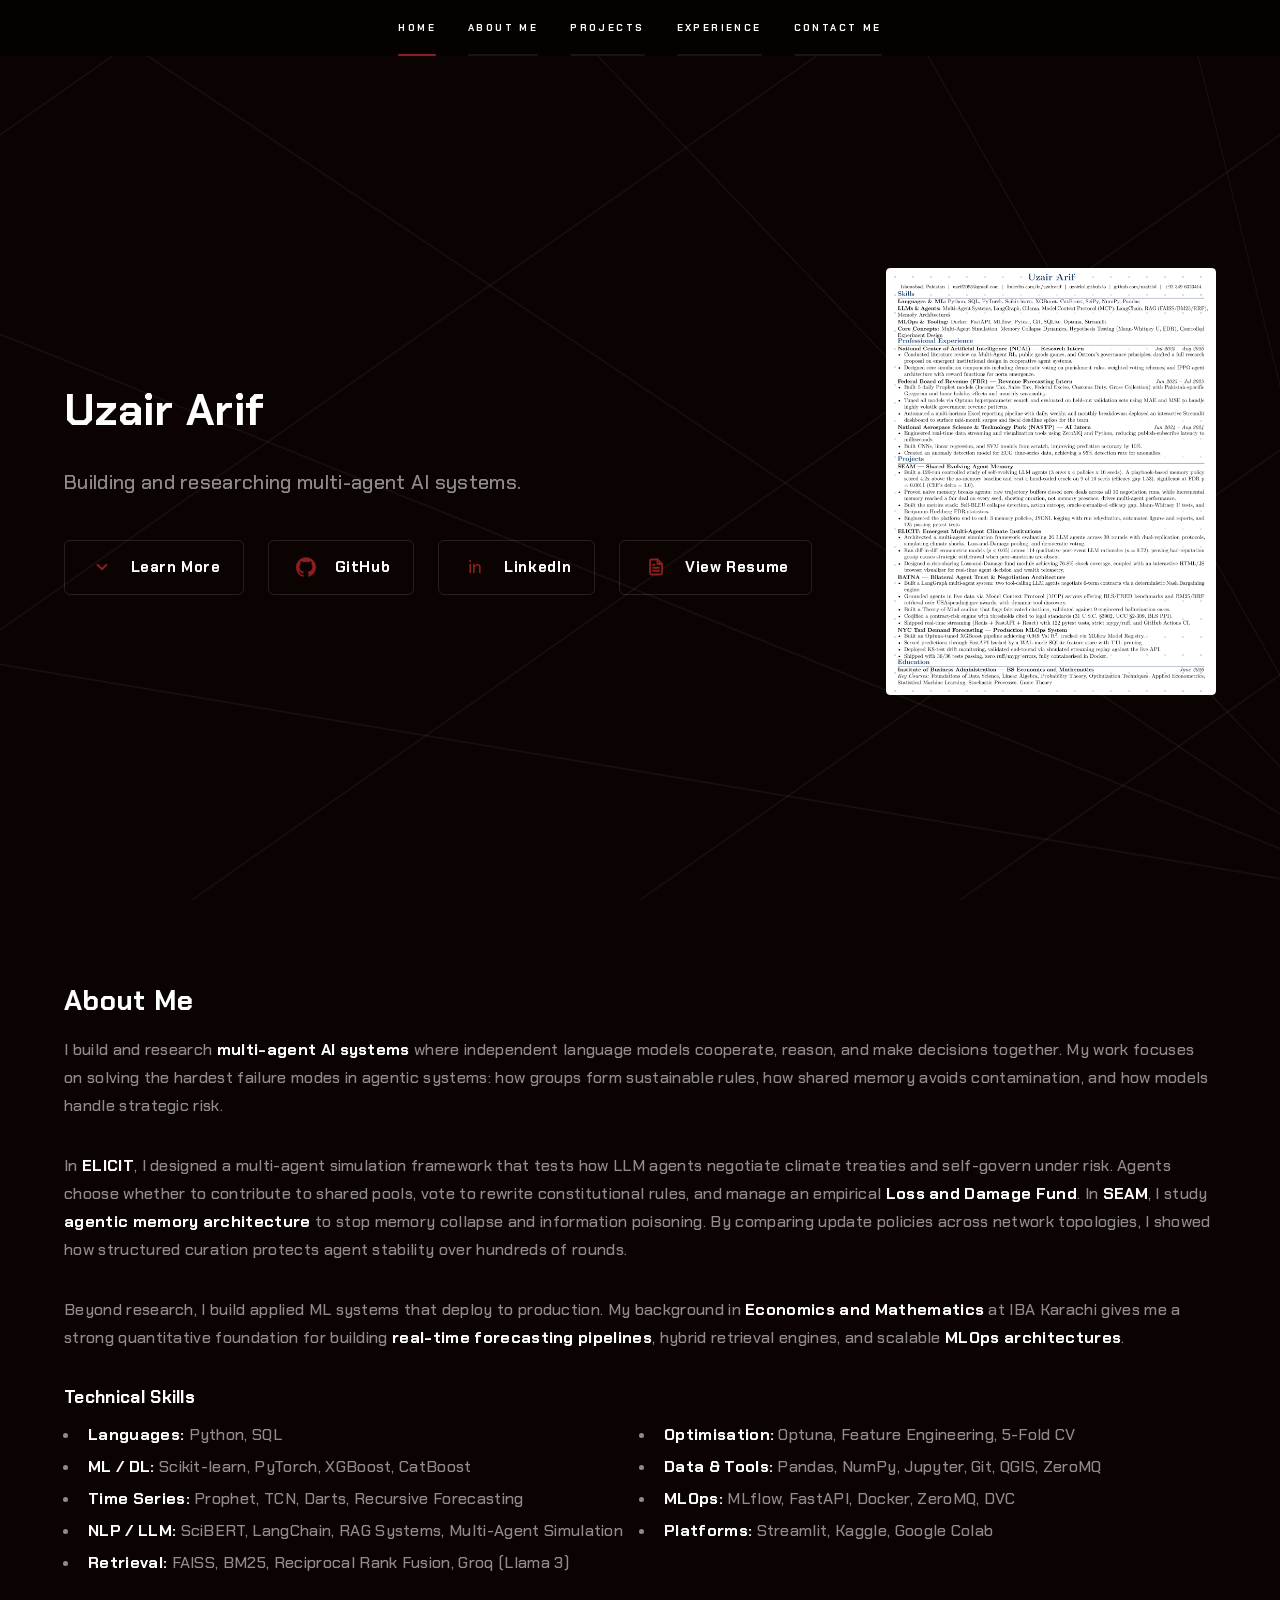
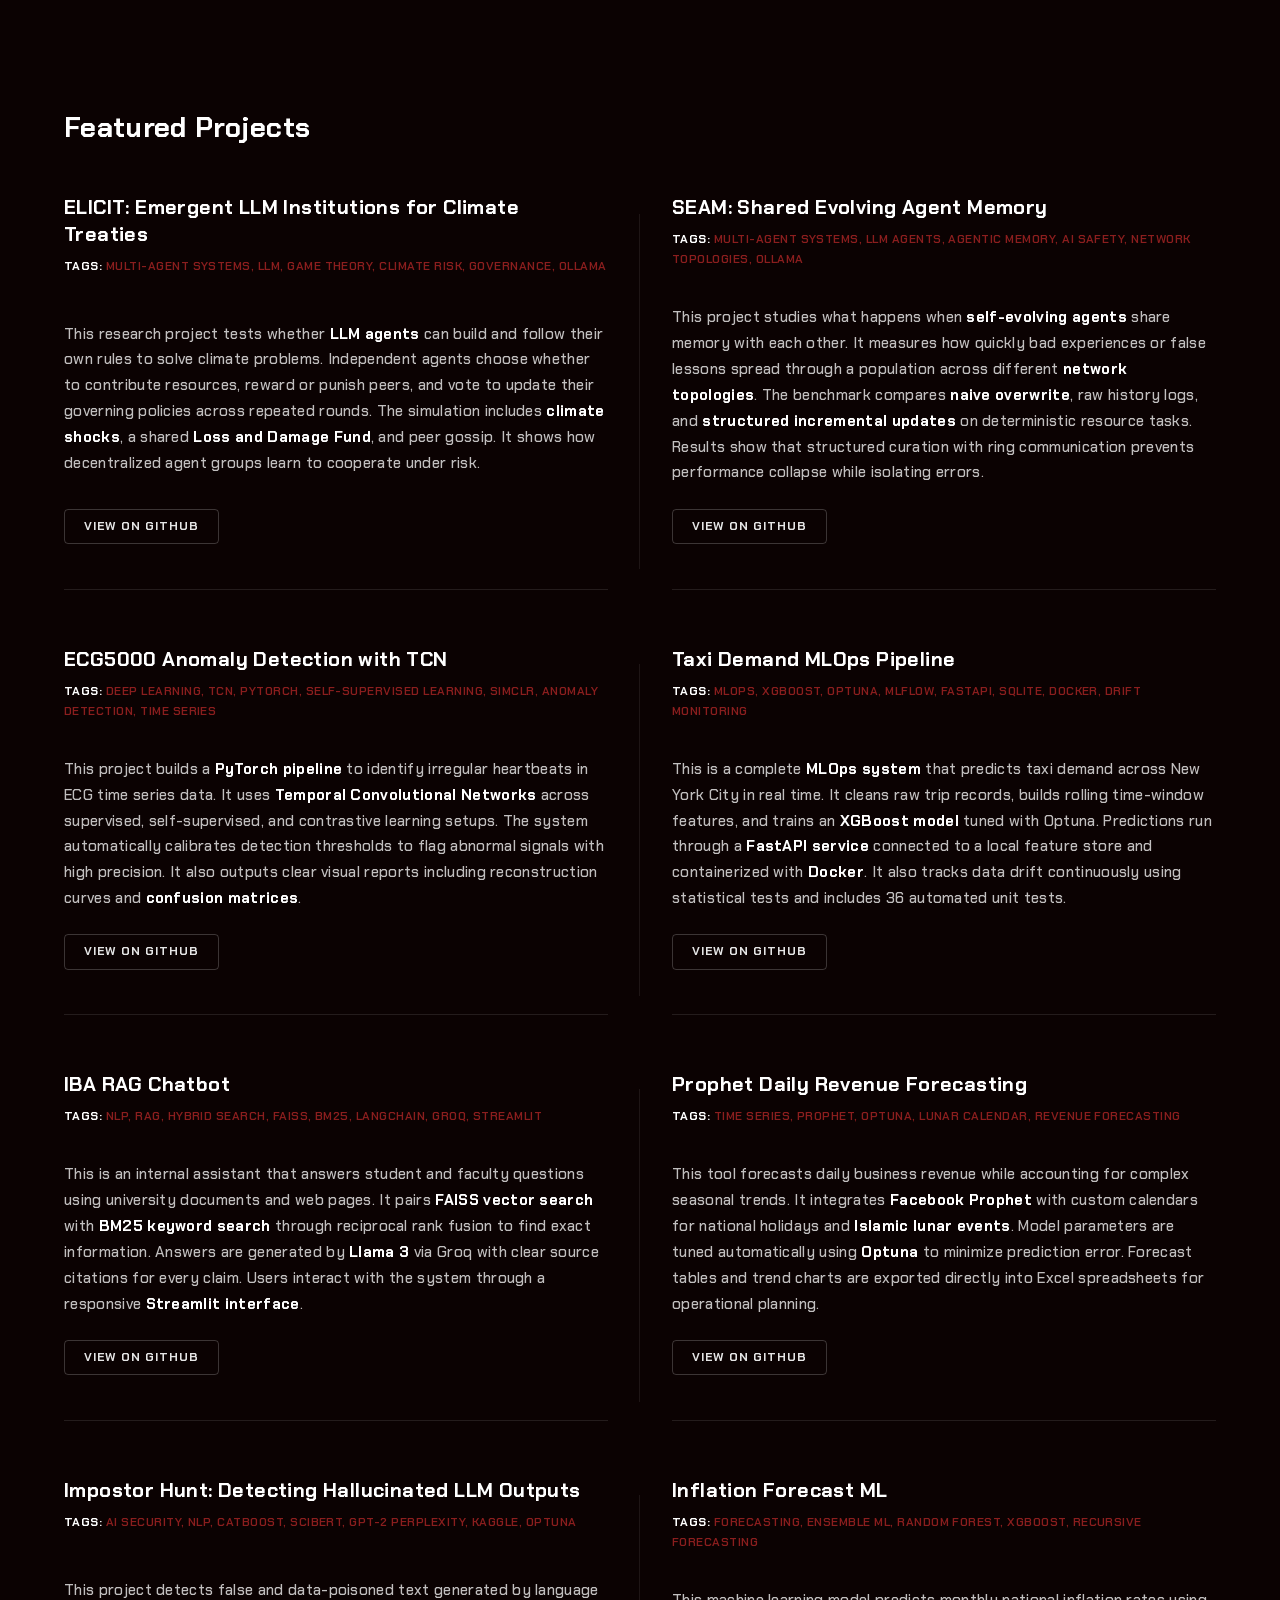
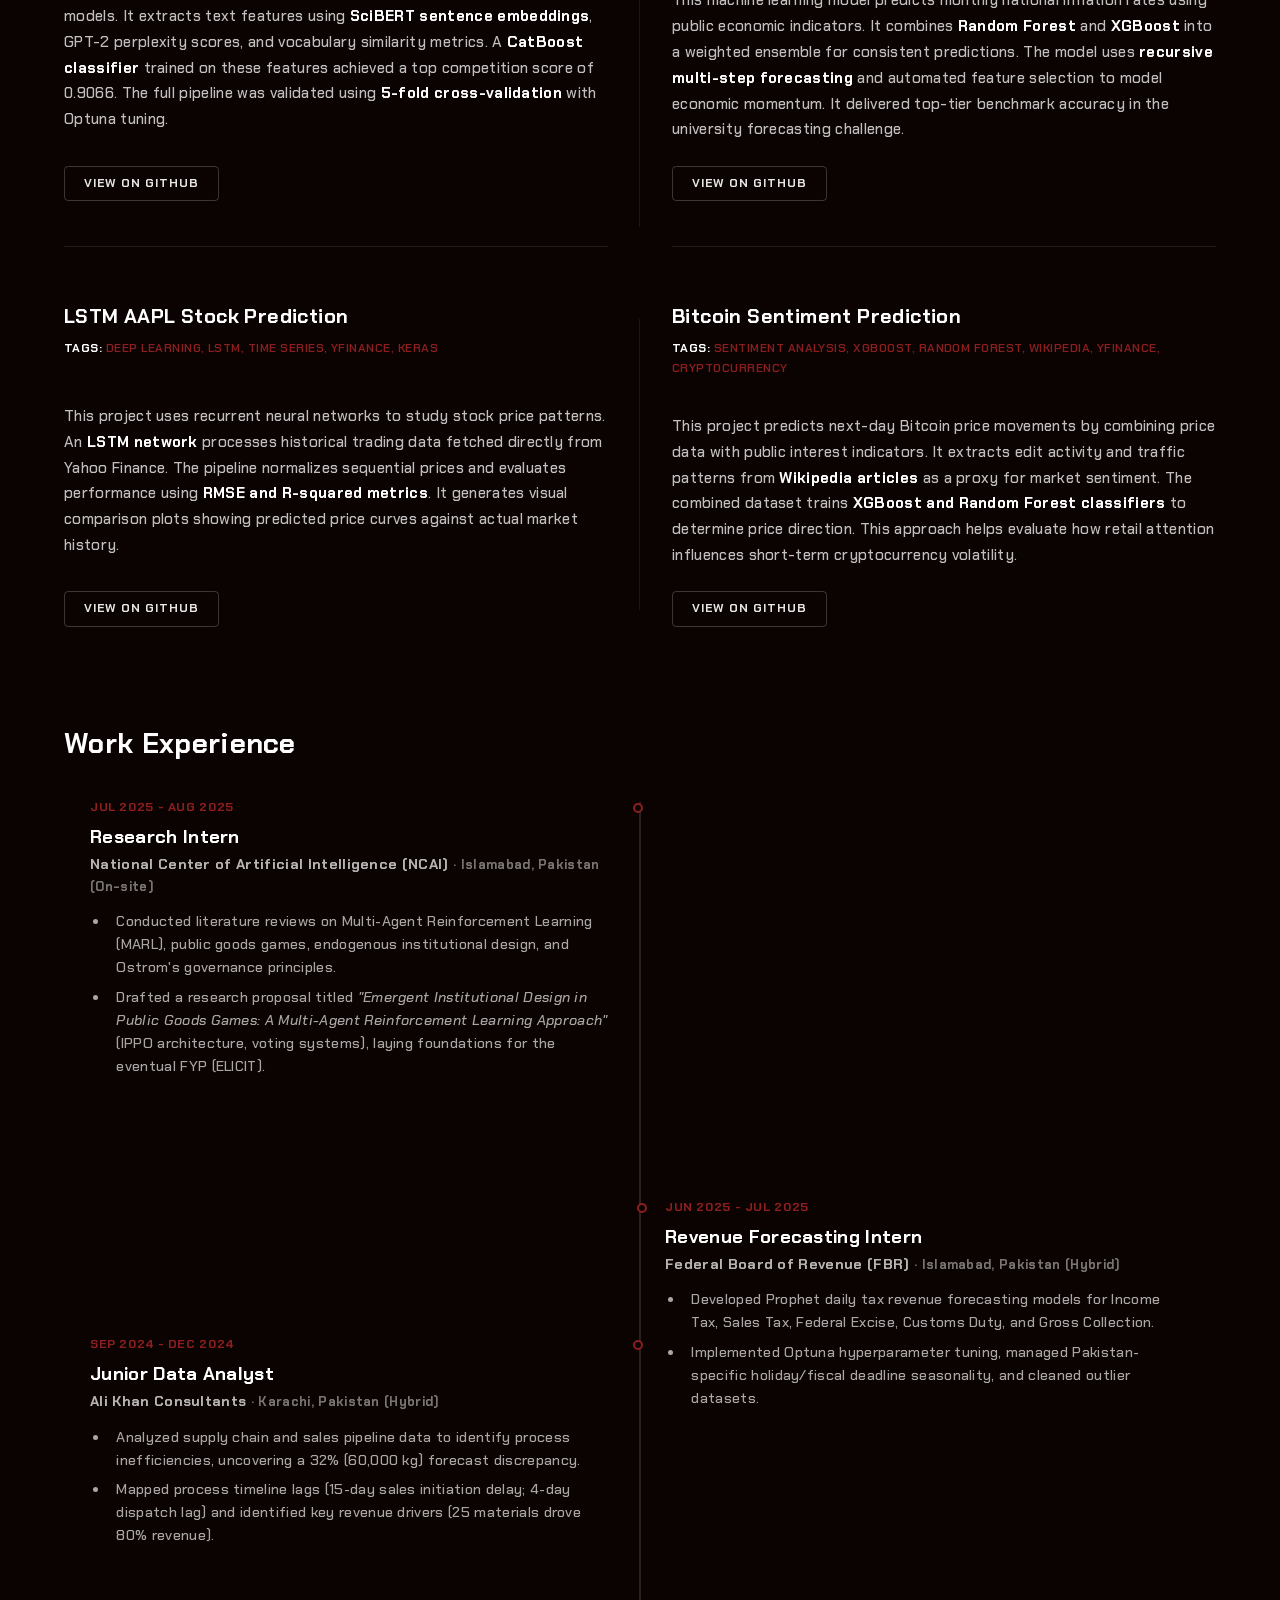
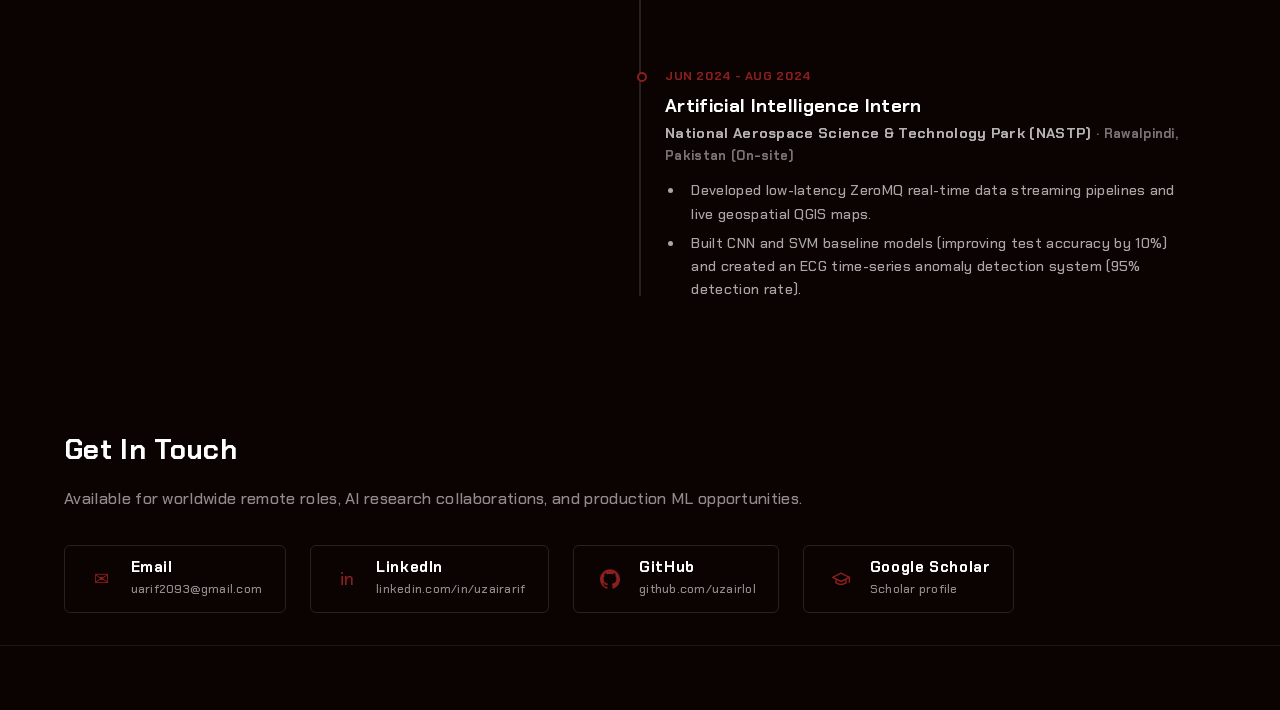
<file: index.html>
<!DOCTYPE HTML>
<html lang="en">

<head>
	<title>Uzair Arif | AI Researcher &amp; ML Engineer</title>
	<meta charset="utf-8" />
	<meta name="viewport" content="width=device-width, initial-scale=1" />

	<!-- Primary SEO Metadata -->
	<meta http-equiv="content-language" content="en" />
	<meta name="title" content="Uzair Arif | AI Researcher &amp; ML Engineer" />
	<meta name="description"
		content="AI researcher and ML engineer building multi-agent AI systems, agentic memory architectures, real-time forecasting pipelines, and scalable production MLOps." />
	<meta name="keywords"
		content="Uzair Arif, Remote AI Engineer, Remote ML Researcher, Multi-Agent Systems, LLM Agents, Agentic Memory, ELICIT, SEAM, Artificial Intelligence, Machine Learning Engineer, MLOps, AI Researcher, Islamabad Pakistan, Worldwide Remote, Time Series Forecasting, Deep Learning, PyTorch, LangChain, Groq" />
	<meta name="author" content="Uzair Arif" />
	<meta name="robots" content="index, follow, max-image-preview:large, max-snippet:-1, max-video-preview:-1" />
	<link rel="canonical" href="https://uzairlol.github.io/" />

	<!-- GEO Metadata (Local & Geographic Anchor - Islamabad, Pakistan) -->
	<meta name="geo.region" content="PK-IS" />
	<meta name="geo.placename" content="Islamabad, Islamabad Capital Territory, Pakistan" />
	<meta name="geo.position" content="33.6844;73.0479" />
	<meta name="ICBM" content="33.6844, 73.0479" />

	<!-- Open Graph / Facebook / LinkedIn -->
	<meta property="og:site_name" content="Uzair Arif Portfolio" />
	<meta property="og:type" content="profile" />
	<meta property="og:url" content="https://uzairlol.github.io/" />
	<meta property="og:title" content="Uzair Arif | AI Researcher &amp; ML Engineer" />
	<meta property="og:description"
		content="AI researcher and ML engineer building multi-agent AI systems, agentic memory architectures, real-time forecasting pipelines, and scalable production MLOps." />
	<meta property="og:image" content="https://uzairlol.github.io/images/social-card-v2.png" />
	<meta property="og:image:url" content="https://uzairlol.github.io/images/social-card-v2.png" />
	<meta property="og:image:secure_url" content="https://uzairlol.github.io/images/social-card-v2.png" />
	<meta property="og:image:width" content="1200" />
	<meta property="og:image:height" content="630" />
	<meta property="og:image:type" content="image/png" />
	<meta property="og:image:alt" content="Uzair Arif, AI researcher and machine learning engineer" />
	<meta property="profile:first_name" content="Uzair" />
	<meta property="profile:last_name" content="Arif" />

	<!-- Twitter Card Metadata -->
	<meta name="twitter:card" content="summary_large_image" />
	<meta name="twitter:url" content="https://uzairlol.github.io/" />
	<meta name="twitter:title" content="Uzair Arif | AI Researcher &amp; ML Engineer" />
	<meta name="twitter:description"
		content="AI researcher and ML engineer building multi-agent AI systems, agentic memory architectures, real-time forecasting pipelines, and scalable production MLOps." />
	<meta name="twitter:image" content="https://uzairlol.github.io/images/social-card-v2.png" />
	<meta name="twitter:image:alt" content="Uzair Arif, AI researcher and machine learning engineer" />

	<!-- AEO & AI Overview: Schema.org Structured Data (JSON-LD) -->
	<script type="application/ld+json">
	{
		"@context": "https://schema.org",
		"@graph": [
			{
				"@type": "Person",
				"@id": "https://uzairlol.github.io/#person",
				"name": "Uzair Arif",
				"alternateName": "uzairlol",
				"url": "https://uzairlol.github.io/",
				"image": "https://uzairlol.github.io/images/logo.png",
				"email": "mailto:uarif2093@gmail.com",
				"jobTitle": "Machine Learning Engineer & AI Researcher",
				"description": "AI Researcher and Machine Learning Engineer based in Islamabad, Pakistan and open to remote roles globally. Specializing in multi-agent LLM systems, emergent governance, agentic memory architectures (ELICIT, SEAM), and production MLOps.",
				"alumniOf": {
					"@id": "https://uzairlol.github.io/#iba-karachi"
				},
				"nationality": "Pakistani",
				"homeLocation": {
					"@type": "Place",
					"name": "Islamabad, Pakistan"
				},
				"address": {
					"@type": "PostalAddress",
					"addressLocality": "Islamabad",
					"addressRegion": "Islamabad Capital Territory",
					"addressCountry": "Pakistan"
				},
				"workLocation": {
					"@type": "Place",
					"name": "Remote (Worldwide)"
				},
				"sameAs": [
					"https://github.com/uzairlol",
					"https://www.linkedin.com/in/uzairarif/",
					"https://scholar.google.com/citations?user=sshNYq4AAAAJ&hl=en",
					"mailto:uarif2093@gmail.com"
				],
				"mainEntityOfPage": {
					"@id": "https://uzairlol.github.io/#profile"
				},
				"subjectOf": [
					{
						"@type": "WebPage",
						"url": "https://www.reddit.com/r/aiagents/comments/1vpb5kw/i_ran_a_26agent_llm_simulation_on_climate/",
						"name": "26-agent LLM simulation on climate cooperation",
						"author": { "@id": "https://uzairlol.github.io/#person" },
						"publishingPrinciples": "https://uzairlol.github.io/ai.txt"
					},
					{
						"@type": "WebPage",
						"url": "https://www.linkedin.com/posts/uzairarif_currently-working-on-a-research-project-about-activity-7501581126151569409-7-uC",
						"name": "Research project progress update",
						"author": { "@id": "https://uzairlol.github.io/#person" },
						"publishingPrinciples": "https://uzairlol.github.io/ai.txt"
					},
					{
						"@type": "WebPage",
						"url": "https://www.linkedin.com/posts/uzairarif_multiagentsystems-llm-computationaleconomics-activity-7477594273048342528-dIgZ",
						"name": "Multi-agent systems and computational economics update",
						"author": { "@id": "https://uzairlol.github.io/#person" },
						"publishingPrinciples": "https://uzairlol.github.io/ai.txt"
					},
					{
						"@type": "WebPage",
						"url": "https://www.linkedin.com/posts/uzairarif_posters-activity-7458442507434119169-egln",
						"name": "Research poster presentation update",
						"author": { "@id": "https://uzairlol.github.io/#person" },
						"publishingPrinciples": "https://uzairlol.github.io/ai.txt"
					},
					{
						"@type": "WebPage",
						"url": "https://www.linkedin.com/posts/uzairarif_working-on-our-final-year-project-on-the-activity-7456276678323920896-RK7c",
						"name": "Final-year project update",
						"author": { "@id": "https://uzairlol.github.io/#person" },
						"publishingPrinciples": "https://uzairlol.github.io/ai.txt"
					},
					{
						"@type": "WebPage",
						"url": "https://www.linkedin.com/posts/uzairarif_built-a-rag-chatbot-designed-to-centralize-activity-7419017492427325441-mq58",
						"name": "RAG chatbot project update",
						"author": { "@id": "https://uzairlol.github.io/#person" },
						"publishingPrinciples": "https://uzairlol.github.io/ai.txt"
					}
				],
				"contactPoint": [
					{
						"@type": "ContactPoint",
						"contactType": "Professional Inquiries & Remote Opportunities",
						"email": "uarif2093@gmail.com",
						"url": "https://www.linkedin.com/in/uzairarif/",
						"availableLanguage": ["English", "Urdu"]
					}
				],
				"knowsAbout": [
					"Multi-Agent Systems",
					"Large Language Models",
					"Agentic Memory Systems",
					"Game Theory & Mechanism Design",
					"Deep Learning",
					"PyTorch",
					"MLOps",
					"Time Series Forecasting",
					"Natural Language Processing",
					"FastAPI",
					"Docker",
					"Vector Retrieval (FAISS, BM25)",
					"Reinforcement Learning"
				],
				"hasOccupation": {
					"@type": "Occupation",
					"name": "Machine Learning Engineer & AI Researcher",
					"skills": "Multi-Agent Simulation, LLM Agent Alignment, Deep Learning, MLOps, Time Series Analysis",
					"occupationalCategory": "15-1252.00",
					"qualifications": "Open to Remote Roles Worldwide, Contract, and Full-time Opportunities"
				}
			},
			{
				"@type": "WebSite",
				"@id": "https://uzairlol.github.io/#website",
				"url": "https://uzairlol.github.io/",
				"name": "Uzair Arif Portfolio",
				"description": "Portfolio of Uzair Arif - AI Researcher & Machine Learning Engineer in Islamabad, Pakistan (Open to Worldwide Remote Roles)",
				"publisher": {
					"@id": "https://uzairlol.github.io/#person"
				}
			},
			{
				"@type": "ProfilePage",
				"@id": "https://uzairlol.github.io/#profile",
				"url": "https://uzairlol.github.io/",
				"name": "Uzair Arif | Digital Identity and AI Research Portfolio",
				"description": "Professional profile of Uzair Arif, an AI researcher and machine learning engineer specializing in multi-agent systems, agentic memory, forecasting, and MLOps.",
				"isPartOf": {
					"@id": "https://uzairlol.github.io/#website"
				},
				"about": {
					"@id": "https://uzairlol.github.io/#person"
				},
				"mainEntity": {
					"@id": "https://uzairlol.github.io/#person"
				},
				"publishingPrinciples": "https://uzairlol.github.io/ai.txt"
			},
			{
				"@type": "CollegeOrUniversity",
				"@id": "https://uzairlol.github.io/#iba-karachi",
				"name": "Institute of Business Administration (IBA) Karachi",
				"url": "https://www.iba.edu.pk/"
			},
			{
				"@type": "SoftwareSourceCode",
				"@id": "https://github.com/uzairlol/ELICIT-fyp",
				"name": "ELICIT: Emergent LLM Institutions for Climate Treaties",
				"description": "A multi-agent simulation framework studying how language-model agents cooperate, govern shared resources, and respond to climate risk.",
				"codeRepository": "https://github.com/uzairlol/ELICIT-fyp",
				"creator": { "@id": "https://uzairlol.github.io/#person" },
				"isPartOf": { "@id": "https://uzairlol.github.io/#profile" }
			},
			{
				"@type": "SoftwareSourceCode",
				"@id": "https://github.com/uzairlol/seam",
				"name": "SEAM: Shared Evolving Agent Memory",
				"description": "A benchmark studying shared memory, information poisoning, and structured memory curation across populations of self-evolving agents.",
				"codeRepository": "https://github.com/uzairlol/seam",
				"creator": { "@id": "https://uzairlol.github.io/#person" },
				"isPartOf": { "@id": "https://uzairlol.github.io/#profile" }
			},
			{
				"@type": "SoftwareSourceCode",
				"@id": "https://github.com/uzairlol/ECG5000-TCN-Classification",
				"name": "ECG5000 Anomaly Detection with TCN",
				"description": "A PyTorch time-series pipeline using temporal convolutional networks for ECG anomaly detection across supervised and self-supervised learning setups.",
				"codeRepository": "https://github.com/uzairlol/ECG5000-TCN-Classification",
				"creator": { "@id": "https://uzairlol.github.io/#person" },
				"isPartOf": { "@id": "https://uzairlol.github.io/#profile" }
			},
			{
				"@type": "SoftwareSourceCode",
				"@id": "https://github.com/uzairlol/taxi-mlops",
				"name": "Taxi Demand MLOps Pipeline",
				"description": "A production-oriented New York City taxi-demand forecasting system using XGBoost, Optuna, FastAPI, Docker, feature storage, and drift monitoring.",
				"codeRepository": "https://github.com/uzairlol/taxi-mlops",
				"creator": { "@id": "https://uzairlol.github.io/#person" },
				"isPartOf": { "@id": "https://uzairlol.github.io/#profile" }
			},
			{
				"@type": "SoftwareSourceCode",
				"@id": "https://github.com/uzairlol/IBA-RAG-chatbot",
				"name": "IBA RAG Chatbot",
				"description": "A retrieval-augmented assistant combining FAISS, BM25, reciprocal rank fusion, LangChain, Groq, and Streamlit.",
				"codeRepository": "https://github.com/uzairlol/IBA-RAG-chatbot",
				"creator": { "@id": "https://uzairlol.github.io/#person" },
				"isPartOf": { "@id": "https://uzairlol.github.io/#profile" }
			},
			{
				"@type": "SoftwareSourceCode",
				"@id": "https://github.com/uzairlol/Prophet-Daily-Revenue-Forecasting",
				"name": "Prophet Daily Revenue Forecasting",
				"description": "A daily revenue forecasting tool using Prophet, custom holiday and lunar calendars, and Optuna parameter tuning.",
				"codeRepository": "https://github.com/uzairlol/Prophet-Daily-Revenue-Forecasting",
				"creator": { "@id": "https://uzairlol.github.io/#person" },
				"isPartOf": { "@id": "https://uzairlol.github.io/#profile" }
			},
			{
				"@type": "SoftwareSourceCode",
				"@id": "https://github.com/uzairlol/Real-vs-Fake-Text",
				"name": "Impostor Hunt: Detecting Hallucinated LLM Outputs",
				"description": "A text-classification pipeline using SciBERT embeddings, GPT-2 perplexity, CatBoost, and cross-validation to detect unreliable generated text.",
				"codeRepository": "https://github.com/uzairlol/Real-vs-Fake-Text",
				"creator": { "@id": "https://uzairlol.github.io/#person" },
				"isPartOf": { "@id": "https://uzairlol.github.io/#profile" }
			},
			{
				"@type": "SoftwareSourceCode",
				"@id": "https://github.com/uzairlol/InflationForecastML",
				"name": "Inflation Forecast ML",
				"description": "A machine-learning model for monthly inflation forecasting using public economic indicators, Random Forest, XGBoost, and recursive forecasting.",
				"codeRepository": "https://github.com/uzairlol/InflationForecastML",
				"creator": { "@id": "https://uzairlol.github.io/#person" },
				"isPartOf": { "@id": "https://uzairlol.github.io/#profile" }
			},
			{
				"@type": "SoftwareSourceCode",
				"@id": "https://github.com/uzairlol/LSTM_AAPL_Stock_Prediction",
				"name": "LSTM AAPL Stock Prediction",
				"description": "An LSTM time-series pipeline that studies historical Apple stock-price patterns and compares predicted and observed values.",
				"codeRepository": "https://github.com/uzairlol/LSTM_AAPL_Stock_Prediction",
				"creator": { "@id": "https://uzairlol.github.io/#person" },
				"isPartOf": { "@id": "https://uzairlol.github.io/#profile" }
			},
			{
				"@type": "SoftwareSourceCode",
				"@id": "https://github.com/uzairlol/Bitcoin-Sentiment-Prediction",
				"name": "Bitcoin Sentiment Prediction",
				"description": "A market-direction prediction project combining Bitcoin data with Wikipedia attention signals and ensemble classifiers.",
				"codeRepository": "https://github.com/uzairlol/Bitcoin-Sentiment-Prediction",
				"creator": { "@id": "https://uzairlol.github.io/#person" },
				"isPartOf": { "@id": "https://uzairlol.github.io/#profile" }
			},
			{
				"@type": "ItemList",
				"@id": "https://uzairlol.github.io/#projects",
				"name": "Featured machine learning and AI projects",
				"itemListElement": [
					{
						"@type": "ListItem",
						"position": 1,
						"name": "ELICIT: Emergent LLM Institutions for Climate Treaties",
						"item": { "@id": "https://github.com/uzairlol/ELICIT-fyp", "url": "https://github.com/uzairlol/ELICIT-fyp" }
					},
					{
						"@type": "ListItem",
						"position": 2,
						"name": "SEAM: Shared Evolving Agent Memory",
						"item": { "@id": "https://github.com/uzairlol/seam", "url": "https://github.com/uzairlol/seam" }
					},
					{
						"@type": "ListItem",
						"position": 3,
						"name": "Taxi Demand MLOps Pipeline",
						"item": { "@id": "https://github.com/uzairlol/taxi-mlops", "url": "https://github.com/uzairlol/taxi-mlops" }
					},
					{
						"@type": "ListItem",
						"position": 4,
						"name": "ECG5000 Anomaly Detection with TCN",
						"item": { "@id": "https://github.com/uzairlol/ECG5000-TCN-Classification", "url": "https://github.com/uzairlol/ECG5000-TCN-Classification" }
					},
					{
						"@type": "ListItem",
						"position": 5,
						"name": "IBA RAG Chatbot",
						"item": { "@id": "https://github.com/uzairlol/IBA-RAG-chatbot", "url": "https://github.com/uzairlol/IBA-RAG-chatbot" }
					},
					{
						"@type": "ListItem",
						"position": 6,
						"name": "Prophet Daily Revenue Forecasting",
						"item": { "@id": "https://github.com/uzairlol/Prophet-Daily-Revenue-Forecasting", "url": "https://github.com/uzairlol/Prophet-Daily-Revenue-Forecasting" }
					},
					{
						"@type": "ListItem",
						"position": 7,
						"name": "Impostor Hunt: Detecting Hallucinated LLM Outputs",
						"item": { "@id": "https://github.com/uzairlol/Real-vs-Fake-Text", "url": "https://github.com/uzairlol/Real-vs-Fake-Text" }
					},
					{
						"@type": "ListItem",
						"position": 8,
						"name": "Inflation Forecast ML",
						"item": { "@id": "https://github.com/uzairlol/InflationForecastML", "url": "https://github.com/uzairlol/InflationForecastML" }
					},
					{
						"@type": "ListItem",
						"position": 9,
						"name": "LSTM AAPL Stock Prediction",
						"item": { "@id": "https://github.com/uzairlol/LSTM_AAPL_Stock_Prediction", "url": "https://github.com/uzairlol/LSTM_AAPL_Stock_Prediction" }
					},
					{
						"@type": "ListItem",
						"position": 10,
						"name": "Bitcoin Sentiment Prediction",
						"item": { "@id": "https://github.com/uzairlol/Bitcoin-Sentiment-Prediction", "url": "https://github.com/uzairlol/Bitcoin-Sentiment-Prediction" }
					}
				]
			}
		]
	}
	</script>

	<!-- Favicons & Icons -->
	<link rel="icon" type="image/svg+xml" href="images/logo.svg" />
	<link rel="alternate icon" type="image/png" href="images/favicon.png" />
	<link rel="apple-touch-icon" href="images/logo.png" />
	<link rel="preconnect" href="https://fonts.googleapis.com" />
	<link rel="preconnect" href="https://fonts.gstatic.com" crossorigin />
	<link rel="stylesheet"
		href="https://fonts.googleapis.com/css2?family=Chakra+Petch:ital,wght@0,400;0,500;0,600;0,700;1,400;1,600&family=Rajdhani:wght@500;600;700&display=swap" />

	<!-- Stylesheets -->
	<link rel="stylesheet" href="assets/css/main.min.css" />
	<link rel="stylesheet" href="assets/css/custom.min.css?v=19" />
	<noscript>
		<link rel="stylesheet" href="assets/css/noscript.css" />
	</noscript>
</head>

<body class="is-preload">

	<!-- Sidebar -->
	<section id="sidebar">
		<div class="inner">
			<nav>
				<ul>
					<li><a href="#intro">Home</a></li>
					<li><a href="#about">About Me</a></li>
					<li><a href="#projects">Projects</a></li>
					<li><a href="#experience">Experience</a></li>
					<li><a href="#contact">Contact Me</a></li>
				</ul>
			</nav>
		</div>
	</section>

	<!-- Wrapper -->
	<main id="wrapper">

		<!-- Intro -->
		<section id="intro" class="wrapper style1 fullscreen fade-up">
			<div class="inner intro-split">
				<!-- Left: Text content -->
				<div class="intro-left">
					<h1>Uzair Arif</h1>
					<p>Building and researching multi-agent AI systems.</p>
					<div class="intro-social-btns">
						<a href="#about-content" class="contact-btn scrolly" id="intro-btn-learn">
							<span class="contact-btn-icon">
								<svg xmlns="http://www.w3.org/2000/svg" width="18" height="18" viewBox="0 0 24 24"
									fill="none" stroke="currentColor" stroke-width="2.5" stroke-linecap="round"
									stroke-linejoin="round" aria-hidden="true" style="display:block;">
									<polyline points="6 9 12 15 18 9" />
								</svg>
							</span>
							<span class="contact-btn-content">
								<span class="contact-btn-label">Learn More</span>
							</span>
						</a>
						<a href="https://github.com/uzairlol" target="_blank" rel="noopener noreferrer"
							class="contact-btn" id="intro-btn-github" title="Uzair Arif GitHub Profile">
							<span class="contact-btn-icon">
								<svg viewBox="0 0 24 24" width="20" height="20" fill="currentColor"
									xmlns="http://www.w3.org/2000/svg" aria-hidden="true" style="display:block;">
									<path
										d="M12 .297c-6.63 0-12 5.373-12 12 0 5.303 3.438 9.8 8.205 11.385.6.113.82-.258.82-.577 0-.285-.01-1.04-.015-2.04-3.338.724-4.042-1.61-4.042-1.61C4.422 18.07 3.633 17.7 3.633 17.7c-1.087-.744.084-.729.084-.729 1.205.084 1.838 1.236 1.838 1.236 1.07 1.835 2.809 1.305 3.495.998.108-.776.417-1.305.76-1.605-2.665-.3-5.466-1.332-5.466-5.93 0-1.31.465-2.38 1.235-3.22-.135-.303-.54-1.523.105-3.176 0 0 1.005-.322 3.3 1.23.96-.267 1.98-.399 3-.405 1.02.006 2.04.138 3 .405 2.28-1.552 3.285-1.23 3.285-1.23.645 1.653.24 2.873.12 3.176.765.84 1.23 1.91 1.23 3.22 0 4.61-2.805 5.625-5.475 5.92.42.36.81 1.096.81 2.22 0 1.606-.015 2.896-.015 3.286 0 .315.21.69.825.57C20.565 22.092 24 17.592 24 12.297c0-6.627-5.373-12-12-12" />
								</svg>
							</span>
							<span class="contact-btn-content">
								<span class="contact-btn-label">GitHub</span>
							</span>
						</a>
						<a href="https://www.linkedin.com/in/uzairarif/" target="_blank" rel="noopener noreferrer"
							class="contact-btn" id="intro-btn-linkedin" title="Uzair Arif LinkedIn Profile">
							<span class="contact-btn-icon">in</span>
							<span class="contact-btn-content">
								<span class="contact-btn-label">LinkedIn</span>
							</span>
						</a>
						<a href="https://uzairlol.github.io/assets/uzair_arif_resume.pdf" target="_blank"
							rel="noopener noreferrer" class="contact-btn" id="intro-btn-resume"
							title="View Uzair Arif Resume">
							<span class="contact-btn-icon">
								<svg xmlns="http://www.w3.org/2000/svg" width="18" height="18" viewBox="0 0 24 24"
									fill="none" stroke="currentColor" stroke-width="2.5" stroke-linecap="round"
									stroke-linejoin="round" aria-hidden="true" style="display:block;">
									<path d="M14 2H6a2 2 0 0 0-2 2v16a2 2 0 0 0 2 2h12a2 2 0 0 0 2-2V8z" />
									<polyline points="14 2 14 8 20 8" />
									<line x1="16" y1="13" x2="8" y2="13" />
									<line x1="16" y1="17" x2="8" y2="17" />
									<polyline points="10 9 9 9 8 9" />
								</svg>
							</span>
							<span class="contact-btn-content">
								<span class="contact-btn-label">View Resume</span>
							</span>
						</a>
					</div>
				</div>
				<!-- Right: Animated resume card -->
				<div class="intro-right">
					<div class="resume-float-wrap">
						<a class="resume-card" id="resume-card"
							href="https://uzairlol.github.io/assets/uzair_arif_resume.pdf" target="_blank"
							rel="noopener noreferrer" title="View Full Resume">
							<canvas id="resume-canvas"></canvas>
							<div class="resume-mesh-overlay"></div>
							<div class="resume-card-label">
								<span>View Resume</span>
								<svg xmlns="http://www.w3.org/2000/svg" width="13" height="13" viewBox="0 0 24 24"
									fill="none" stroke="currentColor" stroke-width="2.5" stroke-linecap="round"
									stroke-linejoin="round" aria-hidden="true">
									<path d="M7 17L17 7" />
									<path d="M7 7h10v10" />
								</svg>
							</div>
							<div class="resume-corner-tl"></div>
							<div class="resume-corner-tr"></div>
							<div class="resume-corner-bl"></div>
							<div class="resume-corner-br"></div>
						</a>
					</div>
				</div>
			</div>
		</section>

		<section id="about" class="wrapper style2 fade-up" itemscope itemtype="https://schema.org/Person">
			<div id="about-content" class="inner">
				<h2>About Me</h2>
				<p itemprop="description">
					I build and research <strong>multi-agent AI systems</strong> where independent language models
					cooperate, reason, and make decisions together. My work focuses on solving the hardest failure modes
					in agentic systems: how groups form sustainable rules, how shared memory avoids contamination, and
					how models handle strategic risk.
				</p>
				<p itemprop="description">
					In <strong>ELICIT</strong>, I designed a multi-agent simulation framework that tests how LLM agents
					negotiate climate treaties and self-govern under risk. Agents choose whether to contribute to shared
					pools, vote to rewrite constitutional rules, and manage an empirical <strong>Loss and Damage
						Fund</strong>. In <strong>SEAM</strong>, I study <strong>agentic memory architecture</strong> to
					stop memory collapse and information poisoning. By comparing update policies across network
					topologies, I showed how structured curation protects agent stability over hundreds of rounds.
				</p>
				<p itemprop="description">
					Beyond research, I build applied ML systems that deploy to production. My background in
					<strong>Economics and Mathematics</strong> at IBA Karachi gives me a strong quantitative foundation
					for building <strong>real-time forecasting pipelines</strong>, hybrid retrieval engines, and
					scalable <strong>MLOps architectures</strong>.
				</p>
				<h3>Technical Skills</h3>
				<ul style="columns: 2; line-height: 2;">
					<li><strong>Languages:</strong> Python, SQL</li>
					<li><strong>ML / DL:</strong> Scikit-learn, PyTorch, XGBoost, CatBoost</li>
					<li><strong>Time Series:</strong> Prophet, TCN, Darts, Recursive Forecasting</li>
					<li><strong>NLP / LLM:</strong> SciBERT, LangChain, RAG Systems, Multi-Agent Simulation</li>
					<li><strong>Retrieval:</strong> FAISS, BM25, Reciprocal Rank Fusion, Groq (Llama 3)</li>
					<li><strong>Optimisation:</strong> Optuna, Feature Engineering, 5-Fold CV</li>
					<li><strong>Data &amp; Tools:</strong> Pandas, NumPy, Jupyter, Git, QGIS, ZeroMQ</li>
					<li><strong>MLOps:</strong> MLflow, FastAPI, Docker, ZeroMQ, DVC</li>
					<li><strong>Platforms:</strong> Streamlit, Kaggle, Google Colab</li>
				</ul>
			</div>
		</section>

		<!-- Projects -->
		<section id="projects" class="wrapper style3 fade-up">
			<div class="inner">
				<h2>Featured Projects</h2>
				<div class="features" itemscope itemtype="https://schema.org/ItemList">
					<section itemprop="itemListElement" itemscope itemtype="https://schema.org/CreativeWork">
						<h3 itemprop="name">ELICIT: Emergent LLM Institutions for Climate Treaties</h3>
						<p><small><strong>Tags:</strong> Multi-Agent Systems, LLM, Game Theory, Climate Risk,
								Governance, Ollama</small></p>
						<p itemprop="description">This research project tests whether <strong>LLM agents</strong> can
							build and follow their own rules to solve climate problems. Independent agents choose
							whether to contribute resources, reward or punish peers, and vote to update their governing
							policies across repeated rounds. The simulation includes <strong>climate shocks</strong>, a
							shared <strong>Loss and Damage Fund</strong>, and peer gossip. It shows how decentralized
							agent groups learn to cooperate under risk.</p>
						<ul class="actions">
							<li><a href="https://github.com/uzairlol/ELICIT-fyp" class="button">View on GitHub</a></li>
						</ul>
					</section>
					<section itemprop="itemListElement" itemscope itemtype="https://schema.org/CreativeWork">
						<h3 itemprop="name">SEAM: Shared Evolving Agent Memory</h3>
						<p><small><strong>Tags:</strong> Multi-Agent Systems, LLM Agents, Agentic Memory, AI Safety,
								Network Topologies, Ollama</small></p>
						<p itemprop="description">This project studies what happens when <strong>self-evolving
								agents</strong> share memory with each other. It measures how quickly bad experiences or
							false lessons spread through a population across different <strong>network
								topologies</strong>. The benchmark compares <strong>naive overwrite</strong>, raw
							history logs, and <strong>structured incremental updates</strong> on deterministic resource
							tasks. Results show that structured curation with ring communication prevents performance
							collapse while isolating errors.</p>
						<ul class="actions">
							<li><a href="https://github.com/uzairlol/seam" class="button">View on GitHub</a></li>
						</ul>
					</section>
					<section itemprop="itemListElement" itemscope itemtype="https://schema.org/CreativeWork">
						<h3 itemprop="name">ECG5000 Anomaly Detection with TCN</h3>
						<p><small><strong>Tags:</strong> Deep Learning, TCN, PyTorch, Self-Supervised Learning, SimCLR,
								Anomaly Detection, Time Series</small></p>
						<p itemprop="description">This project builds a <strong>PyTorch pipeline</strong> to identify
							irregular heartbeats in ECG time series data. It uses <strong>Temporal Convolutional
								Networks</strong> across supervised, self-supervised, and contrastive learning setups.
							The system automatically calibrates detection thresholds to flag abnormal signals with high
							precision. It also outputs clear visual reports including reconstruction curves and
							<strong>confusion matrices</strong>.</p>
						<ul class="actions">
							<li><a href="https://github.com/uzairlol/ECG5000-TCN-Classification" class="button">View on
									GitHub</a></li>
						</ul>
					</section>
					<section itemprop="itemListElement" itemscope itemtype="https://schema.org/CreativeWork">
						<h3 itemprop="name">Taxi Demand MLOps Pipeline</h3>
						<p><small><strong>Tags:</strong> MLOps, XGBoost, Optuna, MLflow, FastAPI, SQLite, Docker, Drift
								Monitoring</small></p>
						<p itemprop="description">This is a complete <strong>MLOps system</strong> that predicts taxi
							demand across New York City in real time. It cleans raw trip records, builds rolling
							time-window features, and trains an <strong>XGBoost model</strong> tuned with Optuna.
							Predictions run through a <strong>FastAPI service</strong> connected to a local feature
							store and containerized with <strong>Docker</strong>. It also tracks data drift continuously
							using statistical tests and includes 36 automated unit tests.</p>
						<ul class="actions">
							<li><a href="https://github.com/uzairlol/taxi-mlops" class="button">View on GitHub</a></li>
						</ul>
					</section>
					<section itemprop="itemListElement" itemscope itemtype="https://schema.org/CreativeWork">
						<h3 itemprop="name">IBA RAG Chatbot</h3>
						<p><small><strong>Tags:</strong> NLP, RAG, Hybrid Search, FAISS, BM25, LangChain, Groq,
								Streamlit</small></p>
						<p itemprop="description">This is an internal assistant that answers student and faculty
							questions using university documents and web pages. It pairs <strong>FAISS vector
								search</strong> with <strong>BM25 keyword search</strong> through reciprocal rank fusion
							to find exact information. Answers are generated by <strong>Llama 3</strong> via Groq with
							clear source citations for every claim. Users interact with the system through a responsive
							<strong>Streamlit interface</strong>.</p>
						<ul class="actions">
							<li><a href="https://github.com/uzairlol/IBA-RAG-chatbot" class="button">View on GitHub</a>
							</li>
						</ul>
					</section>
					<section itemprop="itemListElement" itemscope itemtype="https://schema.org/CreativeWork">
						<h3 itemprop="name">Prophet Daily Revenue Forecasting</h3>
						<p><small><strong>Tags:</strong> Time Series, Prophet, Optuna, Lunar Calendar, Revenue
								Forecasting</small></p>
						<p itemprop="description">This tool forecasts daily business revenue while accounting for
							complex seasonal trends. It integrates <strong>Facebook Prophet</strong> with custom
							calendars for national holidays and <strong>Islamic lunar events</strong>. Model parameters
							are tuned automatically using <strong>Optuna</strong> to minimize prediction error. Forecast
							tables and trend charts are exported directly into Excel spreadsheets for operational
							planning.</p>
						<ul class="actions">
							<li><a href="https://github.com/uzairlol/Prophet-Daily-Revenue-Forecasting"
									class="button">View on GitHub</a></li>
						</ul>
					</section>
					<section itemprop="itemListElement" itemscope itemtype="https://schema.org/CreativeWork">
						<h3 itemprop="name">Impostor Hunt: Detecting Hallucinated LLM Outputs</h3>
						<p><small><strong>Tags:</strong> AI Security, NLP, CatBoost, SciBERT, GPT-2 Perplexity, Kaggle,
								Optuna</small></p>
						<p itemprop="description">This project detects false and data-poisoned text generated by
							language models. It extracts text features using <strong>SciBERT sentence
								embeddings</strong>, GPT-2 perplexity scores, and vocabulary similarity metrics. A
							<strong>CatBoost classifier</strong> trained on these features achieved a top competition
							score of 0.9066. The full pipeline was validated using <strong>5-fold
								cross-validation</strong> with Optuna tuning.</p>
						<ul class="actions">
							<li><a href="https://github.com/uzairlol/Real-vs-Fake-Text" class="button">View on
									GitHub</a></li>
						</ul>
					</section>
					<section itemprop="itemListElement" itemscope itemtype="https://schema.org/CreativeWork">
						<h3 itemprop="name">Inflation Forecast ML</h3>
						<p><small><strong>Tags:</strong> Forecasting, Ensemble ML, Random Forest, XGBoost, Recursive
								Forecasting</small></p>
						<p itemprop="description">This machine learning model predicts monthly national inflation rates
							using public economic indicators. It combines <strong>Random Forest</strong> and
							<strong>XGBoost</strong> into a weighted ensemble for consistent predictions. The model uses
							<strong>recursive multi-step forecasting</strong> and automated feature selection to model
							economic momentum. It delivered top-tier benchmark accuracy in the university forecasting
							challenge.</p>
						<ul class="actions">
							<li><a href="https://github.com/uzairlol/InflationForecastML" class="button">View on
									GitHub</a></li>
						</ul>
					</section>
					<section itemprop="itemListElement" itemscope itemtype="https://schema.org/CreativeWork">
						<h3 itemprop="name">LSTM AAPL Stock Prediction</h3>
						<p><small><strong>Tags:</strong> Deep Learning, LSTM, Time Series, yfinance, Keras</small></p>
						<p itemprop="description">This project uses recurrent neural networks to study stock price
							patterns. An <strong>LSTM network</strong> processes historical trading data fetched
							directly from Yahoo Finance. The pipeline normalizes sequential prices and evaluates
							performance using <strong>RMSE and R-squared metrics</strong>. It generates visual
							comparison plots showing predicted price curves against actual market history.</p>
						<ul class="actions">
							<li><a href="https://github.com/uzairlol/LSTM_AAPL_Stock_Prediction" class="button">View on
									GitHub</a></li>
						</ul>
					</section>
					<section itemprop="itemListElement" itemscope itemtype="https://schema.org/CreativeWork">
						<h3 itemprop="name">Bitcoin Sentiment Prediction</h3>
						<p><small><strong>Tags:</strong> Sentiment Analysis, XGBoost, Random Forest, Wikipedia,
								yfinance, Cryptocurrency</small></p>
						<p itemprop="description">This project predicts next-day Bitcoin price movements by combining
							price data with public interest indicators. It extracts edit activity and traffic patterns
							from <strong>Wikipedia articles</strong> as a proxy for market sentiment. The combined
							dataset trains <strong>XGBoost and Random Forest classifiers</strong> to determine price
							direction. This approach helps evaluate how retail attention influences short-term
							cryptocurrency volatility.</p>
						<ul class="actions">
							<li><a href="https://github.com/uzairlol/Bitcoin-Sentiment-Prediction" class="button">View
									on GitHub</a></li>
						</ul>
					</section>
				</div>
			</div>
		</section>

		<!-- Experience -->
		<section id="experience" class="wrapper style1-alt fade-up">
			<div class="inner">
				<h2>Work Experience</h2>
				<div class="timeline">
					<div class="timeline-column timeline-column-left">
						<div class="timeline-item">
							<div class="timeline-date">Jul 2025 - Aug 2025</div>
							<div class="timeline-content">
								<h3>Research Intern</h3>
								<h4>National Center of Artificial Intelligence (NCAI) <span class="loc">&middot;
										Islamabad,
										Pakistan (On-site)</span></h4>
								<ul>
									<li>Conducted literature reviews on Multi-Agent Reinforcement Learning (MARL),
										public
										goods games, endogenous institutional design, and Ostrom's governance
										principles.
									</li>
									<li>Drafted a research proposal titled <em>"Emergent Institutional Design in Public
											Goods Games: A Multi-Agent Reinforcement Learning Approach"</em> (IPPO
										architecture, voting systems), laying foundations for the eventual FYP (ELICIT).
									</li>
								</ul>
							</div>
						</div>

						<div class="timeline-item">
							<div class="timeline-date">Sep 2024 - Dec 2024</div>
							<div class="timeline-content">
								<h3>Junior Data Analyst</h3>
								<h4>Ali Khan Consultants <span class="loc">&middot; Karachi, Pakistan (Hybrid)</span>
								</h4>
								<ul>
									<li>Analyzed supply chain and sales pipeline data to identify process
										inefficiencies,
										uncovering a 32% (60,000 kg) forecast discrepancy.</li>
									<li>Mapped process timeline lags (15-day sales initiation delay; 4-day dispatch lag)
										and
										identified key revenue drivers (25 materials drove 80% revenue).</li>
								</ul>
							</div>
						</div>
					</div>

					<div class="timeline-column timeline-column-right">
						<div class="timeline-item">
							<div class="timeline-date">Jun 2025 - Jul 2025</div>
							<div class="timeline-content">
								<h3>Revenue Forecasting Intern</h3>
								<h4>Federal Board of Revenue (FBR) <span class="loc">&middot; Islamabad, Pakistan
										(Hybrid)</span></h4>
								<ul>
									<li>Developed Prophet daily tax revenue forecasting models for Income Tax, Sales
										Tax,
										Federal Excise, Customs Duty, and Gross Collection.</li>
									<li>Implemented Optuna hyperparameter tuning, managed Pakistan-specific
										holiday/fiscal
										deadline seasonality, and cleaned outlier datasets.</li>
								</ul>
							</div>
						</div>
						<div class="timeline-item">
							<div class="timeline-date">Jun 2024 - Aug 2024</div>
							<div class="timeline-content">
								<h3>Artificial Intelligence Intern</h3>
								<h4>National Aerospace Science &amp; Technology Park (NASTP) <span class="loc">&middot;
										Rawalpindi, Pakistan (On-site)</h4>
								<ul>
									<li>Developed low-latency ZeroMQ real-time data streaming pipelines and live
										geospatial
										QGIS maps.</li>
									<li>Built CNN and SVM baseline models (improving test accuracy by 10%) and created
										an
										ECG time-series anomaly detection system (95% detection rate).</li>
								</ul>
							</div>
						</div>
					</div>
				</div>
			</div>
		</section>

		<!-- Contact Me -->
		<section id="contact" class="wrapper style1 fade-up">
			<div class="inner">
				<h2>Get In Touch</h2>
				<p>Available for worldwide remote roles, AI research collaborations, and production ML opportunities.
				</p>
				<div class="contact-buttons">
					<a href="mailto:uarif2093@gmail.com" class="contact-btn" id="btn-email"
						title="Send email to uarif2093@gmail.com">
						<span class="contact-btn-icon">✉</span>
						<span class="contact-btn-content">
							<span class="contact-btn-label">Email</span>
							<span class="contact-btn-sub">uarif2093@gmail.com</span>
						</span>
					</a>
					<a href="https://www.linkedin.com/in/uzairarif/" target="_blank" rel="noopener noreferrer"
						class="contact-btn" id="btn-linkedin" title="Uzair Arif LinkedIn Profile">
						<span class="contact-btn-icon">in</span>
						<span class="contact-btn-content">
							<span class="contact-btn-label">LinkedIn</span>
							<span class="contact-btn-sub">linkedin.com/in/uzairarif</span>
						</span>
					</a>
					<a href="https://github.com/uzairlol" target="_blank" rel="noopener noreferrer" class="contact-btn"
						id="btn-github" title="Uzair Arif GitHub Profile">
						<span class="contact-btn-icon">
							<svg viewBox="0 0 24 24" width="20" height="20" fill="currentColor"
								xmlns="http://www.w3.org/2000/svg" aria-hidden="true" style="display:block;">
								<path
									d="M12 .297c-6.63 0-12 5.373-12 12 0 5.303 3.438 9.8 8.205 11.385.6.113.82-.258.82-.577 0-.285-.01-1.04-.015-2.04-3.338.724-4.042-1.61-4.042-1.61C4.422 18.07 3.633 17.7 3.633 17.7c-1.087-.744.084-.729.084-.729 1.205.084 1.838 1.236 1.838 1.236 1.07 1.835 2.809 1.305 3.495.998.108-.776.417-1.305.76-1.605-2.665-.3-5.466-1.332-5.466-5.93 0-1.31.465-2.38 1.235-3.22-.135-.303-.54-1.523.105-3.176 0 0 1.005-.322 3.3 1.23.96-.267 1.98-.399 3-.405 1.02.006 2.04.138 3 .405 2.28-1.552 3.285-1.23 3.285-1.23.645 1.653.24 2.873.12 3.176.765.84 1.23 1.91 1.23 3.22 0 4.61-2.805 5.625-5.475 5.92.42.36.81 1.096.81 2.22 0 1.606-.015 2.896-.015 3.286 0 .315.21.69.825.57C20.565 22.092 24 17.592 24 12.297c0-6.627-5.373-12-12-12" />
							</svg>
						</span>
						<span class="contact-btn-content">
							<span class="contact-btn-label">GitHub</span>
							<span class="contact-btn-sub">github.com/uzairlol</span>
						</span>
					</a>
					<a href="https://scholar.google.com/citations?user=sshNYq4AAAAJ&amp;hl=en" target="_blank"
						rel="noopener noreferrer" class="contact-btn" id="btn-scholar"
						title="Uzair Arif Google Scholar Profile">
						<span class="contact-btn-icon">
							<svg xmlns="http://www.w3.org/2000/svg" width="20" height="20" viewBox="0 0 24 24"
								fill="none" stroke="currentColor" stroke-width="1.8" stroke-linecap="round"
								stroke-linejoin="round" aria-hidden="true" style="display:block;">
								<path d="M2 10l10-5 10 5-10 5-10-5Z" />
								<path d="M6 12.5v4.2c3.8 2.3 8.2 2.3 12 0v-4.2" />
								<path d="M22 10v6" />
							</svg>
						</span>
						<span class="contact-btn-content">
							<span class="contact-btn-label">Google Scholar</span>
							<span class="contact-btn-sub">Scholar profile</span>
						</span>
					</a>
				</div>
			</div>
		</section>

		<!-- Footer -->
		<footer id="footer">
		</footer>

	</main>

	<!-- Scripts -->
	<script defer src="assets/js/jquery.min.js"></script>
	<script defer src="assets/js/jquery.scrollex.min.js"></script>
	<script defer src="assets/js/jquery.scrolly.min.js"></script>
	<script defer src="assets/js/browser.min.js"></script>
	<script defer src="assets/js/breakpoints.min.js"></script>
	<script defer src="assets/js/util.js"></script>
	<script defer src="assets/js/main.js"></script>

	<!-- Resume: render WebP image with mosaic effect on the hero card -->
	<script>
		(function () {
			'use strict';

			// ── Resume Image Rendering (Mosaic Effect) ───────────────────────────
			var RESUME_IMG_SRC = 'assets/uzair_arif_resume.webp';
			var resumeLoadStarted = false;

			function renderResumeImage() {
				var canvas = document.getElementById('resume-canvas');
				if (!canvas) return;

				var img = new Image();
				img.onload = function () {
					var card = document.getElementById('resume-card');
					var targetWidth = card ? card.offsetWidth || 330 : 330;
					var targetHeight = Math.round((img.naturalHeight / img.naturalWidth) * targetWidth);

					var dpr = window.devicePixelRatio || 1;
					canvas.width = Math.round(targetWidth * dpr);
					canvas.height = Math.round(targetHeight * dpr);
					canvas.style.width = targetWidth + 'px';
					canvas.style.height = targetHeight + 'px';

					var ctx = canvas.getContext('2d');
					ctx.scale(dpr, dpr);
					ctx.imageSmoothingEnabled = true;
					ctx.imageSmoothingQuality = 'high';
					ctx.drawImage(img, 0, 0, targetWidth, targetHeight);
				};
				img.onerror = function () {
					// Fallback placeholder
					var canvas = document.getElementById('resume-canvas');
					if (!canvas) return;
					canvas.width = 680;
					canvas.height = 960;
					canvas.style.width = '340px';
					canvas.style.height = '480px';
					var ctx = canvas.getContext('2d');
					ctx.fillStyle = '#130404';
					ctx.fillRect(0, 0, 680, 960);
					ctx.fillStyle = 'rgba(139,30,30,0.18)';
					for (var r = 20; r < 960; r += 20) {
						ctx.fillRect(20, r, 640, 1);
					}
					ctx.fillStyle = 'rgba(255,255,255,0.55)';
					ctx.font = 'bold 28px Chakra Petch, sans-serif';
					ctx.textAlign = 'center';
					ctx.fillText('Uzair Arif', 340, 400);
					ctx.font = '500 18px Chakra Petch, sans-serif';
					ctx.fillStyle = 'rgba(255,255,255,0.35)';
					ctx.fillText('Resume', 340, 440);
				};
				img.src = RESUME_IMG_SRC;
			}

			// ── 3-D Tilt on Mouse-Move ─────────────────────────────────────────
			function initTilt() {
				var card = document.getElementById('resume-card');
				if (!card) return;

				var MAX_TILT = 9; // degrees
				var raf;
				var targetRX = 0, targetRY = 0;
				var currentRX = 0, currentRY = 0;
				var isHovered = false;

				function lerp(a, b, t) { return a + (b - a) * t; }

				function animateTilt() {
					currentRX = lerp(currentRX, targetRX, 0.1);
					currentRY = lerp(currentRY, targetRY, 0.1);
					card.style.transform = 'perspective(900px) rotateX(' + currentRX.toFixed(3) + 'deg) rotateY(' + currentRY.toFixed(3) + 'deg) translateZ(6px)';
					if (isHovered || Math.abs(currentRX) > 0.05 || Math.abs(currentRY) > 0.05) {
						raf = requestAnimationFrame(animateTilt);
					} else {
						card.style.transform = '';
						cancelAnimationFrame(raf);
					}
				}

				card.addEventListener('mousemove', function (e) {
					var rect = card.getBoundingClientRect();
					var x = (e.clientX - rect.left) / rect.width - 0.5;
					var y = (e.clientY - rect.top) / rect.height - 0.5;
					targetRX = -y * MAX_TILT * 2;
					targetRY = x * MAX_TILT * 2;
				});

				card.addEventListener('mouseenter', function () {
					scheduleResumeRender();
					isHovered = true;
					cancelAnimationFrame(raf);
					raf = requestAnimationFrame(animateTilt);
				});

				card.addEventListener('mouseleave', function () {
					isHovered = false;
					targetRX = 0;
					targetRY = 0;
					raf = requestAnimationFrame(animateTilt);
				});

				card.addEventListener('focus', scheduleResumeRender);
			}

			function scheduleResumeRender() {
				if (resumeLoadStarted) return;
				resumeLoadStarted = true;
				if ('requestIdleCallback' in window) {
					window.requestIdleCallback(renderResumeImage, { timeout: 2000 });
				} else {
					window.setTimeout(renderResumeImage, 0);
				}
			}

			// ── Boot ──────────────────────────────────────────────────────────
			// Skip image rendering and tilt on mobile (≤600px) — a button is shown instead
			if (window.matchMedia && window.matchMedia('(max-width: 600px)').matches) return;

			window.addEventListener('load', function () {
				scheduleResumeRender();
				initTilt();
			});
		})();
	</script>

</body>

</html>
</file>
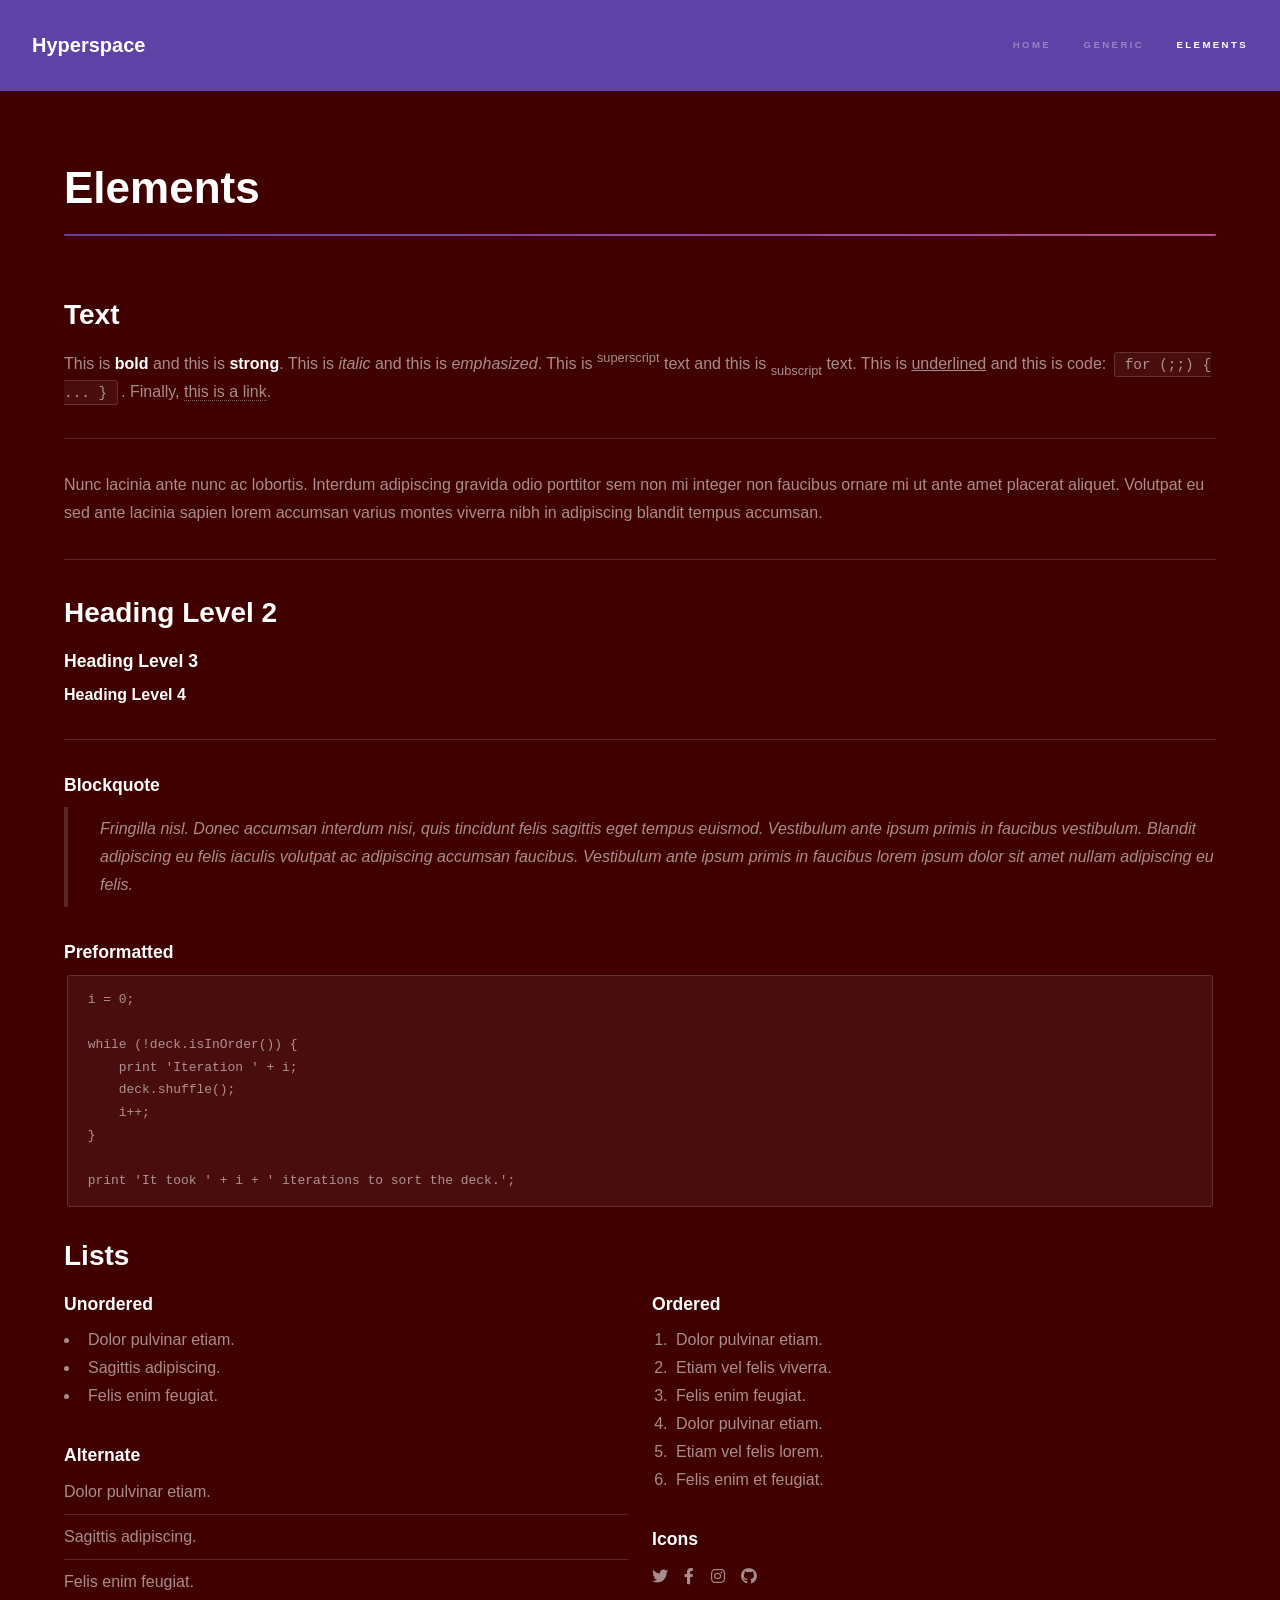
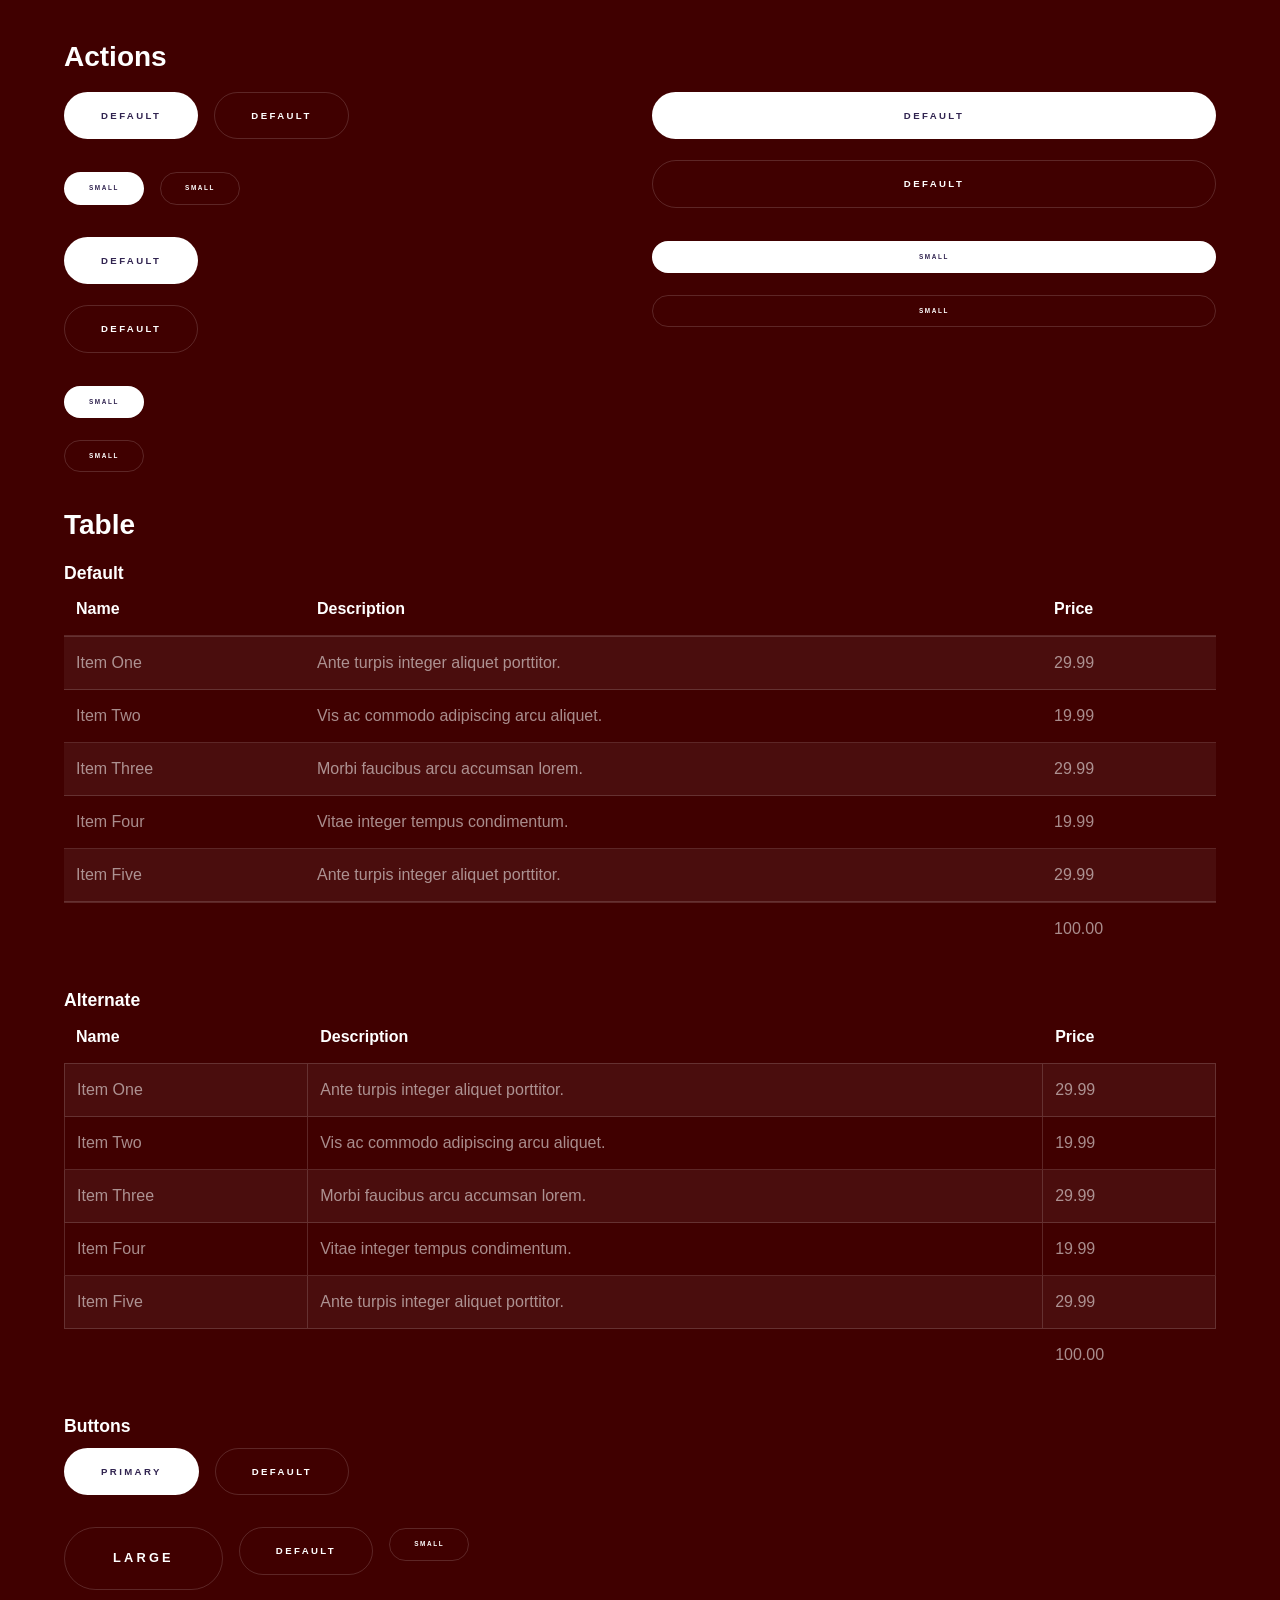
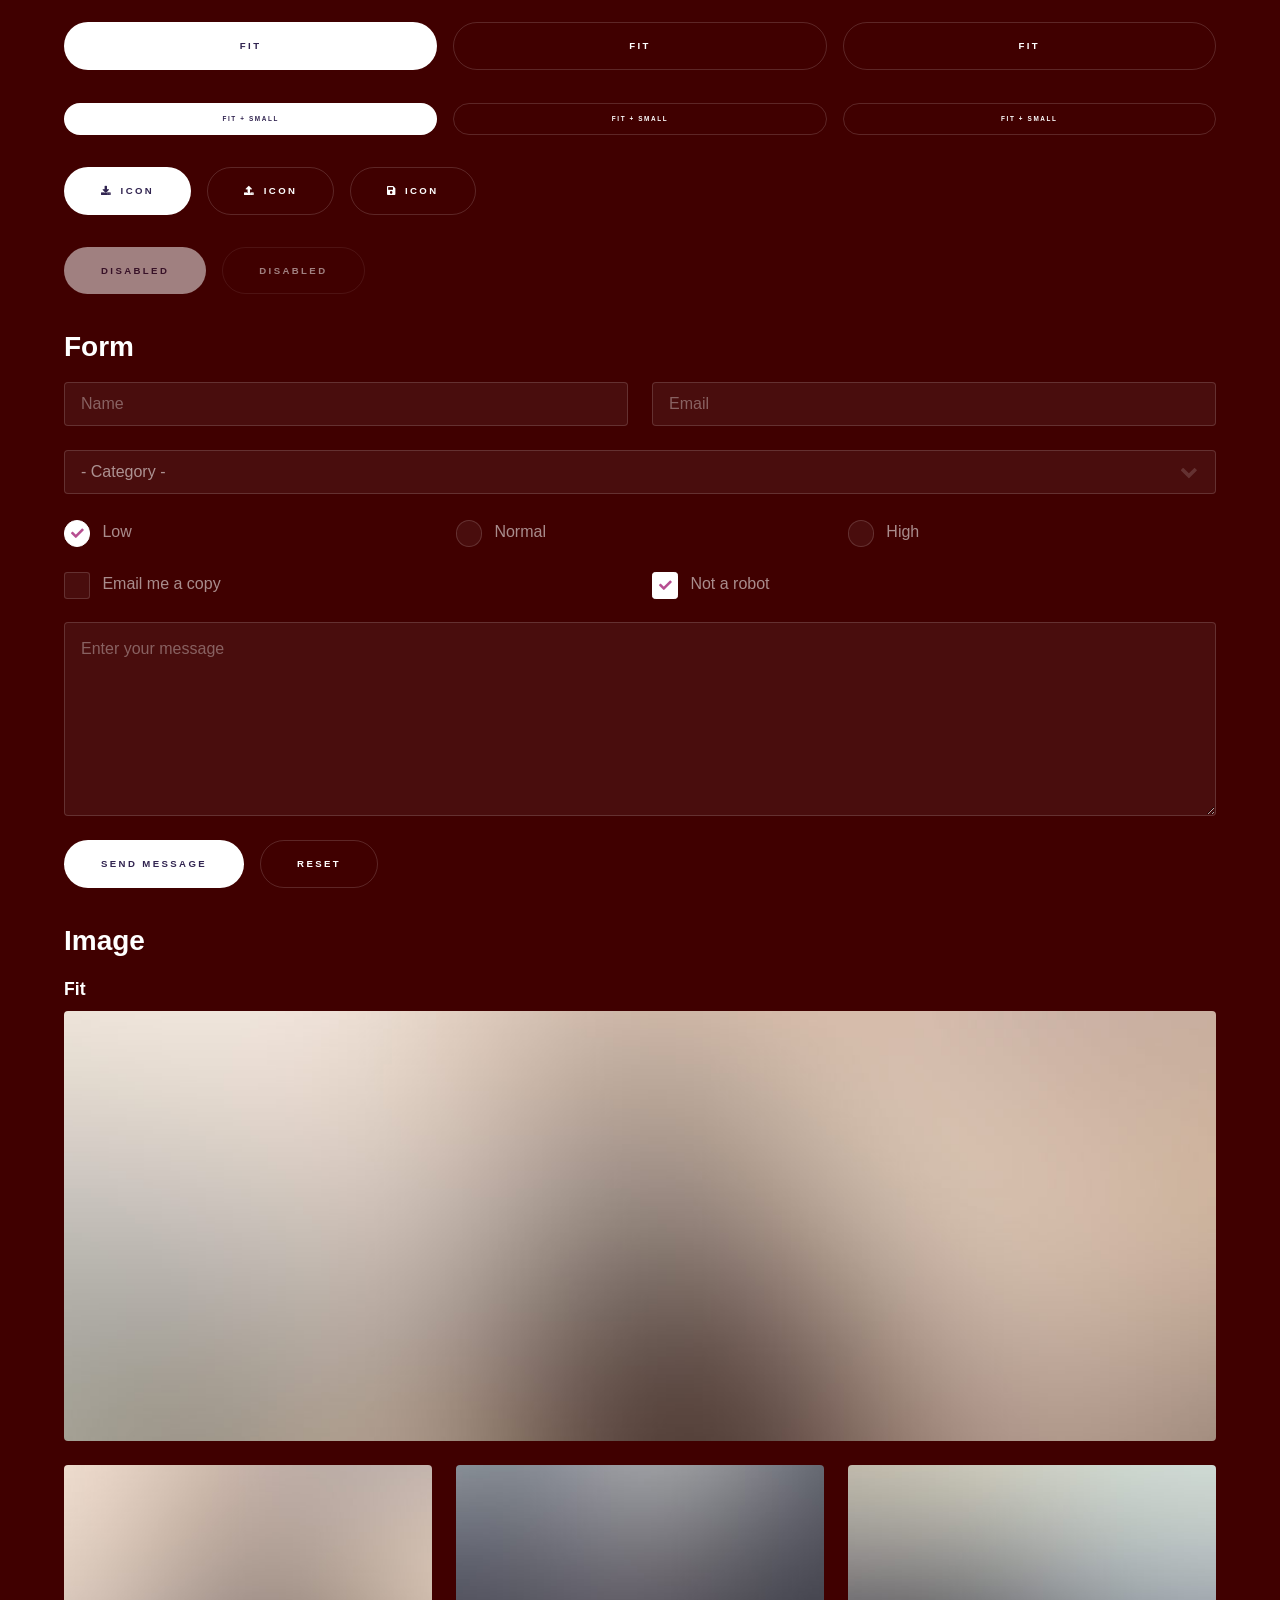
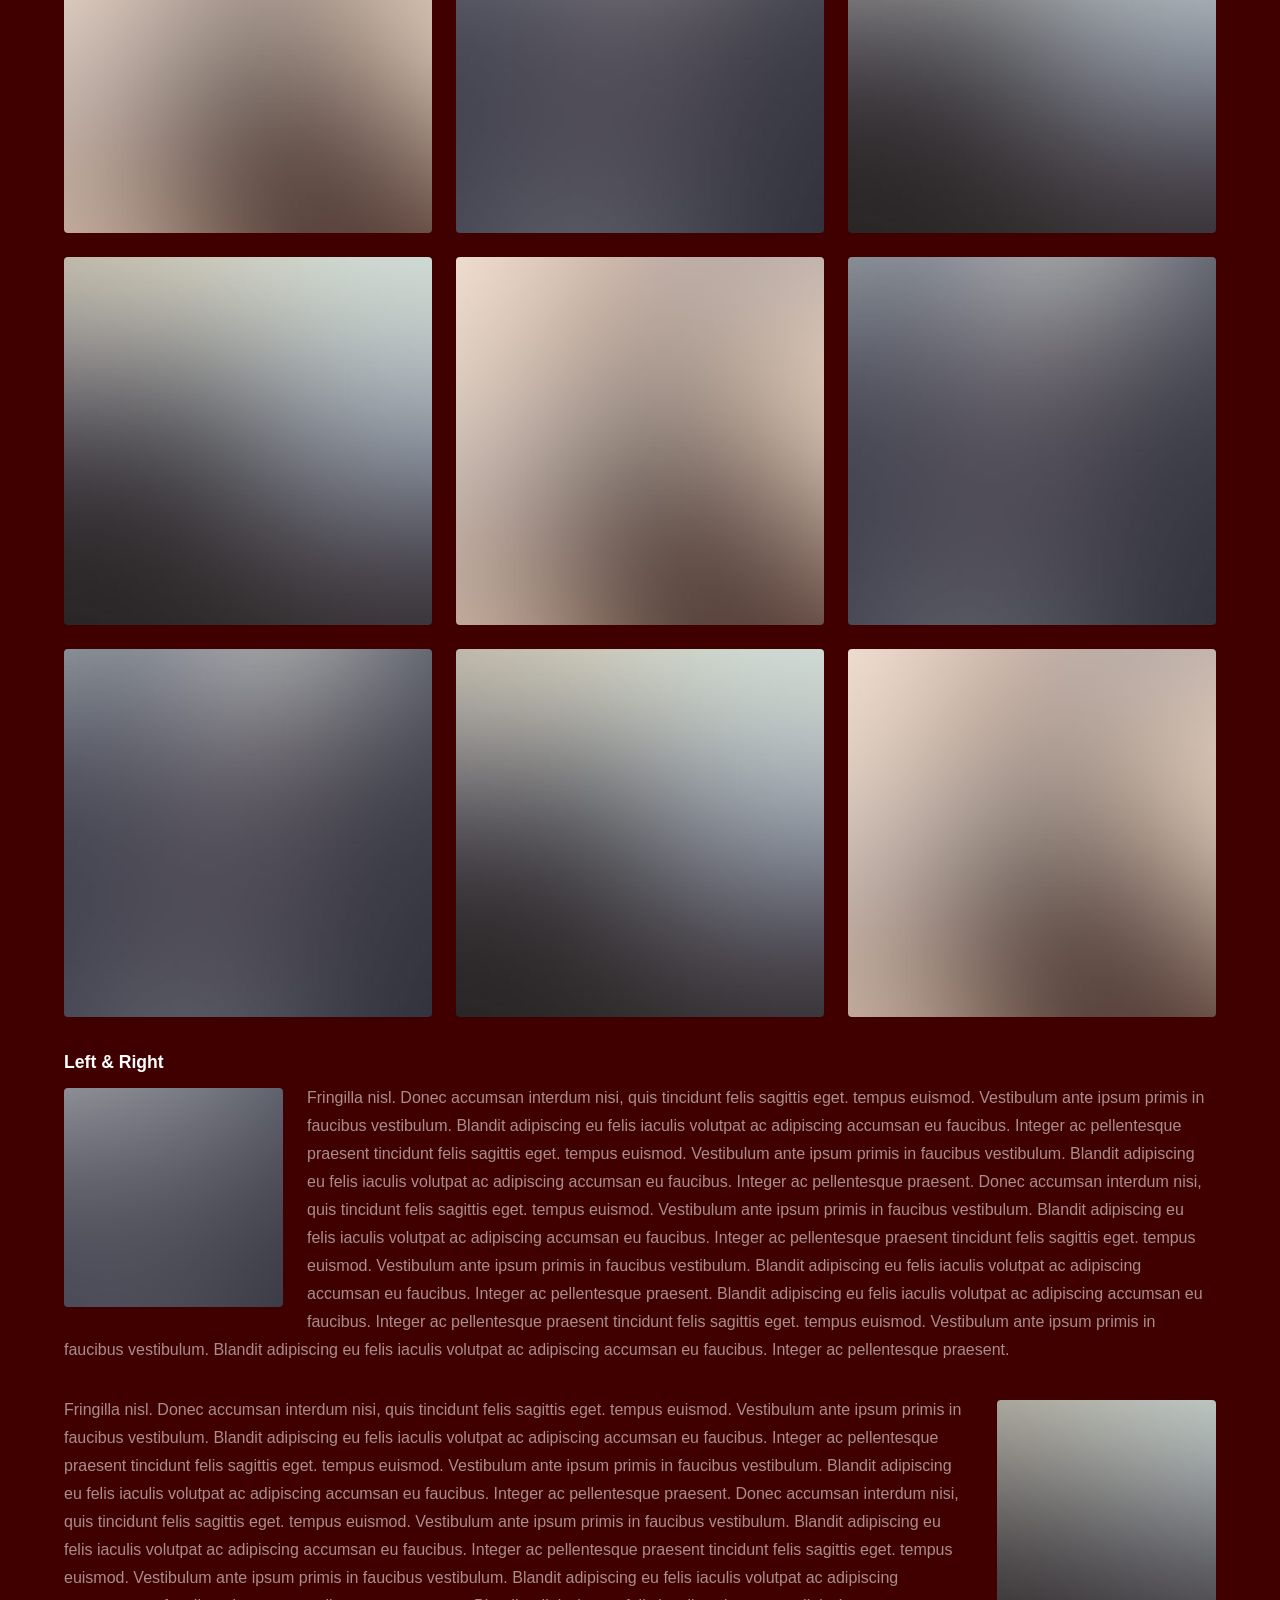
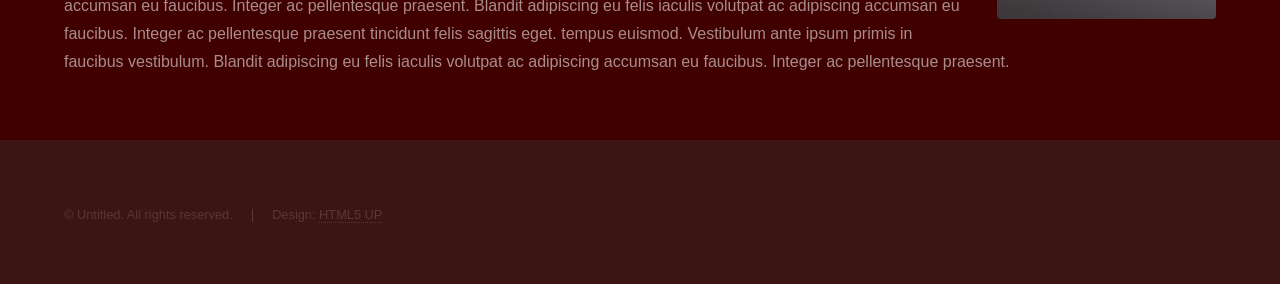
<file: elements.html>
<!DOCTYPE HTML>
<!--
	Hyperspace by HTML5 UP
	html5up.net | @ajlkn
	Free for personal and commercial use under the CCA 3.0 license (html5up.net/license)
-->
<html lang="en">
	<head>
		<title>Elements - Hyperspace by HTML5 UP</title>
		<meta charset="utf-8" />
		<meta name="viewport" content="width=device-width, initial-scale=1" />
		<meta http-equiv="content-language" content="en" />
		<meta name="description" content="Elements showcase page for Hyperspace by HTML5 UP." />
		<meta name="robots" content="noindex, follow" />
		<link rel="stylesheet" href="assets/css/fontawesome-all.min.css" />
		<link rel="stylesheet" href="assets/css/main.min.css" />
		<noscript><link rel="stylesheet" href="assets/css/noscript.css" /></noscript>
	</head>
	<body class="is-preload">

		<!-- Header -->
			<header id="header">
				<a href="index.html" class="title">Hyperspace</a>
				<nav>
					<ul>
						<li><a href="index.html">Home</a></li>
						<li><a href="generic.html">Generic</a></li>
						<li><a href="elements.html"  class="active">Elements</a></li>
					</ul>
				</nav>
			</header>

		<!-- Wrapper -->
			<div id="wrapper">

				<!-- Main -->
					<section id="main" class="wrapper">
						<div class="inner">
							<h1 class="major">Elements</h1>

							<!-- Text -->
								<section>
									<h2>Text</h2>
									<p>This is <b>bold</b> and this is <strong>strong</strong>. This is <i>italic</i> and this is <em>emphasized</em>.
									This is <sup>superscript</sup> text and this is <sub>subscript</sub> text.
									This is <u>underlined</u> and this is code: <code>for (;;) { ... }</code>. Finally, <a href="#">this is a link</a>.</p>
									<hr />
									<p>Nunc lacinia ante nunc ac lobortis. Interdum adipiscing gravida odio porttitor sem non mi integer non faucibus ornare mi ut ante amet placerat aliquet. Volutpat eu sed ante lacinia sapien lorem accumsan varius montes viverra nibh in adipiscing blandit tempus accumsan.</p>
									<hr />
									<h2>Heading Level 2</h2>
									<h3>Heading Level 3</h3>
									<h4>Heading Level 4</h4>
									<hr />
									<h3>Blockquote</h3>
									<blockquote>Fringilla nisl. Donec accumsan interdum nisi, quis tincidunt felis sagittis eget tempus euismod. Vestibulum ante ipsum primis in faucibus vestibulum. Blandit adipiscing eu felis iaculis volutpat ac adipiscing accumsan faucibus. Vestibulum ante ipsum primis in faucibus lorem ipsum dolor sit amet nullam adipiscing eu felis.</blockquote>
									<h3>Preformatted</h3>
									<pre><code>i = 0;

while (!deck.isInOrder()) {
    print 'Iteration ' + i;
    deck.shuffle();
    i++;
}

print 'It took ' + i + ' iterations to sort the deck.';</code></pre>
								</section>

							<!-- Lists -->
								<section>
									<h2>Lists</h2>
									<div class="row">
										<div class="col-6 col-12-medium">
											<h3>Unordered</h3>
											<ul>
												<li>Dolor pulvinar etiam.</li>
												<li>Sagittis adipiscing.</li>
												<li>Felis enim feugiat.</li>
											</ul>
											<h3>Alternate</h3>
											<ul class="alt">
												<li>Dolor pulvinar etiam.</li>
												<li>Sagittis adipiscing.</li>
												<li>Felis enim feugiat.</li>
											</ul>
										</div>
										<div class="col-6 col-12-medium">
											<h3>Ordered</h3>
											<ol>
												<li>Dolor pulvinar etiam.</li>
												<li>Etiam vel felis viverra.</li>
												<li>Felis enim feugiat.</li>
												<li>Dolor pulvinar etiam.</li>
												<li>Etiam vel felis lorem.</li>
												<li>Felis enim et feugiat.</li>
											</ol>
											<h3>Icons</h3>
											<ul class="icons">
												<li><a href="#" class="icon brands fa-twitter"><span class="label">Twitter</span></a></li>
												<li><a href="#" class="icon brands fa-facebook-f"><span class="label">Facebook</span></a></li>
												<li><a href="#" class="icon brands fa-instagram"><span class="label">Instagram</span></a></li>
												<li><a href="#" class="icon brands fa-github"><span class="label">Github</span></a></li>
											</ul>
										</div>
									</div>
									<h2>Actions</h2>
									<div class="row">
										<div class="col-6 col-12-medium">
											<ul class="actions">
												<li><a href="#" class="button primary">Default</a></li>
												<li><a href="#" class="button">Default</a></li>
											</ul>
											<ul class="actions small">
												<li><a href="#" class="button primary small">Small</a></li>
												<li><a href="#" class="button small">Small</a></li>
											</ul>
											<ul class="actions stacked">
												<li><a href="#" class="button primary">Default</a></li>
												<li><a href="#" class="button">Default</a></li>
											</ul>
											<ul class="actions stacked">
												<li><a href="#" class="button primary small">Small</a></li>
												<li><a href="#" class="button small">Small</a></li>
											</ul>
										</div>
										<div class="col-6 col-12-medium">
											<ul class="actions stacked">
												<li><a href="#" class="button primary fit">Default</a></li>
												<li><a href="#" class="button fit">Default</a></li>
											</ul>
											<ul class="actions stacked">
												<li><a href="#" class="button primary small fit">Small</a></li>
												<li><a href="#" class="button small fit">Small</a></li>
											</ul>
										</div>
									</div>
								</section>

							<!-- Table -->
								<section>
									<h2>Table</h2>
									<h3>Default</h3>
									<div class="table-wrapper">
										<table>
											<thead>
												<tr>
													<th>Name</th>
													<th>Description</th>
													<th>Price</th>
												</tr>
											</thead>
											<tbody>
												<tr>
													<td>Item One</td>
													<td>Ante turpis integer aliquet porttitor.</td>
													<td>29.99</td>
												</tr>
												<tr>
													<td>Item Two</td>
													<td>Vis ac commodo adipiscing arcu aliquet.</td>
													<td>19.99</td>
												</tr>
												<tr>
													<td>Item Three</td>
													<td> Morbi faucibus arcu accumsan lorem.</td>
													<td>29.99</td>
												</tr>
												<tr>
													<td>Item Four</td>
													<td>Vitae integer tempus condimentum.</td>
													<td>19.99</td>
												</tr>
												<tr>
													<td>Item Five</td>
													<td>Ante turpis integer aliquet porttitor.</td>
													<td>29.99</td>
												</tr>
											</tbody>
											<tfoot>
												<tr>
													<td colspan="2"></td>
													<td>100.00</td>
												</tr>
											</tfoot>
										</table>
									</div>

									<h3>Alternate</h3>
									<div class="table-wrapper">
										<table class="alt">
											<thead>
												<tr>
													<th>Name</th>
													<th>Description</th>
													<th>Price</th>
												</tr>
											</thead>
											<tbody>
												<tr>
													<td>Item One</td>
													<td>Ante turpis integer aliquet porttitor.</td>
													<td>29.99</td>
												</tr>
												<tr>
													<td>Item Two</td>
													<td>Vis ac commodo adipiscing arcu aliquet.</td>
													<td>19.99</td>
												</tr>
												<tr>
													<td>Item Three</td>
													<td> Morbi faucibus arcu accumsan lorem.</td>
													<td>29.99</td>
												</tr>
												<tr>
													<td>Item Four</td>
													<td>Vitae integer tempus condimentum.</td>
													<td>19.99</td>
												</tr>
												<tr>
													<td>Item Five</td>
													<td>Ante turpis integer aliquet porttitor.</td>
													<td>29.99</td>
												</tr>
											</tbody>
											<tfoot>
												<tr>
													<td colspan="2"></td>
													<td>100.00</td>
												</tr>
											</tfoot>
										</table>
									</div>
								</section>

							<!-- Buttons -->
								<section>
									<h3>Buttons</h3>
									<ul class="actions">
										<li><a href="#" class="button primary">Primary</a></li>
										<li><a href="#" class="button">Default</a></li>
									</ul>
									<ul class="actions">
										<li><a href="#" class="button large">Large</a></li>
										<li><a href="#" class="button">Default</a></li>
										<li><a href="#" class="button small">Small</a></li>
									</ul>
									<ul class="actions fit">
										<li><a href="#" class="button primary fit">Fit</a></li>
										<li><a href="#" class="button fit">Fit</a></li>
										<li><a href="#" class="button fit">Fit</a></li>
									</ul>
									<ul class="actions fit small">
										<li><a href="#" class="button primary fit small">Fit + Small</a></li>
										<li><a href="#" class="button fit small">Fit + Small</a></li>
										<li><a href="#" class="button fit small">Fit + Small</a></li>
									</ul>
									<ul class="actions">
										<li><a href="#" class="button primary icon solid fa-download">Icon</a></li>
										<li><a href="#" class="button icon solid fa-upload">Icon</a></li>
										<li><a href="#" class="button icon solid fa-save">Icon</a></li>
									</ul>
									<ul class="actions">
										<li><span class="button primary disabled">Disabled</span></li>
										<li><span class="button disabled">Disabled</span></li>
									</ul>
								</section>

							<!-- Form -->
								<section>
									<h2>Form</h2>
									<form method="post" action="#">
										<div class="row gtr-uniform">
											<div class="col-6 col-12-xsmall">
												<input type="text" name="demo-name" id="demo-name" value="" placeholder="Name" />
											</div>
											<div class="col-6 col-12-xsmall">
												<input type="email" name="demo-email" id="demo-email" value="" placeholder="Email" />
											</div>
											<div class="col-12">
												<select name="demo-category" id="demo-category">
													<option value="">- Category -</option>
													<option value="1">Manufacturing</option>
													<option value="1">Shipping</option>
													<option value="1">Administration</option>
													<option value="1">Human Resources</option>
												</select>
											</div>
											<div class="col-4 col-12-small">
												<input type="radio" id="demo-priority-low" name="demo-priority" checked>
												<label for="demo-priority-low">Low</label>
											</div>
											<div class="col-4 col-12-small">
												<input type="radio" id="demo-priority-normal" name="demo-priority">
												<label for="demo-priority-normal">Normal</label>
											</div>
											<div class="col-4 col-12-small">
												<input type="radio" id="demo-priority-high" name="demo-priority">
												<label for="demo-priority-high">High</label>
											</div>
											<div class="col-6 col-12-small">
												<input type="checkbox" id="demo-copy" name="demo-copy">
												<label for="demo-copy">Email me a copy</label>
											</div>
											<div class="col-6 col-12-small">
												<input type="checkbox" id="demo-human" name="demo-human" checked>
												<label for="demo-human">Not a robot</label>
											</div>
											<div class="col-12">
												<textarea name="demo-message" id="demo-message" placeholder="Enter your message" rows="6"></textarea>
											</div>
											<div class="col-12">
												<ul class="actions">
													<li><input type="submit" value="Send Message" class="primary" /></li>
													<li><input type="reset" value="Reset" /></li>
												</ul>
											</div>
										</div>
									</form>
								</section>

							<!-- Image -->
								<section>
									<h2>Image</h2>
									<h3>Fit</h3>
									<div class="box alt">
										<div class="row gtr-uniform">
											<div class="col-12"><span class="image fit"><img src="images/pic04.jpg" alt="" /></span></div>
											<div class="col-4"><span class="image fit"><img src="images/pic01.jpg" alt="" /></span></div>
											<div class="col-4"><span class="image fit"><img src="images/pic02.jpg" alt="" /></span></div>
											<div class="col-4"><span class="image fit"><img src="images/pic03.jpg" alt="" /></span></div>
											<div class="col-4"><span class="image fit"><img src="images/pic03.jpg" alt="" /></span></div>
											<div class="col-4"><span class="image fit"><img src="images/pic01.jpg" alt="" /></span></div>
											<div class="col-4"><span class="image fit"><img src="images/pic02.jpg" alt="" /></span></div>
											<div class="col-4"><span class="image fit"><img src="images/pic02.jpg" alt="" /></span></div>
											<div class="col-4"><span class="image fit"><img src="images/pic03.jpg" alt="" /></span></div>
											<div class="col-4"><span class="image fit"><img src="images/pic01.jpg" alt="" /></span></div>
										</div>
									</div>
									<h3>Left &amp; Right</h3>
									<p><span class="image left"><img src="images/pic05.jpg" alt="" /></span>Fringilla nisl. Donec accumsan interdum nisi, quis tincidunt felis sagittis eget. tempus euismod. Vestibulum ante ipsum primis in faucibus vestibulum. Blandit adipiscing eu felis iaculis volutpat ac adipiscing accumsan eu faucibus. Integer ac pellentesque praesent tincidunt felis sagittis eget. tempus euismod. Vestibulum ante ipsum primis in faucibus vestibulum. Blandit adipiscing eu felis iaculis volutpat ac adipiscing accumsan eu faucibus. Integer ac pellentesque praesent. Donec accumsan interdum nisi, quis tincidunt felis sagittis eget. tempus euismod. Vestibulum ante ipsum primis in faucibus vestibulum. Blandit adipiscing eu felis iaculis volutpat ac adipiscing accumsan eu faucibus. Integer ac pellentesque praesent tincidunt felis sagittis eget. tempus euismod. Vestibulum ante ipsum primis in faucibus vestibulum. Blandit adipiscing eu felis iaculis volutpat ac adipiscing accumsan eu faucibus. Integer ac pellentesque praesent. Blandit adipiscing eu felis iaculis volutpat ac adipiscing accumsan eu faucibus. Integer ac pellentesque praesent tincidunt felis sagittis eget. tempus euismod. Vestibulum ante ipsum primis in faucibus vestibulum. Blandit adipiscing eu felis iaculis volutpat ac adipiscing accumsan eu faucibus. Integer ac pellentesque praesent.</p>
									<p><span class="image right"><img src="images/pic06.jpg" alt="" /></span>Fringilla nisl. Donec accumsan interdum nisi, quis tincidunt felis sagittis eget. tempus euismod. Vestibulum ante ipsum primis in faucibus vestibulum. Blandit adipiscing eu felis iaculis volutpat ac adipiscing accumsan eu faucibus. Integer ac pellentesque praesent tincidunt felis sagittis eget. tempus euismod. Vestibulum ante ipsum primis in faucibus vestibulum. Blandit adipiscing eu felis iaculis volutpat ac adipiscing accumsan eu faucibus. Integer ac pellentesque praesent. Donec accumsan interdum nisi, quis tincidunt felis sagittis eget. tempus euismod. Vestibulum ante ipsum primis in faucibus vestibulum. Blandit adipiscing eu felis iaculis volutpat ac adipiscing accumsan eu faucibus. Integer ac pellentesque praesent tincidunt felis sagittis eget. tempus euismod. Vestibulum ante ipsum primis in faucibus vestibulum. Blandit adipiscing eu felis iaculis volutpat ac adipiscing accumsan eu faucibus. Integer ac pellentesque praesent. Blandit adipiscing eu felis iaculis volutpat ac adipiscing accumsan eu faucibus. Integer ac pellentesque praesent tincidunt felis sagittis eget. tempus euismod. Vestibulum ante ipsum primis in faucibus vestibulum. Blandit adipiscing eu felis iaculis volutpat ac adipiscing accumsan eu faucibus. Integer ac pellentesque praesent.</p>
								</section>

						</div>
					</section>

			</div>

		<!-- Footer -->
			<footer id="footer" class="wrapper alt">
				<div class="inner">
					<ul class="menu">
						<li>&copy; Untitled. All rights reserved.</li><li>Design: <a href="http://html5up.net">HTML5 UP</a></li>
					</ul>
				</div>
			</footer>

		<!-- Scripts -->
			<script src="assets/js/jquery.min.js"></script>
			<script src="assets/js/jquery.scrollex.min.js"></script>
			<script src="assets/js/jquery.scrolly.min.js"></script>
			<script src="assets/js/browser.min.js"></script>
			<script src="assets/js/breakpoints.min.js"></script>
			<script src="assets/js/util.js"></script>
			<script src="assets/js/main.js"></script>

	</body>
</html>
</file>
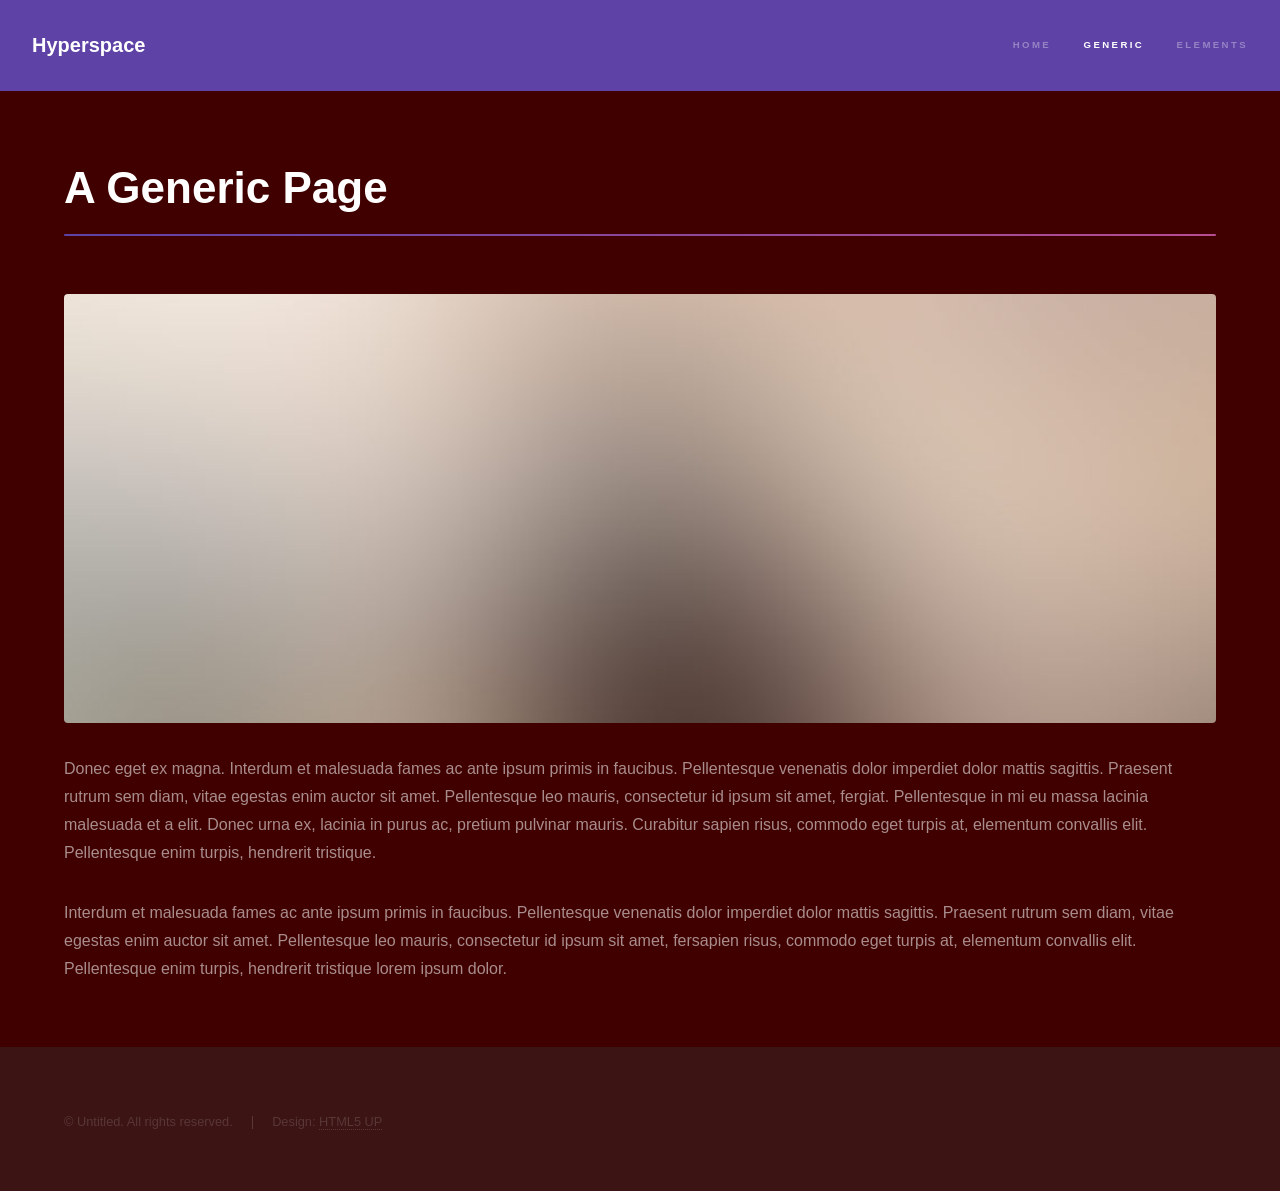
<file: generic.html>
<!DOCTYPE HTML>
<!--
	Hyperspace by HTML5 UP
	html5up.net | @ajlkn
	Free for personal and commercial use under the CCA 3.0 license (html5up.net/license)
-->
<html lang="en">
	<head>
		<title>Generic - Hyperspace by HTML5 UP</title>
		<meta charset="utf-8" />
		<meta name="viewport" content="width=device-width, initial-scale=1" />
		<meta http-equiv="content-language" content="en" />
		<meta name="description" content="Generic template page for Hyperspace by HTML5 UP." />
		<meta name="robots" content="noindex, follow" />
		<link rel="stylesheet" href="assets/css/main.css" />
		<noscript><link rel="stylesheet" href="assets/css/noscript.css" /></noscript>
	</head>
	<body class="is-preload">

		<!-- Header -->
			<header id="header">
				<a href="index.html" class="title">Hyperspace</a>
				<nav>
					<ul>
						<li><a href="index.html">Home</a></li>
						<li><a href="generic.html" class="active">Generic</a></li>
						<li><a href="elements.html">Elements</a></li>
					</ul>
				</nav>
			</header>

		<!-- Wrapper -->
			<div id="wrapper">

				<!-- Main -->
					<section id="main" class="wrapper">
						<div class="inner">
							<h1 class="major">A Generic Page</h1>
							<span class="image fit"><img src="images/pic04.jpg" alt="" /></span>
							<p>Donec eget ex magna. Interdum et malesuada fames ac ante ipsum primis in faucibus. Pellentesque venenatis dolor imperdiet dolor mattis sagittis. Praesent rutrum sem diam, vitae egestas enim auctor sit amet. Pellentesque leo mauris, consectetur id ipsum sit amet, fergiat. Pellentesque in mi eu massa lacinia malesuada et a elit. Donec urna ex, lacinia in purus ac, pretium pulvinar mauris. Curabitur sapien risus, commodo eget turpis at, elementum convallis elit. Pellentesque enim turpis, hendrerit tristique.</p>
							<p>Interdum et malesuada fames ac ante ipsum primis in faucibus. Pellentesque venenatis dolor imperdiet dolor mattis sagittis. Praesent rutrum sem diam, vitae egestas enim auctor sit amet. Pellentesque leo mauris, consectetur id ipsum sit amet, fersapien risus, commodo eget turpis at, elementum convallis elit. Pellentesque enim turpis, hendrerit tristique lorem ipsum dolor.</p>
						</div>
					</section>

			</div>

		<!-- Footer -->
			<footer id="footer" class="wrapper alt">
				<div class="inner">
					<ul class="menu">
						<li>&copy; Untitled. All rights reserved.</li><li>Design: <a href="http://html5up.net">HTML5 UP</a></li>
					</ul>
				</div>
			</footer>

		<!-- Scripts -->
			<script src="assets/js/jquery.min.js"></script>
			<script src="assets/js/jquery.scrollex.min.js"></script>
			<script src="assets/js/jquery.scrolly.min.js"></script>
			<script src="assets/js/browser.min.js"></script>
			<script src="assets/js/breakpoints.min.js"></script>
			<script src="assets/js/util.js"></script>
			<script src="assets/js/main.js"></script>

	</body>
</html>
</file>
<file: assets/css/noscript.css>
/*
	Hyperspace by HTML5 UP
	html5up.net | @ajlkn
	Free for personal and commercial use under the CCA 3.0 license (html5up.net/license)
*/

/* Spotlights */

	.spotlights > section > .image:before {
		opacity: 0 !important;
	}

	.spotlights > section > .content > .inner {
		-moz-transform: none !important;
		-webkit-transform: none !important;
		-ms-transform: none !important;
		transform: none !important;
		opacity: 1 !important;
	}

/* Wrapper */

	.wrapper > .inner {
		opacity: 1 !important;
		-moz-transform: none !important;
		-webkit-transform: none !important;
		-ms-transform: none !important;
		transform: none !important;
	}

/* Sidebar */

	#sidebar > .inner {
		opacity: 1 !important;
	}

	#sidebar nav > ul > li {
		-moz-transform: none !important;
		-webkit-transform: none !important;
		-ms-transform: none !important;
		transform: none !important;
		opacity: 1 !important;
	}
</file>
<file: assets/css/main.css>
/*
	Hyperspace by HTML5 UP
	html5up.net | @ajlkn
	Free for personal and commercial use under the CCA 3.0 license (html5up.net/license)
*/

html, body, div, span, applet, object,
iframe, h1, h2, h3, h4, h5, h6, p, blockquote,
pre, a, abbr, acronym, address, big, cite,
code, del, dfn, em, img, ins, kbd, q, s, samp,
small, strike, strong, sub, sup, tt, var, b,
u, i, center, dl, dt, dd, ol, ul, li, fieldset,
form, label, legend, table, caption, tbody,
tfoot, thead, tr, th, td, article, aside,
canvas, details, embed, figure, figcaption,
footer, header, hgroup, menu, nav, output, ruby,
section, summary, time, mark, audio, video {
	margin: 0;
	padding: 0;
	border: 0;
	font-size: 100%;
	font: inherit;
	vertical-align: baseline;}

article, aside, details, figcaption, figure,
footer, header, hgroup, menu, nav, section {
	display: block;}

body {
	line-height: 1;
}

ol, ul {
	list-style: none;
}

blockquote, q {
	quotes: none;
}

	blockquote:before, blockquote:after, q:before, q:after {
		content: '';
		content: none;
	}

table {
	border-collapse: collapse;
	border-spacing: 0;
}

body {
	-webkit-text-size-adjust: none;
}

mark {
	background-color: transparent;
	color: inherit;
}

input::-moz-focus-inner {
	border: 0;
	padding: 0;
}

input, select, textarea {
	-moz-appearance: none;
	-webkit-appearance: none;
	-ms-appearance: none;
	appearance: none;
}

/* Basic */

	@-ms-viewport {
		width: device-width;
	}

	body {
		-ms-overflow-style: scrollbar;
	}

	@media screen and (max-width: 480px) {

		html, body {
			min-width: 320px;
		}

	}

	html {
		box-sizing: border-box;
	}

	*, *:before, *:after {
		box-sizing: inherit;
	}

	body {
		background: #400000;
	}

		body.is-preload *, body.is-preload *:before, body.is-preload *:after {
			-moz-animation: none !important;
			-webkit-animation: none !important;
			-ms-animation: none !important;
			animation: none !important;
			-moz-transition: none !important;
			-webkit-transition: none !important;
			-ms-transition: none !important;
			transition: none !important;
		}

/* Type */

	body, input, select, textarea {
		color: rgba(255, 255, 255, 0.55);
		font-family: Arial, Helvetica, sans-serif;
		font-size: 16.5pt;
		font-weight: normal;
		line-height: 1.75;
	}

		@media screen and (max-width: 1680px) {

			body, input, select, textarea {
				font-size: 13pt;
			}

		}

		@media screen and (max-width: 1280px) {

			body, input, select, textarea {
				font-size: 12pt;
			}

		}

		@media screen and (max-width: 360px) {

			body, input, select, textarea {
				font-size: 11pt;
			}

		}

	a {
		-moz-transition: color 0.2s ease, border-bottom-color 0.2s ease;
		-webkit-transition: color 0.2s ease, border-bottom-color 0.2s ease;
		-ms-transition: color 0.2s ease, border-bottom-color 0.2s ease;
		transition: color 0.2s ease, border-bottom-color 0.2s ease;
		border-bottom: dotted 1px rgba(255, 255, 255, 0.35);
		color: inherit;
		text-decoration: none;
	}

		a:hover {
			border-bottom-color: transparent;
			color: #ffffff;
		}

	strong, b {
		color: #ffffff;
		font-weight: bold;
	}

	em, i {
		font-style: italic;
	}

	p {
		margin: 0 0 2em 0;
	}

	h1, h2, h3, h4, h5, h6 {
		color: #ffffff;
		font-weight: bold;
		line-height: 1.5;
		margin: 0 0 0.5em 0;
	}

		h1 a, h2 a, h3 a, h4 a, h5 a, h6 a {
			color: inherit;
			text-decoration: none;
		}

	h1 {
		font-size: 2.75em;
	}

		h1.major {
			margin: 0 0 1.3em 0;
			position: relative;
			padding-bottom: 0.35em;
		}

			h1.major:after {
				background-image: -moz-linear-gradient(to right, #5e42a6, #b74e91);
				background-image: -webkit-linear-gradient(to right, #5e42a6, #b74e91);
				background-image: -ms-linear-gradient(to right, #5e42a6, #b74e91);
				background-image: linear-gradient(to right, #5e42a6, #b74e91);
				-moz-transition: max-width 0.2s ease;
				-webkit-transition: max-width 0.2s ease;
				-ms-transition: max-width 0.2s ease;
				transition: max-width 0.2s ease;
				border-radius: 0.2em;
				bottom: 0;
				content: '';
				height: 0.05em;
				position: absolute;
				right: 0;
				width: 100%;
			}

	h2 {
		font-size: 1.75em;
	}

	h3 {
		font-size: 1.1em;
	}

	h4 {
		font-size: 1em;
	}

	h5 {
		font-size: 0.8em;
	}

	h6 {
		font-size: 0.6em;
	}

	@media screen and (max-width: 736px) {

		h1 {
			font-size: 2em;
		}

		h2 {
			font-size: 1.25em;
		}

		h3 {
			font-size: 1em;
		}

		h4 {
			font-size: 0.8em;
		}

		h5 {
			font-size: 0.6em;
		}

		h6 {
			font-size: 0.6em;
		}

	}

	sub {
		font-size: 0.8em;
		position: relative;
		top: 0.5em;
	}

	sup {
		font-size: 0.8em;
		position: relative;
		top: -0.5em;
	}

	blockquote {
		border-left: solid 4px rgba(255, 255, 255, 0.15);
		font-style: italic;
		margin: 0 0 2em 0;
		padding: 0.5em 0 0.5em 2em;
	}

	code {
		background: rgba(255, 255, 255, 0.05);
		border-radius: 0.25em;
		border: solid 1px rgba(255, 255, 255, 0.15);
		font-family: "Courier New", monospace;
		font-size: 0.9em;
		margin: 0 0.25em;
		padding: 0.25em 0.65em;
	}

	pre {
		-webkit-overflow-scrolling: touch;
		font-family: "Courier New", monospace;
		font-size: 0.9em;
		margin: 0 0 2em 0;
	}

		pre code {
			display: block;
			line-height: 1.75em;
			padding: 1em 1.5em;
			overflow-x: auto;
		}

	hr {
		border: 0;
		border-bottom: solid 1px rgba(255, 255, 255, 0.15);
		margin: 2em 0;
	}

		hr.major {
			margin: 3em 0;
		}

	.align-left {
		text-align: left;
	}

	.align-center {
		text-align: center;
	}

	.align-right {
		text-align: right;
	}

/* Row */

	.row {
		display: flex;
		flex-wrap: wrap;
		box-sizing: border-box;
		align-items: stretch;
	}

		.row > * {
			box-sizing: border-box;
		}

		.row.gtr-uniform > * > :last-child {
			margin-bottom: 0;
		}

		.row.aln-left {
			justify-content: flex-start;
		}

		.row.aln-center {
			justify-content: center;
		}

		.row.aln-right {
			justify-content: flex-end;
		}

		.row.aln-top {
			align-items: flex-start;
		}

		.row.aln-middle {
			align-items: center;
		}

		.row.aln-bottom {
			align-items: flex-end;
		}

		.row > .imp {
			order: -1;
		}

		.row > .col-1 {
			width: 8.33333%;
		}

		.row > .off-1 {
			margin-left: 8.33333%;
		}

		.row > .col-2 {
			width: 16.66667%;
		}

		.row > .off-2 {
			margin-left: 16.66667%;
		}

		.row > .col-3 {
			width: 25%;
		}

		.row > .off-3 {
			margin-left: 25%;
		}

		.row > .col-4 {
			width: 33.33333%;
		}

		.row > .off-4 {
			margin-left: 33.33333%;
		}

		.row > .col-5 {
			width: 41.66667%;
		}

		.row > .off-5 {
			margin-left: 41.66667%;
		}

		.row > .col-6 {
			width: 50%;
		}

		.row > .off-6 {
			margin-left: 50%;
		}

		.row > .col-7 {
			width: 58.33333%;
		}

		.row > .off-7 {
			margin-left: 58.33333%;
		}

		.row > .col-8 {
			width: 66.66667%;
		}

		.row > .off-8 {
			margin-left: 66.66667%;
		}

		.row > .col-9 {
			width: 75%;
		}

		.row > .off-9 {
			margin-left: 75%;
		}

		.row > .col-10 {
			width: 83.33333%;
		}

		.row > .off-10 {
			margin-left: 83.33333%;
		}

		.row > .col-11 {
			width: 91.66667%;
		}

		.row > .off-11 {
			margin-left: 91.66667%;
		}

		.row > .col-12 {
			width: 100%;
		}

		.row > .off-12 {
			margin-left: 100%;
		}

		.row.gtr-0 {
			margin-top: 0;
			margin-left: 0em;
		}

			.row.gtr-0 > * {
				padding: 0 0 0 0em;
			}

			.row.gtr-0.gtr-uniform {
				margin-top: 0em;
			}

				.row.gtr-0.gtr-uniform > * {
					padding-top: 0em;
				}

		.row.gtr-25 {
			margin-top: 0;
			margin-left: -0.375em;
		}

			.row.gtr-25 > * {
				padding: 0 0 0 0.375em;
			}

			.row.gtr-25.gtr-uniform {
				margin-top: -0.375em;
			}

				.row.gtr-25.gtr-uniform > * {
					padding-top: 0.375em;
				}

		.row.gtr-50 {
			margin-top: 0;
			margin-left: -0.75em;
		}

			.row.gtr-50 > * {
				padding: 0 0 0 0.75em;
			}

			.row.gtr-50.gtr-uniform {
				margin-top: -0.75em;
			}

				.row.gtr-50.gtr-uniform > * {
					padding-top: 0.75em;
				}

		.row {
			margin-top: 0;
			margin-left: -1.5em;
		}

			.row > * {
				padding: 0 0 0 1.5em;
			}

			.row.gtr-uniform {
				margin-top: -1.5em;
			}

				.row.gtr-uniform > * {
					padding-top: 1.5em;
				}

		.row.gtr-150 {
			margin-top: 0;
			margin-left: -2.25em;
		}

			.row.gtr-150 > * {
				padding: 0 0 0 2.25em;
			}

			.row.gtr-150.gtr-uniform {
				margin-top: -2.25em;
			}

				.row.gtr-150.gtr-uniform > * {
					padding-top: 2.25em;
				}

		.row.gtr-200 {
			margin-top: 0;
			margin-left: -3em;
		}

			.row.gtr-200 > * {
				padding: 0 0 0 3em;
			}

			.row.gtr-200.gtr-uniform {
				margin-top: -3em;
			}

				.row.gtr-200.gtr-uniform > * {
					padding-top: 3em;
				}

		@media screen and (max-width: 1680px) {

			.row {
				display: flex;
				flex-wrap: wrap;
				box-sizing: border-box;
				align-items: stretch;
			}

				.row > * {
					box-sizing: border-box;
				}

				.row.gtr-uniform > * > :last-child {
					margin-bottom: 0;
				}

				.row.aln-left {
					justify-content: flex-start;
				}

				.row.aln-center {
					justify-content: center;
				}

				.row.aln-right {
					justify-content: flex-end;
				}

				.row.aln-top {
					align-items: flex-start;
				}

				.row.aln-middle {
					align-items: center;
				}

				.row.aln-bottom {
					align-items: flex-end;
				}

				.row > .imp-xlarge {
					order: -1;
				}

				.row > .col-1-xlarge {
					width: 8.33333%;
				}

				.row > .off-1-xlarge {
					margin-left: 8.33333%;
				}

				.row > .col-2-xlarge {
					width: 16.66667%;
				}

				.row > .off-2-xlarge {
					margin-left: 16.66667%;
				}

				.row > .col-3-xlarge {
					width: 25%;
				}

				.row > .off-3-xlarge {
					margin-left: 25%;
				}

				.row > .col-4-xlarge {
					width: 33.33333%;
				}

				.row > .off-4-xlarge {
					margin-left: 33.33333%;
				}

				.row > .col-5-xlarge {
					width: 41.66667%;
				}

				.row > .off-5-xlarge {
					margin-left: 41.66667%;
				}

				.row > .col-6-xlarge {
					width: 50%;
				}

				.row > .off-6-xlarge {
					margin-left: 50%;
				}

				.row > .col-7-xlarge {
					width: 58.33333%;
				}

				.row > .off-7-xlarge {
					margin-left: 58.33333%;
				}

				.row > .col-8-xlarge {
					width: 66.66667%;
				}

				.row > .off-8-xlarge {
					margin-left: 66.66667%;
				}

				.row > .col-9-xlarge {
					width: 75%;
				}

				.row > .off-9-xlarge {
					margin-left: 75%;
				}

				.row > .col-10-xlarge {
					width: 83.33333%;
				}

				.row > .off-10-xlarge {
					margin-left: 83.33333%;
				}

				.row > .col-11-xlarge {
					width: 91.66667%;
				}

				.row > .off-11-xlarge {
					margin-left: 91.66667%;
				}

				.row > .col-12-xlarge {
					width: 100%;
				}

				.row > .off-12-xlarge {
					margin-left: 100%;
				}

				.row.gtr-0 {
					margin-top: 0;
					margin-left: 0em;
				}

					.row.gtr-0 > * {
						padding: 0 0 0 0em;
					}

					.row.gtr-0.gtr-uniform {
						margin-top: 0em;
					}

						.row.gtr-0.gtr-uniform > * {
							padding-top: 0em;
						}

				.row.gtr-25 {
					margin-top: 0;
					margin-left: -0.375em;
				}

					.row.gtr-25 > * {
						padding: 0 0 0 0.375em;
					}

					.row.gtr-25.gtr-uniform {
						margin-top: -0.375em;
					}

						.row.gtr-25.gtr-uniform > * {
							padding-top: 0.375em;
						}

				.row.gtr-50 {
					margin-top: 0;
					margin-left: -0.75em;
				}

					.row.gtr-50 > * {
						padding: 0 0 0 0.75em;
					}

					.row.gtr-50.gtr-uniform {
						margin-top: -0.75em;
					}

						.row.gtr-50.gtr-uniform > * {
							padding-top: 0.75em;
						}

				.row {
					margin-top: 0;
					margin-left: -1.5em;
				}

					.row > * {
						padding: 0 0 0 1.5em;
					}

					.row.gtr-uniform {
						margin-top: -1.5em;
					}

						.row.gtr-uniform > * {
							padding-top: 1.5em;
						}

				.row.gtr-150 {
					margin-top: 0;
					margin-left: -2.25em;
				}

					.row.gtr-150 > * {
						padding: 0 0 0 2.25em;
					}

					.row.gtr-150.gtr-uniform {
						margin-top: -2.25em;
					}

						.row.gtr-150.gtr-uniform > * {
							padding-top: 2.25em;
						}

				.row.gtr-200 {
					margin-top: 0;
					margin-left: -3em;
				}

					.row.gtr-200 > * {
						padding: 0 0 0 3em;
					}

					.row.gtr-200.gtr-uniform {
						margin-top: -3em;
					}

						.row.gtr-200.gtr-uniform > * {
							padding-top: 3em;
						}

		}

		@media screen and (max-width: 1280px) {

			.row {
				display: flex;
				flex-wrap: wrap;
				box-sizing: border-box;
				align-items: stretch;
			}

				.row > * {
					box-sizing: border-box;
				}

				.row.gtr-uniform > * > :last-child {
					margin-bottom: 0;
				}

				.row.aln-left {
					justify-content: flex-start;
				}

				.row.aln-center {
					justify-content: center;
				}

				.row.aln-right {
					justify-content: flex-end;
				}

				.row.aln-top {
					align-items: flex-start;
				}

				.row.aln-middle {
					align-items: center;
				}

				.row.aln-bottom {
					align-items: flex-end;
				}

				.row > .imp-large {
					order: -1;
				}

				.row > .col-1-large {
					width: 8.33333%;
				}

				.row > .off-1-large {
					margin-left: 8.33333%;
				}

				.row > .col-2-large {
					width: 16.66667%;
				}

				.row > .off-2-large {
					margin-left: 16.66667%;
				}

				.row > .col-3-large {
					width: 25%;
				}

				.row > .off-3-large {
					margin-left: 25%;
				}

				.row > .col-4-large {
					width: 33.33333%;
				}

				.row > .off-4-large {
					margin-left: 33.33333%;
				}

				.row > .col-5-large {
					width: 41.66667%;
				}

				.row > .off-5-large {
					margin-left: 41.66667%;
				}

				.row > .col-6-large {
					width: 50%;
				}

				.row > .off-6-large {
					margin-left: 50%;
				}

				.row > .col-7-large {
					width: 58.33333%;
				}

				.row > .off-7-large {
					margin-left: 58.33333%;
				}

				.row > .col-8-large {
					width: 66.66667%;
				}

				.row > .off-8-large {
					margin-left: 66.66667%;
				}

				.row > .col-9-large {
					width: 75%;
				}

				.row > .off-9-large {
					margin-left: 75%;
				}

				.row > .col-10-large {
					width: 83.33333%;
				}

				.row > .off-10-large {
					margin-left: 83.33333%;
				}

				.row > .col-11-large {
					width: 91.66667%;
				}

				.row > .off-11-large {
					margin-left: 91.66667%;
				}

				.row > .col-12-large {
					width: 100%;
				}

				.row > .off-12-large {
					margin-left: 100%;
				}

				.row.gtr-0 {
					margin-top: 0;
					margin-left: 0em;
				}

					.row.gtr-0 > * {
						padding: 0 0 0 0em;
					}

					.row.gtr-0.gtr-uniform {
						margin-top: 0em;
					}

						.row.gtr-0.gtr-uniform > * {
							padding-top: 0em;
						}

				.row.gtr-25 {
					margin-top: 0;
					margin-left: -0.375em;
				}

					.row.gtr-25 > * {
						padding: 0 0 0 0.375em;
					}

					.row.gtr-25.gtr-uniform {
						margin-top: -0.375em;
					}

						.row.gtr-25.gtr-uniform > * {
							padding-top: 0.375em;
						}

				.row.gtr-50 {
					margin-top: 0;
					margin-left: -0.75em;
				}

					.row.gtr-50 > * {
						padding: 0 0 0 0.75em;
					}

					.row.gtr-50.gtr-uniform {
						margin-top: -0.75em;
					}

						.row.gtr-50.gtr-uniform > * {
							padding-top: 0.75em;
						}

				.row {
					margin-top: 0;
					margin-left: -1.5em;
				}

					.row > * {
						padding: 0 0 0 1.5em;
					}

					.row.gtr-uniform {
						margin-top: -1.5em;
					}

						.row.gtr-uniform > * {
							padding-top: 1.5em;
						}

				.row.gtr-150 {
					margin-top: 0;
					margin-left: -2.25em;
				}

					.row.gtr-150 > * {
						padding: 0 0 0 2.25em;
					}

					.row.gtr-150.gtr-uniform {
						margin-top: -2.25em;
					}

						.row.gtr-150.gtr-uniform > * {
							padding-top: 2.25em;
						}

				.row.gtr-200 {
					margin-top: 0;
					margin-left: -3em;
				}

					.row.gtr-200 > * {
						padding: 0 0 0 3em;
					}

					.row.gtr-200.gtr-uniform {
						margin-top: -3em;
					}

						.row.gtr-200.gtr-uniform > * {
							padding-top: 3em;
						}

		}

		@media screen and (max-width: 980px) {

			.row {
				display: flex;
				flex-wrap: wrap;
				box-sizing: border-box;
				align-items: stretch;
			}

				.row > * {
					box-sizing: border-box;
				}

				.row.gtr-uniform > * > :last-child {
					margin-bottom: 0;
				}

				.row.aln-left {
					justify-content: flex-start;
				}

				.row.aln-center {
					justify-content: center;
				}

				.row.aln-right {
					justify-content: flex-end;
				}

				.row.aln-top {
					align-items: flex-start;
				}

				.row.aln-middle {
					align-items: center;
				}

				.row.aln-bottom {
					align-items: flex-end;
				}

				.row > .imp-medium {
					order: -1;
				}

				.row > .col-1-medium {
					width: 8.33333%;
				}

				.row > .off-1-medium {
					margin-left: 8.33333%;
				}

				.row > .col-2-medium {
					width: 16.66667%;
				}

				.row > .off-2-medium {
					margin-left: 16.66667%;
				}

				.row > .col-3-medium {
					width: 25%;
				}

				.row > .off-3-medium {
					margin-left: 25%;
				}

				.row > .col-4-medium {
					width: 33.33333%;
				}

				.row > .off-4-medium {
					margin-left: 33.33333%;
				}

				.row > .col-5-medium {
					width: 41.66667%;
				}

				.row > .off-5-medium {
					margin-left: 41.66667%;
				}

				.row > .col-6-medium {
					width: 50%;
				}

				.row > .off-6-medium {
					margin-left: 50%;
				}

				.row > .col-7-medium {
					width: 58.33333%;
				}

				.row > .off-7-medium {
					margin-left: 58.33333%;
				}

				.row > .col-8-medium {
					width: 66.66667%;
				}

				.row > .off-8-medium {
					margin-left: 66.66667%;
				}

				.row > .col-9-medium {
					width: 75%;
				}

				.row > .off-9-medium {
					margin-left: 75%;
				}

				.row > .col-10-medium {
					width: 83.33333%;
				}

				.row > .off-10-medium {
					margin-left: 83.33333%;
				}

				.row > .col-11-medium {
					width: 91.66667%;
				}

				.row > .off-11-medium {
					margin-left: 91.66667%;
				}

				.row > .col-12-medium {
					width: 100%;
				}

				.row > .off-12-medium {
					margin-left: 100%;
				}

				.row.gtr-0 {
					margin-top: 0;
					margin-left: 0em;
				}

					.row.gtr-0 > * {
						padding: 0 0 0 0em;
					}

					.row.gtr-0.gtr-uniform {
						margin-top: 0em;
					}

						.row.gtr-0.gtr-uniform > * {
							padding-top: 0em;
						}

				.row.gtr-25 {
					margin-top: 0;
					margin-left: -0.375em;
				}

					.row.gtr-25 > * {
						padding: 0 0 0 0.375em;
					}

					.row.gtr-25.gtr-uniform {
						margin-top: -0.375em;
					}

						.row.gtr-25.gtr-uniform > * {
							padding-top: 0.375em;
						}

				.row.gtr-50 {
					margin-top: 0;
					margin-left: -0.75em;
				}

					.row.gtr-50 > * {
						padding: 0 0 0 0.75em;
					}

					.row.gtr-50.gtr-uniform {
						margin-top: -0.75em;
					}

						.row.gtr-50.gtr-uniform > * {
							padding-top: 0.75em;
						}

				.row {
					margin-top: 0;
					margin-left: -1.5em;
				}

					.row > * {
						padding: 0 0 0 1.5em;
					}

					.row.gtr-uniform {
						margin-top: -1.5em;
					}

						.row.gtr-uniform > * {
							padding-top: 1.5em;
						}

				.row.gtr-150 {
					margin-top: 0;
					margin-left: -2.25em;
				}

					.row.gtr-150 > * {
						padding: 0 0 0 2.25em;
					}

					.row.gtr-150.gtr-uniform {
						margin-top: -2.25em;
					}

						.row.gtr-150.gtr-uniform > * {
							padding-top: 2.25em;
						}

				.row.gtr-200 {
					margin-top: 0;
					margin-left: -3em;
				}

					.row.gtr-200 > * {
						padding: 0 0 0 3em;
					}

					.row.gtr-200.gtr-uniform {
						margin-top: -3em;
					}

						.row.gtr-200.gtr-uniform > * {
							padding-top: 3em;
						}

		}

		@media screen and (max-width: 736px) {

			.row {
				display: flex;
				flex-wrap: wrap;
				box-sizing: border-box;
				align-items: stretch;
			}

				.row > * {
					box-sizing: border-box;
				}

				.row.gtr-uniform > * > :last-child {
					margin-bottom: 0;
				}

				.row.aln-left {
					justify-content: flex-start;
				}

				.row.aln-center {
					justify-content: center;
				}

				.row.aln-right {
					justify-content: flex-end;
				}

				.row.aln-top {
					align-items: flex-start;
				}

				.row.aln-middle {
					align-items: center;
				}

				.row.aln-bottom {
					align-items: flex-end;
				}

				.row > .imp-small {
					order: -1;
				}

				.row > .col-1-small {
					width: 8.33333%;
				}

				.row > .off-1-small {
					margin-left: 8.33333%;
				}

				.row > .col-2-small {
					width: 16.66667%;
				}

				.row > .off-2-small {
					margin-left: 16.66667%;
				}

				.row > .col-3-small {
					width: 25%;
				}

				.row > .off-3-small {
					margin-left: 25%;
				}

				.row > .col-4-small {
					width: 33.33333%;
				}

				.row > .off-4-small {
					margin-left: 33.33333%;
				}

				.row > .col-5-small {
					width: 41.66667%;
				}

				.row > .off-5-small {
					margin-left: 41.66667%;
				}

				.row > .col-6-small {
					width: 50%;
				}

				.row > .off-6-small {
					margin-left: 50%;
				}

				.row > .col-7-small {
					width: 58.33333%;
				}

				.row > .off-7-small {
					margin-left: 58.33333%;
				}

				.row > .col-8-small {
					width: 66.66667%;
				}

				.row > .off-8-small {
					margin-left: 66.66667%;
				}

				.row > .col-9-small {
					width: 75%;
				}

				.row > .off-9-small {
					margin-left: 75%;
				}

				.row > .col-10-small {
					width: 83.33333%;
				}

				.row > .off-10-small {
					margin-left: 83.33333%;
				}

				.row > .col-11-small {
					width: 91.66667%;
				}

				.row > .off-11-small {
					margin-left: 91.66667%;
				}

				.row > .col-12-small {
					width: 100%;
				}

				.row > .off-12-small {
					margin-left: 100%;
				}

				.row.gtr-0 {
					margin-top: 0;
					margin-left: 0em;
				}

					.row.gtr-0 > * {
						padding: 0 0 0 0em;
					}

					.row.gtr-0.gtr-uniform {
						margin-top: 0em;
					}

						.row.gtr-0.gtr-uniform > * {
							padding-top: 0em;
						}

				.row.gtr-25 {
					margin-top: 0;
					margin-left: -0.375em;
				}

					.row.gtr-25 > * {
						padding: 0 0 0 0.375em;
					}

					.row.gtr-25.gtr-uniform {
						margin-top: -0.375em;
					}

						.row.gtr-25.gtr-uniform > * {
							padding-top: 0.375em;
						}

				.row.gtr-50 {
					margin-top: 0;
					margin-left: -0.75em;
				}

					.row.gtr-50 > * {
						padding: 0 0 0 0.75em;
					}

					.row.gtr-50.gtr-uniform {
						margin-top: -0.75em;
					}

						.row.gtr-50.gtr-uniform > * {
							padding-top: 0.75em;
						}

				.row {
					margin-top: 0;
					margin-left: -1.5em;
				}

					.row > * {
						padding: 0 0 0 1.5em;
					}

					.row.gtr-uniform {
						margin-top: -1.5em;
					}

						.row.gtr-uniform > * {
							padding-top: 1.5em;
						}

				.row.gtr-150 {
					margin-top: 0;
					margin-left: -2.25em;
				}

					.row.gtr-150 > * {
						padding: 0 0 0 2.25em;
					}

					.row.gtr-150.gtr-uniform {
						margin-top: -2.25em;
					}

						.row.gtr-150.gtr-uniform > * {
							padding-top: 2.25em;
						}

				.row.gtr-200 {
					margin-top: 0;
					margin-left: -3em;
				}

					.row.gtr-200 > * {
						padding: 0 0 0 3em;
					}

					.row.gtr-200.gtr-uniform {
						margin-top: -3em;
					}

						.row.gtr-200.gtr-uniform > * {
							padding-top: 3em;
						}

		}

		@media screen and (max-width: 480px) {

			.row {
				display: flex;
				flex-wrap: wrap;
				box-sizing: border-box;
				align-items: stretch;
			}

				.row > * {
					box-sizing: border-box;
				}

				.row.gtr-uniform > * > :last-child {
					margin-bottom: 0;
				}

				.row.aln-left {
					justify-content: flex-start;
				}

				.row.aln-center {
					justify-content: center;
				}

				.row.aln-right {
					justify-content: flex-end;
				}

				.row.aln-top {
					align-items: flex-start;
				}

				.row.aln-middle {
					align-items: center;
				}

				.row.aln-bottom {
					align-items: flex-end;
				}

				.row > .imp-xsmall {
					order: -1;
				}

				.row > .col-1-xsmall {
					width: 8.33333%;
				}

				.row > .off-1-xsmall {
					margin-left: 8.33333%;
				}

				.row > .col-2-xsmall {
					width: 16.66667%;
				}

				.row > .off-2-xsmall {
					margin-left: 16.66667%;
				}

				.row > .col-3-xsmall {
					width: 25%;
				}

				.row > .off-3-xsmall {
					margin-left: 25%;
				}

				.row > .col-4-xsmall {
					width: 33.33333%;
				}

				.row > .off-4-xsmall {
					margin-left: 33.33333%;
				}

				.row > .col-5-xsmall {
					width: 41.66667%;
				}

				.row > .off-5-xsmall {
					margin-left: 41.66667%;
				}

				.row > .col-6-xsmall {
					width: 50%;
				}

				.row > .off-6-xsmall {
					margin-left: 50%;
				}

				.row > .col-7-xsmall {
					width: 58.33333%;
				}

				.row > .off-7-xsmall {
					margin-left: 58.33333%;
				}

				.row > .col-8-xsmall {
					width: 66.66667%;
				}

				.row > .off-8-xsmall {
					margin-left: 66.66667%;
				}

				.row > .col-9-xsmall {
					width: 75%;
				}

				.row > .off-9-xsmall {
					margin-left: 75%;
				}

				.row > .col-10-xsmall {
					width: 83.33333%;
				}

				.row > .off-10-xsmall {
					margin-left: 83.33333%;
				}

				.row > .col-11-xsmall {
					width: 91.66667%;
				}

				.row > .off-11-xsmall {
					margin-left: 91.66667%;
				}

				.row > .col-12-xsmall {
					width: 100%;
				}

				.row > .off-12-xsmall {
					margin-left: 100%;
				}

				.row.gtr-0 {
					margin-top: 0;
					margin-left: 0em;
				}

					.row.gtr-0 > * {
						padding: 0 0 0 0em;
					}

					.row.gtr-0.gtr-uniform {
						margin-top: 0em;
					}

						.row.gtr-0.gtr-uniform > * {
							padding-top: 0em;
						}

				.row.gtr-25 {
					margin-top: 0;
					margin-left: -0.375em;
				}

					.row.gtr-25 > * {
						padding: 0 0 0 0.375em;
					}

					.row.gtr-25.gtr-uniform {
						margin-top: -0.375em;
					}

						.row.gtr-25.gtr-uniform > * {
							padding-top: 0.375em;
						}

				.row.gtr-50 {
					margin-top: 0;
					margin-left: -0.75em;
				}

					.row.gtr-50 > * {
						padding: 0 0 0 0.75em;
					}

					.row.gtr-50.gtr-uniform {
						margin-top: -0.75em;
					}

						.row.gtr-50.gtr-uniform > * {
							padding-top: 0.75em;
						}

				.row {
					margin-top: 0;
					margin-left: -1.5em;
				}

					.row > * {
						padding: 0 0 0 1.5em;
					}

					.row.gtr-uniform {
						margin-top: -1.5em;
					}

						.row.gtr-uniform > * {
							padding-top: 1.5em;
						}

				.row.gtr-150 {
					margin-top: 0;
					margin-left: -2.25em;
				}

					.row.gtr-150 > * {
						padding: 0 0 0 2.25em;
					}

					.row.gtr-150.gtr-uniform {
						margin-top: -2.25em;
					}

						.row.gtr-150.gtr-uniform > * {
							padding-top: 2.25em;
						}

				.row.gtr-200 {
					margin-top: 0;
					margin-left: -3em;
				}

					.row.gtr-200 > * {
						padding: 0 0 0 3em;
					}

					.row.gtr-200.gtr-uniform {
						margin-top: -3em;
					}

						.row.gtr-200.gtr-uniform > * {
							padding-top: 3em;
						}

		}

/* Box */

	.box {
		border-radius: 0.25em;
		border: solid 1px rgba(255, 255, 255, 0.15);
		margin-bottom: 2em;
		padding: 1.5em;
	}

		.box > :last-child,
		.box > :last-child > :last-child,
		.box > :last-child > :last-child > :last-child {
			margin-bottom: 0;
		}

		.box.alt {
			border: 0;
			border-radius: 0;
			padding: 0;
		}

/* Button */

	input[type="submit"],
	input[type="reset"],
	input[type="button"],
	button,
	.button {
		-moz-appearance: none;
		-webkit-appearance: none;
		-ms-appearance: none;
		appearance: none;
		-moz-transition: border-color 0.2s ease;
		-webkit-transition: border-color 0.2s ease;
		-ms-transition: border-color 0.2s ease;
		transition: border-color 0.2s ease;
		background-color: transparent;
		border: solid 1px !important;
		border-color: rgba(255, 255, 255, 0.15) !important;
		border-radius: 3em;
		color: #ffffff !important;
		cursor: pointer;
		display: inline-block;
		font-size: 0.6em;
		font-weight: bold;
		height: calc(4.75em + 2px);
		letter-spacing: 0.25em;
		line-height: 4.75em;
		outline: 0;
		padding: 0 3.75em;
		position: relative;
		text-align: center;
		text-decoration: none;
		text-transform: uppercase;
		white-space: nowrap;
	}

		input[type="submit"]:after,
		input[type="reset"]:after,
		input[type="button"]:after,
		button:after,
		.button:after {
			-moz-transform: scale(0.25);
			-webkit-transform: scale(0.25);
			-ms-transform: scale(0.25);
			transform: scale(0.25);
			pointer-events: none;
			-moz-transition: opacity 0.2s ease, -moz-transform 0.2s ease;
			-webkit-transition: opacity 0.2s ease, -webkit-transform 0.2s ease;
			-ms-transition: opacity 0.2s ease, -ms-transform 0.2s ease;
			transition: opacity 0.2s ease, transform 0.2s ease;
			background: #ffffff;
			border-radius: 3em;
			content: '';
			height: 100%;
			left: 0;
			opacity: 0;
			position: absolute;
			top: 0;
			width: 100%;
		}

		input[type="submit"].icon:before,
		input[type="reset"].icon:before,
		input[type="button"].icon:before,
		button.icon:before,
		.button.icon:before {
			margin-right: 0.75em;
		}

		input[type="submit"].fit,
		input[type="reset"].fit,
		input[type="button"].fit,
		button.fit,
		.button.fit {
			width: 100%;
		}

		input[type="submit"].small,
		input[type="reset"].small,
		input[type="button"].small,
		button.small,
		.button.small {
			font-size: 0.4em;
		}

		input[type="submit"].large,
		input[type="reset"].large,
		input[type="button"].large,
		button.large,
		.button.large {
			font-size: 0.8em;
		}

		input[type="submit"].primary,
		input[type="reset"].primary,
		input[type="button"].primary,
		button.primary,
		.button.primary {
			background-color: #ffffff;
			color: #312450 !important;
		}

			input[type="submit"].primary:after,
			input[type="reset"].primary:after,
			input[type="button"].primary:after,
			button.primary:after,
			.button.primary:after {
				display: none;
			}

		input[type="submit"].disabled, input[type="submit"]:disabled,
		input[type="reset"].disabled,
		input[type="reset"]:disabled,
		input[type="button"].disabled,
		input[type="button"]:disabled,
		button.disabled,
		button:disabled,
		.button.disabled,
		.button:disabled {
			cursor: default;
			opacity: 0.5;
			pointer-events: none;
		}

		input[type="submit"]:hover,
		input[type="reset"]:hover,
		input[type="button"]:hover,
		button:hover,
		.button:hover {
			border-color: rgba(255, 255, 255, 0.55) !important;
		}

			input[type="submit"]:hover:after,
			input[type="reset"]:hover:after,
			input[type="button"]:hover:after,
			button:hover:after,
			.button:hover:after {
				opacity: 0.05;
				-moz-transform: scale(1);
				-webkit-transform: scale(1);
				-ms-transform: scale(1);
				transform: scale(1);
			}

			input[type="submit"]:hover:active,
			input[type="reset"]:hover:active,
			input[type="button"]:hover:active,
			button:hover:active,
			.button:hover:active {
				border-color: #ffffff !important;
			}

				input[type="submit"]:hover:active:after,
				input[type="reset"]:hover:active:after,
				input[type="button"]:hover:active:after,
				button:hover:active:after,
				.button:hover:active:after {
					opacity: 0.1;
				}

/* Features */

	.features {
		display: -moz-flex;
		display: -webkit-flex;
		display: -ms-flex;
		display: flex;
		-moz-flex-wrap: wrap;
		-webkit-flex-wrap: wrap;
		-ms-flex-wrap: wrap;
		flex-wrap: wrap;
		border-radius: 0.25em;
		border: solid 1px rgba(255, 255, 255, 0.15);
		background: rgba(255, 255, 255, 0.05);
		margin: 0 0 2em 0;
	}

		.features section {
			padding: 3.5em 3em 1em 7em ;
			width: 50%;
			border-top: solid 1px rgba(255, 255, 255, 0.15);
			position: relative;
		}

			.features section:nth-child(-n + 2) {
				border-top-width: 0;
			}

			.features section:nth-child(2n) {
				border-left: solid 1px rgba(255, 255, 255, 0.15);
			}

			.features section .icon {
				-moz-transition: opacity 0.5s ease, -moz-transform 0.5s ease;
				-webkit-transition: opacity 0.5s ease, -webkit-transform 0.5s ease;
				-ms-transition: opacity 0.5s ease, -ms-transform 0.5s ease;
				transition: opacity 0.5s ease, transform 0.5s ease;
				-moz-transition-delay: 1s;
				-webkit-transition-delay: 1s;
				-ms-transition-delay: 1s;
				transition-delay: 1s;
				-moz-transform: scale(1);
				-webkit-transform: scale(1);
				-ms-transform: scale(1);
				transform: scale(1);
				position: absolute;
				left: 3em;
				top: 3em;
				opacity: 1;
			}

			.features section:nth-child(1) .icon {
				-moz-transition-delay: 0.15s;
				-webkit-transition-delay: 0.15s;
				-ms-transition-delay: 0.15s;
				transition-delay: 0.15s;
			}

			.features section:nth-child(2) .icon {
				-moz-transition-delay: 0.3s;
				-webkit-transition-delay: 0.3s;
				-ms-transition-delay: 0.3s;
				transition-delay: 0.3s;
			}

			.features section:nth-child(3) .icon {
				-moz-transition-delay: 0.45s;
				-webkit-transition-delay: 0.45s;
				-ms-transition-delay: 0.45s;
				transition-delay: 0.45s;
			}

			.features section:nth-child(4) .icon {
				-moz-transition-delay: 0.6s;
				-webkit-transition-delay: 0.6s;
				-ms-transition-delay: 0.6s;
				transition-delay: 0.6s;
			}

			.features section:nth-child(5) .icon {
				-moz-transition-delay: 0.75s;
				-webkit-transition-delay: 0.75s;
				-ms-transition-delay: 0.75s;
				transition-delay: 0.75s;
			}

			.features section:nth-child(6) .icon {
				-moz-transition-delay: 0.9s;
				-webkit-transition-delay: 0.9s;
				-ms-transition-delay: 0.9s;
				transition-delay: 0.9s;
			}

			.features section:nth-child(7) .icon {
				-moz-transition-delay: 1.05s;
				-webkit-transition-delay: 1.05s;
				-ms-transition-delay: 1.05s;
				transition-delay: 1.05s;
			}

			.features section:nth-child(8) .icon {
				-moz-transition-delay: 1.2s;
				-webkit-transition-delay: 1.2s;
				-ms-transition-delay: 1.2s;
				transition-delay: 1.2s;
			}

			.features section:nth-child(9) .icon {
				-moz-transition-delay: 1.35s;
				-webkit-transition-delay: 1.35s;
				-ms-transition-delay: 1.35s;
				transition-delay: 1.35s;
			}

			.features section:nth-child(10) .icon {
				-moz-transition-delay: 1.5s;
				-webkit-transition-delay: 1.5s;
				-ms-transition-delay: 1.5s;
				transition-delay: 1.5s;
			}

			.features section:nth-child(11) .icon {
				-moz-transition-delay: 1.65s;
				-webkit-transition-delay: 1.65s;
				-ms-transition-delay: 1.65s;
				transition-delay: 1.65s;
			}

			.features section:nth-child(12) .icon {
				-moz-transition-delay: 1.8s;
				-webkit-transition-delay: 1.8s;
				-ms-transition-delay: 1.8s;
				transition-delay: 1.8s;
			}

			.features section:nth-child(13) .icon {
				-moz-transition-delay: 1.95s;
				-webkit-transition-delay: 1.95s;
				-ms-transition-delay: 1.95s;
				transition-delay: 1.95s;
			}

			.features section:nth-child(14) .icon {
				-moz-transition-delay: 2.1s;
				-webkit-transition-delay: 2.1s;
				-ms-transition-delay: 2.1s;
				transition-delay: 2.1s;
			}

			.features section:nth-child(15) .icon {
				-moz-transition-delay: 2.25s;
				-webkit-transition-delay: 2.25s;
				-ms-transition-delay: 2.25s;
				transition-delay: 2.25s;
			}

			.features section:nth-child(16) .icon {
				-moz-transition-delay: 2.4s;
				-webkit-transition-delay: 2.4s;
				-ms-transition-delay: 2.4s;
				transition-delay: 2.4s;
			}

			.features section:nth-child(17) .icon {
				-moz-transition-delay: 2.55s;
				-webkit-transition-delay: 2.55s;
				-ms-transition-delay: 2.55s;
				transition-delay: 2.55s;
			}

			.features section:nth-child(18) .icon {
				-moz-transition-delay: 2.7s;
				-webkit-transition-delay: 2.7s;
				-ms-transition-delay: 2.7s;
				transition-delay: 2.7s;
			}

			.features section:nth-child(19) .icon {
				-moz-transition-delay: 2.85s;
				-webkit-transition-delay: 2.85s;
				-ms-transition-delay: 2.85s;
				transition-delay: 2.85s;
			}

			.features section:nth-child(20) .icon {
				-moz-transition-delay: 3s;
				-webkit-transition-delay: 3s;
				-ms-transition-delay: 3s;
				transition-delay: 3s;
			}

		.features.inactive section .icon {
			-moz-transform: scale(0.5);
			-webkit-transform: scale(0.5);
			-ms-transform: scale(0.5);
			transform: scale(0.5);
			opacity: 0;
		}

		@media screen and (max-width: 980px) {

			.features {
				display: block;
			}

				.features section {
					border-top-width: 1px !important;
					border-left-width: 0 !important;
					width: 100%;
				}

					.features section:first-child {
						border-top-width: 0 !important;
					}

		}

		@media screen and (max-width: 736px) {

			.features section {
				padding: 2.5em 1.5em 0.1em 5.5em ;
			}

				.features section .icon {
					left: 1.5em;
					top: 2em;
				}

		}

		@media screen and (max-width: 480px) {

			.features section {
				padding: 2em 1.5em 0.1em 1.5em ;
			}

				.features section .icon {
					left: 0;
					position: relative;
					top: 0;
				}

		}

/* Form */

	form {
		margin: 0 0 2em 0;
	}

		form > :last-child {
			margin-bottom: 0;
		}

		form > .fields {
			display: -moz-flex;
			display: -webkit-flex;
			display: -ms-flex;
			display: flex;
			-moz-flex-wrap: wrap;
			-webkit-flex-wrap: wrap;
			-ms-flex-wrap: wrap;
			flex-wrap: wrap;
			width: calc(100% + 3em);
			margin: -1.5em 0 2em -1.5em;
		}

			form > .fields > .field {
				-moz-flex-grow: 0;
				-webkit-flex-grow: 0;
				-ms-flex-grow: 0;
				flex-grow: 0;
				-moz-flex-shrink: 0;
				-webkit-flex-shrink: 0;
				-ms-flex-shrink: 0;
				flex-shrink: 0;
				padding: 1.5em 0 0 1.5em;
				width: calc(100% - 1.5em);
			}

				form > .fields > .field.half {
					width: calc(50% - 0.75em);
				}

				form > .fields > .field.third {
					width: calc(100%/3 - 0.5em);
				}

				form > .fields > .field.quarter {
					width: calc(25% - 0.375em);
				}

		@media screen and (max-width: 480px) {

			form > .fields {
				width: calc(100% + 3em);
				margin: -1.5em 0 2em -1.5em;
			}

				form > .fields > .field {
					padding: 1.5em 0 0 1.5em;
					width: calc(100% - 1.5em);
				}

					form > .fields > .field.half {
						width: calc(100% - 1.5em);
					}

					form > .fields > .field.third {
						width: calc(100% - 1.5em);
					}

					form > .fields > .field.quarter {
						width: calc(100% - 1.5em);
					}

		}

	label {
		color: #ffffff;
		font-weight: bold;
		line-height: 1.5;
		margin: 0 0 0.7em 0;
		display: block;
		font-size: 1.1em;
	}

	input[type="text"],
	input[type="password"],
	input[type="email"],
	input[type="tel"],
	select,
	textarea {
		-moz-appearance: none;
		-webkit-appearance: none;
		-ms-appearance: none;
		appearance: none;
		background: rgba(255, 255, 255, 0.05);
		border-radius: 0.25em;
		border: none;
		border: solid 1px rgba(255, 255, 255, 0.15);
		color: inherit;
		display: block;
		outline: 0;
		padding: 0 1em;
		text-decoration: none;
		width: 100%;
	}

		input[type="text"]:invalid,
		input[type="password"]:invalid,
		input[type="email"]:invalid,
		input[type="tel"]:invalid,
		select:invalid,
		textarea:invalid {
			box-shadow: none;
		}

		input[type="text"]:focus,
		input[type="password"]:focus,
		input[type="email"]:focus,
		input[type="tel"]:focus,
		select:focus,
		textarea:focus {
			border-color: #ffffff;
			box-shadow: 0 0 0 1px #ffffff;
		}

	select {
		background-image: url("data:image/svg+xml;charset=utf8,%3Csvg xmlns='http://www.w3.org/2000/svg' width='40' height='40' preserveAspectRatio='none' viewBox='0 0 40 40'%3E%3Cpath d='M9.4,12.3l10.4,10.4l10.4-10.4c0.2-0.2,0.5-0.4,0.9-0.4c0.3,0,0.6,0.1,0.9,0.4l3.3,3.3c0.2,0.2,0.4,0.5,0.4,0.9 c0,0.4-0.1,0.6-0.4,0.9L20.7,31.9c-0.2,0.2-0.5,0.4-0.9,0.4c-0.3,0-0.6-0.1-0.9-0.4L4.3,17.3c-0.2-0.2-0.4-0.5-0.4-0.9 c0-0.4,0.1-0.6,0.4-0.9l3.3-3.3c0.2-0.2,0.5-0.4,0.9-0.4S9.1,12.1,9.4,12.3z' fill='rgba(255, 255, 255, 0.15)' /%3E%3C/svg%3E");
		background-size: 1.25rem;
		background-repeat: no-repeat;
		background-position: calc(100% - 1rem) center;
		height: 2.75em;
		padding-right: 2.75em;
		text-overflow: ellipsis;
	}

		select option {
			color: #ffffff;
			background: #312450;
		}

		select:focus::-ms-value {
			background-color: transparent;
		}

		select::-ms-expand {
			display: none;
		}

	input[type="text"],
	input[type="password"],
	input[type="email"],
	select {
		height: 2.75em;
	}

	textarea {
		padding: 0.75em 1em;
	}

		body.is-ie textarea {
			min-height: 10em;
		}

	input[type="checkbox"],
	input[type="radio"] {
		-moz-appearance: none;
		-webkit-appearance: none;
		-ms-appearance: none;
		appearance: none;
		display: block;
		float: left;
		margin-right: -2em;
		opacity: 0;
		width: 1em;
		z-index: -1;
	}

		input[type="checkbox"] + label,
		input[type="radio"] + label {
			text-decoration: none;
			color: rgba(255, 255, 255, 0.55);
			cursor: pointer;
			display: inline-block;
			font-size: 1em;
			font-weight: normal;
			padding-left: 2.4em;
			padding-right: 0.75em;
			position: relative;
		}

			input[type="checkbox"] + label:before,
			input[type="radio"] + label:before {
				-moz-osx-font-smoothing: grayscale;
				-webkit-font-smoothing: antialiased;
				display: inline-block;
				font-style: normal;
				font-variant: normal;
				text-rendering: auto;
				line-height: 1;
				text-transform: none !important;
				font-family: 'Font Awesome 5 Free';
				font-weight: 900;
			}

			input[type="checkbox"] + label:before,
			input[type="radio"] + label:before {
				background: rgba(255, 255, 255, 0.05);
				border-radius: 0.25em;
				border: solid 1px rgba(255, 255, 255, 0.15);
				content: '';
				display: inline-block;
				font-size: 0.8em;
				height: 2.0625em;
				left: 0;
				line-height: 2.0625em;
				position: absolute;
				text-align: center;
				top: 0;
				width: 2.0625em;
			}

		input[type="checkbox"]:checked + label:before,
		input[type="radio"]:checked + label:before {
			background: #ffffff;
			border-color: #ffffff;
			color: #b74e91;
			content: '\f00c';
		}

		input[type="checkbox"]:focus + label:before,
		input[type="radio"]:focus + label:before {
			border-color: #ffffff;
			box-shadow: 0 0 0 1px #ffffff;
		}

	input[type="checkbox"] + label:before {
		border-radius: 0.25em;
	}

	input[type="radio"] + label:before {
		border-radius: 100%;
	}

	::-webkit-input-placeholder {
		color: rgba(255, 255, 255, 0.35) !important;
		opacity: 1.0;
	}

	:-moz-placeholder {
		color: rgba(255, 255, 255, 0.35) !important;
		opacity: 1.0;
	}

	::-moz-placeholder {
		color: rgba(255, 255, 255, 0.35) !important;
		opacity: 1.0;
	}

	:-ms-input-placeholder {
		color: rgba(255, 255, 255, 0.35) !important;
		opacity: 1.0;
	}

/* Icon */

	.icon {
		text-decoration: none;
		border-bottom: none;
		position: relative;
	}

		.icon:before {
			-moz-osx-font-smoothing: grayscale;
			-webkit-font-smoothing: antialiased;
			display: inline-block;
			font-style: normal;
			font-variant: normal;
			text-rendering: auto;
			line-height: 1;
			text-transform: none !important;
			font-family: 'Font Awesome 5 Free';
			font-weight: 400;
		}

		.icon > .label {
			display: none;
		}

		.icon:before {
			line-height: inherit;
		}

		.icon.solid:before {
			font-weight: 900;
		}

		.icon.brands:before {
			font-family: 'Font Awesome 5 Brands';
		}

		.icon.major {
			width: 2.5em;
			height: 2.5em;
			display: block;
			background: #ffffff;
			border-radius: 100%;
			color: #312450;
			text-align: center;
			line-height: 2.5em;
			margin: 0 0 1.3em 0;
		}

			.icon.major:before {
				font-size: 1.25em;
			}

				.wrapper.style1 .icon.major:before {
					color: #5e42a6;
				}

				.wrapper.style1-alt .icon.major:before {
					color: #493382;
				}

				.wrapper.style2 .icon.major:before {
					color: #5052b5;
				}

				.wrapper.style2-alt .icon.major:before {
					color: #3e4094;
				}

				.wrapper.style3 .icon.major:before {
					color: #b74e91;
				}

				.wrapper.style3-alt .icon.major:before {
					color: #953d75;
				}

/* Image */

	.image {
		border-radius: 0.25em;
		border: 0;
		display: inline-block;
		position: relative;
	}

		.image img {
			border-radius: 0.25em;
			display: block;
		}

		.image.left, .image.right {
			max-width: 40%;
		}

			.image.left img, .image.right img {
				width: 100%;
			}

		.image.left {
			float: left;
			margin: 0 1.5em 1em 0;
			top: 0.25em;
		}

		.image.right {
			float: right;
			margin: 0 0 1em 1.5em;
			top: 0.25em;
		}

		.image.fit {
			display: block;
			margin: 0 0 2em 0;
			width: 100%;
		}

			.image.fit img {
				width: 100%;
			}

		.image.main {
			display: block;
			margin: 0 0 3em 0;
			width: 100%;
		}

			.image.main img {
				width: 100%;
			}

/* List */

	ol {
		list-style: decimal;
		margin: 0 0 2em 0;
		padding-left: 1.25em;
	}

		ol li {
			padding-left: 0.25em;
		}

	ul {
		list-style: disc;
		margin: 0 0 2em 0;
		padding-left: 1em;
	}

		ul li {
			padding-left: 0.5em;
		}

		ul.alt {
			list-style: none;
			padding-left: 0;
		}

			ul.alt li {
				border-top: solid 1px rgba(255, 255, 255, 0.15);
				padding: 0.5em 0;
			}

				ul.alt li:first-child {
					border-top: 0;
					padding-top: 0;
				}

	dl {
		margin: 0 0 2em 0;
	}

		dl dt {
			display: block;
			font-weight: bold;
			margin: 0 0 1em 0;
		}

		dl dd {
			margin-left: 2em;
		}

/* Actions */

	ul.actions {
		display: -moz-flex;
		display: -webkit-flex;
		display: -ms-flex;
		display: flex;
		cursor: default;
		list-style: none;
		margin-left: -1em;
		padding-left: 0;
	}

		ul.actions li {
			padding: 0 0 0 1em;
			vertical-align: middle;
		}

		ul.actions.special {
			-moz-justify-content: center;
			-webkit-justify-content: center;
			-ms-justify-content: center;
			justify-content: center;
			width: 100%;
			margin-left: 0;
		}

			ul.actions.special li:first-child {
				padding-left: 0;
			}

		ul.actions.stacked {
			-moz-flex-direction: column;
			-webkit-flex-direction: column;
			-ms-flex-direction: column;
			flex-direction: column;
			margin-left: 0;
		}

			ul.actions.stacked li {
				padding: 1.3em 0 0 0;
			}

				ul.actions.stacked li:first-child {
					padding-top: 0;
				}

		ul.actions.fit {
			width: calc(100% + 1em);
		}

			ul.actions.fit li {
				-moz-flex-grow: 1;
				-webkit-flex-grow: 1;
				-ms-flex-grow: 1;
				flex-grow: 1;
				-moz-flex-shrink: 1;
				-webkit-flex-shrink: 1;
				-ms-flex-shrink: 1;
				flex-shrink: 1;
				width: 100%;
			}

				ul.actions.fit li > * {
					width: 100%;
				}

			ul.actions.fit.stacked {
				width: 100%;
			}

		@media screen and (max-width: 480px) {

			ul.actions:not(.fixed) {
				-moz-flex-direction: column;
				-webkit-flex-direction: column;
				-ms-flex-direction: column;
				flex-direction: column;
				margin-left: 0;
				width: 100% !important;
			}

				ul.actions:not(.fixed) li {
					-moz-flex-grow: 1;
					-webkit-flex-grow: 1;
					-ms-flex-grow: 1;
					flex-grow: 1;
					-moz-flex-shrink: 1;
					-webkit-flex-shrink: 1;
					-ms-flex-shrink: 1;
					flex-shrink: 1;
					padding: 1em 0 0 0;
					text-align: center;
					width: 100%;
				}

					ul.actions:not(.fixed) li > * {
						width: 100%;
					}

					ul.actions:not(.fixed) li:first-child {
						padding-top: 0;
					}

					ul.actions:not(.fixed) li input[type="submit"],
					ul.actions:not(.fixed) li input[type="reset"],
					ul.actions:not(.fixed) li input[type="button"],
					ul.actions:not(.fixed) li button,
					ul.actions:not(.fixed) li .button {
						width: 100%;
					}

						ul.actions:not(.fixed) li input[type="submit"].icon:before,
						ul.actions:not(.fixed) li input[type="reset"].icon:before,
						ul.actions:not(.fixed) li input[type="button"].icon:before,
						ul.actions:not(.fixed) li button.icon:before,
						ul.actions:not(.fixed) li .button.icon:before {
							margin-left: -0.5rem;
						}

		}

/* Contact */

	ul.contact {
		list-style: none;
		padding: 0;
	}

		ul.contact > li {
			padding: 0;
			margin: 1.5em 0 0 0;
		}

			ul.contact > li:first-child {
				margin-top: 0;
			}

/* Icons */

	ul.icons {
		cursor: default;
		list-style: none;
		padding-left: 0;
	}

		ul.icons li {
			display: inline-block;
			padding: 0 0.75em 0 0;
		}

			ul.icons li:last-child {
				padding-right: 0;
			}

			ul.icons li > a, ul.icons li > span {
				border: 0;
			}

				ul.icons li > a .label, ul.icons li > span .label {
					display: none;
				}

/* Menu */

	ul.menu {
		list-style: none;
		padding: 0;
	}

		ul.menu > li {
			border-left: solid 1px rgba(255, 255, 255, 0.15);
			display: inline-block;
			line-height: 1;
			margin-left: 1.5em;
			padding: 0 0 0 1.5em;
		}

			ul.menu > li:first-child {
				border-left: 0;
				margin: 0;
				padding-left: 0;
			}

		@media screen and (max-width: 480px) {

			ul.menu > li {
				border-left: 0;
				display: block;
				line-height: inherit;
				margin: 0.5em 0 0 0;
				padding-left: 0;
			}

		}

/* Section/Article */

	section.special, article.special {
		text-align: center;
	}

	header p {
		color: rgba(255, 255, 255, 0.35);
		position: relative;
		margin: 0 0 1.5em 0;
	}

	header h2 + p {
		font-size: 1.25em;
		margin-top: -1em;
		line-height: 1.5em;
	}

	header h3 + p {
		font-size: 1.1em;
		margin-top: -0.8em;
		line-height: 1.5em;
	}

	header h4 + p,
	header h5 + p,
	header h6 + p {
		font-size: 0.9em;
		margin-top: -0.6em;
		line-height: 1.5em;
	}

/* Split */

	.split {
		display: -moz-flex;
		display: -webkit-flex;
		display: -ms-flex;
		display: flex;
	}

		.split > * {
			width: calc(50% - 2.5em);
		}

		.split > :nth-child(2n - 1) {
			padding-right: 2.5em;
			border-right: solid 1px rgba(255, 255, 255, 0.15);
		}

		.split > :nth-child(2n) {
			padding-left: 2.5em;
		}

		.split.style1 > :nth-child(2n - 1) {
			width: calc(66.66666% - 2.5em);
		}

		.split.style1 > :nth-child(2n) {
			width: calc(33.33333% - 2.5em);
		}

		@media screen and (max-width: 1680px) {

			.split > * {
				width: calc(50% - 2em);
			}

			.split > :nth-child(2n - 1) {
				padding-right: 2em;
			}

			.split > :nth-child(2n) {
				padding-left: 2em;
			}

			.split.style1 > :nth-child(2n - 1) {
				width: calc(66.66666% - 2em);
			}

			.split.style1 > :nth-child(2n) {
				width: calc(33.33333% - 2em);
			}

		}

		@media screen and (max-width: 980px) {

			.split {
				display: block;
			}

				.split > * {
					border-top: solid 1px rgba(255, 255, 255, 0.15);
					margin: 4em 0 0 0;
					padding: 4em 0 0 0;
					width: 100% !important;
				}

				.split > :nth-child(2n - 1) {
					border-right: 0;
					padding-right: 0;
				}

				.split > :nth-child(2n) {
					padding-left: 0;
				}

				.split > :first-child {
					border-top: 0;
					margin-top: 0;
					padding-top: 0;
				}

		}

		@media screen and (max-width: 736px) {

			.split > * {
				margin: 3em 0 0 0;
				padding: 3em 0 0 0;
			}

		}

/* Spotlights */

	.spotlights > section {
		display: -moz-flex;
		display: -webkit-flex;
		display: -ms-flex;
		display: flex;
		-moz-flex-direction: row;
		-webkit-flex-direction: row;
		-ms-flex-direction: row;
		flex-direction: row;
		min-height: 22.5em;
	}

		body.is-ie .spotlights > section {
			min-height: 0;
		}

		.spotlights > section > .image {
			background-position: center center;
			background-size: cover;
			border-radius: 0;
			display: block;
			position: relative;
			width: 25em;
		}

			.spotlights > section > .image img {
				border-radius: 0;
				display: block;
			}

			.spotlights > section > .image:before {
				-moz-transition: opacity 1s ease;
				-webkit-transition: opacity 1s ease;
				-ms-transition: opacity 1s ease;
				transition: opacity 1s ease;
				background: rgba(49, 36, 80, 0.9);
				content: '';
				display: block;
				height: 100%;
				left: 0;
				opacity: 0;
				position: absolute;
				top: 0;
				width: 100%;
			}

		.spotlights > section > .content {
			padding: 4em 5em 2em 5em ;
			display: -moz-flex;
			display: -webkit-flex;
			display: -ms-flex;
			display: flex;
			-moz-flex-direction: column;
			-webkit-flex-direction: column;
			-ms-flex-direction: column;
			flex-direction: column;
			-moz-justify-content: center;
			-webkit-justify-content: center;
			-ms-justify-content: center;
			justify-content: center;
			width: 50em;
			-ms-flex: 1;
		}

			.spotlights > section > .content > .inner {
				-moz-transform: translateX(0) translateY(0);
				-webkit-transform: translateX(0) translateY(0);
				-ms-transform: translateX(0) translateY(0);
				transform: translateX(0) translateY(0);
				-moz-transition: opacity 1s ease, -moz-transform 1s ease;
				-webkit-transition: opacity 1s ease, -webkit-transform 1s ease;
				-ms-transition: opacity 1s ease, -ms-transform 1s ease;
				transition: opacity 1s ease, transform 1s ease;
				opacity: 1;
			}

		.spotlights > section:nth-child(2) {
			background-color: rgba(0, 0, 0, 0.05);
		}

		.spotlights > section:nth-child(3) {
			background-color: rgba(0, 0, 0, 0.1);
		}

		.spotlights > section.inactive > .image:before,
		body.is-preload .spotlights > section > .image:before {
			opacity: 1;
		}

		.spotlights > section.inactive > .content > .inner,
		body.is-preload .spotlights > section > .content > .inner {
			-moz-transform: translateX(-1em);
			-webkit-transform: translateX(-1em);
			-ms-transform: translateX(-1em);
			transform: translateX(-1em);
			opacity: 0;
		}

		@media screen and (max-width: 1680px) {

			.spotlights > section > .content {
				padding: 4em 4em 2em 4em ;
			}

		}

		@media screen and (max-width: 980px) {

			.spotlights > section {
				display: block;
			}

				.spotlights > section > .image {
					width: 100%;
					height: 50vh;
				}

				.spotlights > section > .content {
					width: 100%;
				}

				.spotlights > section.inactive > .content > .inner,
				body.is-preload .spotlights > section > .content > .inner {
					-moz-transform: translateY(1em);
					-webkit-transform: translateY(1em);
					-ms-transform: translateY(1em);
					transform: translateY(1em);
				}

		}

		@media screen and (max-width: 736px) {

			.spotlights > section > .image {
				height: 50vh;
				min-height: 15em;
			}

			.spotlights > section > .content {
				padding: 3em 2em 1em 2em ;
			}

		}

/* Table */

	.table-wrapper {
		-webkit-overflow-scrolling: touch;
		overflow-x: auto;
	}

	table {
		margin: 0 0 2em 0;
		width: 100%;
	}

		table tbody tr {
			border: solid 1px rgba(255, 255, 255, 0.15);
			border-left: 0;
			border-right: 0;
		}

			table tbody tr:nth-child(2n + 1) {
				background-color: rgba(255, 255, 255, 0.05);
			}

		table td {
			padding: 0.75em 0.75em;
		}

		table th {
			color: #ffffff;
			font-size: 1em;
			font-weight: bold;
			padding: 0 0.75em 0.75em 0.75em;
			text-align: left;
		}

		table thead {
			border-bottom: solid 2px rgba(255, 255, 255, 0.15);
		}

		table tfoot {
			border-top: solid 2px rgba(255, 255, 255, 0.15);
		}

		table.alt {
			border-collapse: separate;
		}

			table.alt tbody tr td {
				border: solid 1px rgba(255, 255, 255, 0.15);
				border-left-width: 0;
				border-top-width: 0;
			}

				table.alt tbody tr td:first-child {
					border-left-width: 1px;
				}

			table.alt tbody tr:first-child td {
				border-top-width: 1px;
			}

			table.alt thead {
				border-bottom: 0;
			}

			table.alt tfoot {
				border-top: 0;
			}

/* Wrapper */

	.wrapper {
		position: relative;
	}

		.wrapper > .inner {
			padding: 5em 5em 3em 5em ;
			max-width: 100%;
			width: 75em;
		}

			@media screen and (max-width: 1680px) {

				.wrapper > .inner {
					padding: 4em 4em 2em 4em ;
				}

			}

			@media screen and (max-width: 1280px) {

				.wrapper > .inner {
					width: 100%;
				}

			}

			@media screen and (max-width: 736px) {

				.wrapper > .inner {
					padding: 3em 2em 1em 2em ;
				}

			}

		.wrapper.alt {
			background-color: #3C1414;
		}

		.wrapper.style1 {
			background-color: #3C1414;
		}

		.wrapper.style1-alt {
			background-color: #3C1414;
		}

		.wrapper.style2 {
			background-color: #1C1C1C;
		}

		.wrapper.style2-alt {
			background-color: #1C1C1C;
		}

		.wrapper.style3 {
			background-color: #152238;
		}

		.wrapper.style3-alt {
			background-color: #152238;
		}

		.wrapper.fullscreen {
			display: -moz-flex;
			display: -webkit-flex;
			display: -ms-flex;
			display: flex;
			-moz-flex-direction: column;
			-webkit-flex-direction: column;
			-ms-flex-direction: column;
			flex-direction: column;
			-moz-justify-content: center;
			-webkit-justify-content: center;
			-ms-justify-content: center;
			justify-content: center;
			min-height: 100vh;
		}

			body.is-ie .wrapper.fullscreen {
				height: 100vh;
			}

			@media screen and (max-width: 1280px) {

				.wrapper.fullscreen {
					min-height: calc(100vh - 2.5em);
				}

					body.is-ie .wrapper.fullscreen {
						height: calc(100vh - 2.5em);
					}

			}

			@media screen and (max-width: 736px) {

				.wrapper.fullscreen {
					padding: 2em 0;
					min-height: 0;
				}

					body.is-ie .wrapper.fullscreen {
						height: auto;
					}

			}

		.wrapper.fade-up > .inner {
			-moz-transform: translateY(0);
			-webkit-transform: translateY(0);
			-ms-transform: translateY(0);
			transform: translateY(0);
			-moz-transition: opacity 1s ease, -moz-transform 1s ease;
			-webkit-transition: opacity 1s ease, -webkit-transform 1s ease;
			-ms-transition: opacity 1s ease, -ms-transform 1s ease;
			transition: opacity 1s ease, transform 1s ease;
			opacity: 1.0;
		}

		.wrapper.fade-up.inactive > .inner,
		body.is-preload .wrapper.fade-up > .inner {
			opacity: 0;
			-moz-transform: translateY(1em);
			-webkit-transform: translateY(1em);
			-ms-transform: translateY(1em);
			transform: translateY(1em);
		}

		.wrapper.fade-down > .inner {
			-moz-transform: translateY(0);
			-webkit-transform: translateY(0);
			-ms-transform: translateY(0);
			transform: translateY(0);
			-moz-transition: opacity 1s ease, -moz-transform 1s ease;
			-webkit-transition: opacity 1s ease, -webkit-transform 1s ease;
			-ms-transition: opacity 1s ease, -ms-transform 1s ease;
			transition: opacity 1s ease, transform 1s ease;
			opacity: 1.0;
		}

		.wrapper.fade-down.inactive > .inner,
		body.is-preload .wrapper.fade-down > .inner {
			opacity: 0;
			-moz-transform: translateY(-1em);
			-webkit-transform: translateY(-1em);
			-ms-transform: translateY(-1em);
			transform: translateY(-1em);
		}

		.wrapper.fade > .inner {
			-moz-transition: opacity 1s ease;
			-webkit-transition: opacity 1s ease;
			-ms-transition: opacity 1s ease;
			transition: opacity 1s ease;
			opacity: 1.0;
		}

		.wrapper.fade.inactive > .inner,
		body.is-preload .wrapper.fade > .inner {
			opacity: 0;
		}

/* Header */

	#header {
		display: -moz-flex;
		display: -webkit-flex;
		display: -ms-flex;
		display: flex;
		background-color: #5e42a6;
		cursor: default;
		padding: 1.75em 2em;
	}

		#header > .title {
			border: 0;
			color: #ffffff;
			display: block;
			font-size: 1.25em;
			font-weight: bold;
		}

		#header > nav {
			-moz-flex: 1;
			-webkit-flex: 1;
			-ms-flex: 1;
			flex: 1;
			text-align: right;
		}

			#header > nav > ul {
				margin: 0;
				padding: 0;
			}

				#header > nav > ul > li {
					display: inline-block;
					margin-left: 1.75em;
					padding: 0;
					vertical-align: middle;
				}

					#header > nav > ul > li:first-child {
						margin-left: 0;
					}

					#header > nav > ul > li a {
						border: 0;
						color: rgba(255, 255, 255, 0.35);
						display: inline-block;
						font-size: 0.6em;
						font-weight: bold;
						letter-spacing: 0.25em;
						text-transform: uppercase;
					}

						#header > nav > ul > li a:hover {
							color: rgba(255, 255, 255, 0.55);
						}

						#header > nav > ul > li a.active {
							color: #ffffff;
						}

		@media screen and (max-width: 736px) {

			#header {
				padding: 1em 2em;
			}

		}

		@media screen and (max-width: 480px) {

			#header {
				display: block;
				padding: 0 2em;
				text-align: left;
			}

				#header .title {
					font-size: 1.25em;
					padding: 1em 0;
				}

				#header > nav {
					border-top: solid 1px rgba(255, 255, 255, 0.15);
					text-align: inherit;
				}

					#header > nav > ul > li {
						margin-left: 1.5em;
					}

						#header > nav > ul > li a {
							height: 6em;
							line-height: 6em;
						}

		}

/* Wrapper (main) */

	#sidebar + #wrapper {
		margin-left: 18em;
	}

		@media screen and (max-width: 1280px) {

			#sidebar + #wrapper {
				margin-left: 0;
				padding-top: 3.5em;
			}

		}

		@media screen and (max-width: 736px) {

			#sidebar + #wrapper {
				padding-top: 0;
			}

		}

	#header + #wrapper > .wrapper > .inner {
		margin: 0 auto;
	}

/* Footer */

	#sidebar + #wrapper + #footer {
		margin-left: 18em;
	}

		@media screen and (max-width: 1280px) {

			#sidebar + #wrapper + #footer {
				margin-left: 0;
			}

		}

	#footer > .inner a {
		border-bottom-color: rgba(255, 255, 255, 0.15);
	}

		#footer > .inner a:hover {
			border-bottom-color: transparent;
		}

	#footer > .inner .menu {
		font-size: 0.8em;
		color: rgba(255, 255, 255, 0.15);
	}

	#header + #wrapper + #footer > .inner {
		margin: 0 auto;
	}

/* Sidebar */

	#sidebar {
		padding: 2.5em 2.5em 0.5em 2.5em ;
		background: #0A0A0A;
		cursor: default;
		height: 100vh;
		left: 0;
		overflow-x: hidden;
		overflow-y: auto;
		position: fixed;
		text-align: right;
		top: 0;
		width: 18em;
		z-index: 10000;
	}

		#sidebar > .inner {
			display: -moz-flex;
			display: -webkit-flex;
			display: -ms-flex;
			display: flex;
			-moz-flex-direction: column;
			-webkit-flex-direction: column;
			-ms-flex-direction: column;
			flex-direction: column;
			-moz-justify-content: center;
			-webkit-justify-content: center;
			-ms-justify-content: center;
			justify-content: center;
			-moz-transform: translateY(0);
			-webkit-transform: translateY(0);
			-ms-transform: translateY(0);
			transform: translateY(0);
			-moz-transition: opacity 1s ease;
			-webkit-transition: opacity 1s ease;
			-ms-transition: opacity 1s ease;
			transition: opacity 1s ease;
			min-height: 100%;
			opacity: 1;
			width: 100%;
		}

			body.is-ie #sidebar > .inner {
				height: 100%;
			}

		#sidebar nav > ul {
			list-style: none;
			padding: 0;
		}

			#sidebar nav > ul > li {
				-moz-transform: translateY(0);
				-webkit-transform: translateY(0);
				-ms-transform: translateY(0);
				transform: translateY(0);
				-moz-transition: opacity 0.15s ease, -moz-transform 0.75s ease;
				-webkit-transition: opacity 0.15s ease, -webkit-transform 0.75s ease;
				-ms-transition: opacity 0.15s ease, -ms-transform 0.75s ease;
				transition: opacity 0.15s ease, transform 0.75s ease;
				margin: 1.5em 0 0 0;
				opacity: 1;
				padding: 0;
				position: relative;
			}

				#sidebar nav > ul > li:first-child {
					margin: 0;
				}

				#sidebar nav > ul > li:nth-child(1) {
					-moz-transition-delay: 0.45s;
					-webkit-transition-delay: 0.45s;
					-ms-transition-delay: 0.45s;
					transition-delay: 0.45s;
				}

				#sidebar nav > ul > li:nth-child(2) {
					-moz-transition-delay: 0.65s;
					-webkit-transition-delay: 0.65s;
					-ms-transition-delay: 0.65s;
					transition-delay: 0.65s;
				}

				#sidebar nav > ul > li:nth-child(3) {
					-moz-transition-delay: 0.85s;
					-webkit-transition-delay: 0.85s;
					-ms-transition-delay: 0.85s;
					transition-delay: 0.85s;
				}

				#sidebar nav > ul > li:nth-child(4) {
					-moz-transition-delay: 1.05s;
					-webkit-transition-delay: 1.05s;
					-ms-transition-delay: 1.05s;
					transition-delay: 1.05s;
				}

				#sidebar nav > ul > li:nth-child(5) {
					-moz-transition-delay: 1.25s;
					-webkit-transition-delay: 1.25s;
					-ms-transition-delay: 1.25s;
					transition-delay: 1.25s;
				}

				#sidebar nav > ul > li:nth-child(6) {
					-moz-transition-delay: 1.45s;
					-webkit-transition-delay: 1.45s;
					-ms-transition-delay: 1.45s;
					transition-delay: 1.45s;
				}

				#sidebar nav > ul > li:nth-child(7) {
					-moz-transition-delay: 1.65s;
					-webkit-transition-delay: 1.65s;
					-ms-transition-delay: 1.65s;
					transition-delay: 1.65s;
				}

				#sidebar nav > ul > li:nth-child(8) {
					-moz-transition-delay: 1.85s;
					-webkit-transition-delay: 1.85s;
					-ms-transition-delay: 1.85s;
					transition-delay: 1.85s;
				}

				#sidebar nav > ul > li:nth-child(9) {
					-moz-transition-delay: 2.05s;
					-webkit-transition-delay: 2.05s;
					-ms-transition-delay: 2.05s;
					transition-delay: 2.05s;
				}

				#sidebar nav > ul > li:nth-child(10) {
					-moz-transition-delay: 2.25s;
					-webkit-transition-delay: 2.25s;
					-ms-transition-delay: 2.25s;
					transition-delay: 2.25s;
				}

				#sidebar nav > ul > li:nth-child(11) {
					-moz-transition-delay: 2.45s;
					-webkit-transition-delay: 2.45s;
					-ms-transition-delay: 2.45s;
					transition-delay: 2.45s;
				}

				#sidebar nav > ul > li:nth-child(12) {
					-moz-transition-delay: 2.65s;
					-webkit-transition-delay: 2.65s;
					-ms-transition-delay: 2.65s;
					transition-delay: 2.65s;
				}

				#sidebar nav > ul > li:nth-child(13) {
					-moz-transition-delay: 2.85s;
					-webkit-transition-delay: 2.85s;
					-ms-transition-delay: 2.85s;
					transition-delay: 2.85s;
				}

				#sidebar nav > ul > li:nth-child(14) {
					-moz-transition-delay: 3.05s;
					-webkit-transition-delay: 3.05s;
					-ms-transition-delay: 3.05s;
					transition-delay: 3.05s;
				}

				#sidebar nav > ul > li:nth-child(15) {
					-moz-transition-delay: 3.25s;
					-webkit-transition-delay: 3.25s;
					-ms-transition-delay: 3.25s;
					transition-delay: 3.25s;
				}

				#sidebar nav > ul > li:nth-child(16) {
					-moz-transition-delay: 3.45s;
					-webkit-transition-delay: 3.45s;
					-ms-transition-delay: 3.45s;
					transition-delay: 3.45s;
				}

				#sidebar nav > ul > li:nth-child(17) {
					-moz-transition-delay: 3.65s;
					-webkit-transition-delay: 3.65s;
					-ms-transition-delay: 3.65s;
					transition-delay: 3.65s;
				}

				#sidebar nav > ul > li:nth-child(18) {
					-moz-transition-delay: 3.85s;
					-webkit-transition-delay: 3.85s;
					-ms-transition-delay: 3.85s;
					transition-delay: 3.85s;
				}

				#sidebar nav > ul > li:nth-child(19) {
					-moz-transition-delay: 4.05s;
					-webkit-transition-delay: 4.05s;
					-ms-transition-delay: 4.05s;
					transition-delay: 4.05s;
				}

				#sidebar nav > ul > li:nth-child(20) {
					-moz-transition-delay: 4.25s;
					-webkit-transition-delay: 4.25s;
					-ms-transition-delay: 4.25s;
					transition-delay: 4.25s;
				}

		#sidebar nav a {
			-moz-transition: color 0.2s ease;
			-webkit-transition: color 0.2s ease;
			-ms-transition: color 0.2s ease;
			transition: color 0.2s ease;
			border: 0;
			color: rgba(255, 255, 255, 0.35);
			display: block;
			font-size: 0.6em;
			font-weight: bold;
			letter-spacing: 0.25em;
			line-height: 1.75;
			outline: 0;
			padding: 1.35em 0;
			position: relative;
			text-decoration: none;
			text-transform: uppercase;
		}

			#sidebar nav a:before, #sidebar nav a:after {
				border-radius: 0.2em;
				bottom: 0;
				content: '';
				height: 0.2em;
				position: absolute;
				right: 0;
				width: 100%;
			}

			#sidebar nav a:before {
				background: #3c2c62;
			}

			#sidebar nav a:after {
				background-image: -moz-linear-gradient(to right, #5e42a6, #b74e91);
				background-image: -webkit-linear-gradient(to right, #5e42a6, #b74e91);
				background-image: -ms-linear-gradient(to right, #5e42a6, #b74e91);
				background-image: linear-gradient(to right, #5e42a6, #b74e91);
				-moz-transition: max-width 0.2s ease;
				-webkit-transition: max-width 0.2s ease;
				-ms-transition: max-width 0.2s ease;
				transition: max-width 0.2s ease;
				max-width: 0;
			}

			#sidebar nav a:hover {
				color: rgba(255, 255, 255, 0.55);
			}

			#sidebar nav a.active {
				color: #ffffff;
			}

				#sidebar nav a.active:after {
					max-width: 100%;
				}

		body.is-preload #sidebar > .inner {
			opacity: 0;
		}

		body.is-preload #sidebar nav ul li {
			-moz-transform: translateY(2em);
			-webkit-transform: translateY(2em);
			-ms-transform: translateY(2em);
			transform: translateY(2em);
			opacity: 0;
		}

		@media screen and (max-width: 1280px) {

			#sidebar {
				height: 3.5em;
				left: 0;
				line-height: 3.5em;
				overflow: hidden;
				padding: 0;
				text-align: center;
				top: 0;
				width: 100%;
			}

				#sidebar > .inner {
					-moz-flex-direction: row;
					-webkit-flex-direction: row;
					-ms-flex-direction: row;
					flex-direction: row;
					-moz-align-items: -moz-stretch;
					-webkit-align-items: -webkit-stretch;
					-ms-align-items: -ms-stretch;
					align-items: stretch;
					height: inherit;
					line-height: inherit;
				}

				#sidebar nav {
					height: inherit;
					line-height: inherit;
				}

					#sidebar nav ul {
						display: -moz-flex;
						display: -webkit-flex;
						display: -ms-flex;
						display: flex;
						height: inherit;
						line-height: inherit;
						margin: 0;
					}

						#sidebar nav ul li {
							display: block;
							height: inherit;
							line-height: inherit;
							margin: 0 0 0 2em;
							padding: 0;
						}

					#sidebar nav a {
						height: inherit;
						line-height: inherit;
						padding: 0;
					}

						#sidebar nav a:after {
							background-image: none;
							background-color: #b74e91;
						}

		}

		@media screen and (max-width: 736px) {

			#sidebar {
				display: none;
			}

		}

/* Intro */

	#intro {
		background-attachment: fixed;
		background-image: url("images/intro.svg");
		background-position: top right;
		background-repeat: no-repeat;
		background-size: 100% 100%;
	}

		#intro p {
			font-size: 1.25em;
		}

			@media screen and (max-width: 980px) {

				#intro p br {
					display: none;
				}

			}

			@media screen and (max-width: 736px) {

				#intro p {
					font-size: 1em;
				}

			}

		@media screen and (max-width: 1280px) {

			#intro {
				background-attachment: scroll;
			}

		}
</file>
<file: assets/css/main.min.css>
a,abbr,acronym,address,applet,article,aside,audio,b,big,blockquote,body,canvas,caption,center,cite,code,dd,del,details,dfn,div,dl,dt,em,embed,fieldset,figcaption,figure,footer,form,h1,h2,h3,h4,h5,h6,header,hgroup,html,i,iframe,img,ins,kbd,label,legend,li,mark,menu,nav,object,ol,output,p,pre,q,ruby,s,samp,section,small,span,strike,strong,sub,summary,sup,table,tbody,td,tfoot,th,thead,time,tr,tt,u,ul,var,video{margin:0;padding:0;border:0;font-size:100%;font:inherit;vertical-align:baseline}article,aside,details,figcaption,figure,footer,header,hgroup,menu,nav,section{display:block}body{line-height:1}ol,ul{list-style:none}blockquote,q{quotes:none}blockquote:after,blockquote:before,q:after,q:before{content:'';content:none}table{border-collapse:collapse;border-spacing:0}body{-webkit-text-size-adjust:none}mark{background-color:transparent;color:inherit}input::-moz-focus-inner{border:0;padding:0}input,select,textarea{-moz-appearance:none;-webkit-appearance:none;-ms-appearance:none;appearance:none}@-ms-viewport{width:device-width}body{-ms-overflow-style:scrollbar}@media screen and (max-width:480px){body,html{min-width:320px}}html{box-sizing:border-box}*,:after,:before{box-sizing:inherit}body{background:#400000}body.is-preload *,body.is-preload :after,body.is-preload :before{-moz-animation:none!important;-webkit-animation:none!important;-ms-animation:none!important;animation:none!important;-moz-transition:none!important;-webkit-transition:none!important;-ms-transition:none!important;transition:none!important}body,input,select,textarea{color:rgba(255,255,255,.55);font-family:Arial,Helvetica,sans-serif;font-size:16.5pt;font-weight:400;line-height:1.75}@media screen and (max-width:1680px){body,input,select,textarea{font-size:13pt}}@media screen and (max-width:1280px){body,input,select,textarea{font-size:12pt}}@media screen and (max-width:360px){body,input,select,textarea{font-size:11pt}}a{-moz-transition:color .2s ease,border-bottom-color .2s ease;-webkit-transition:color .2s ease,border-bottom-color .2s ease;-ms-transition:color .2s ease,border-bottom-color .2s ease;transition:color .2s ease,border-bottom-color .2s ease;border-bottom:dotted 1px rgba(255,255,255,.35);color:inherit;text-decoration:none}a:hover{border-bottom-color:transparent;color:#fff}b,strong{color:#fff;font-weight:700}em,i{font-style:italic}p{margin:0 0 2em 0}h1,h2,h3,h4,h5,h6{color:#fff;font-weight:700;line-height:1.5;margin:0 0 .5em 0}h1 a,h2 a,h3 a,h4 a,h5 a,h6 a{color:inherit;text-decoration:none}h1{font-size:2.75em}h1.major{margin:0 0 1.3em 0;position:relative;padding-bottom:.35em}h1.major:after{background-image:-moz-linear-gradient(to right,#5e42a6,#b74e91);background-image:-webkit-linear-gradient(to right,#5e42a6,#b74e91);background-image:-ms-linear-gradient(to right,#5e42a6,#b74e91);background-image:linear-gradient(to right,#5e42a6,#b74e91);-moz-transition:max-width .2s ease;-webkit-transition:max-width .2s ease;-ms-transition:max-width .2s ease;transition:max-width .2s ease;border-radius:.2em;bottom:0;content:'';height:.05em;position:absolute;right:0;width:100%}h2{font-size:1.75em}h3{font-size:1.1em}h4{font-size:1em}h5{font-size:.8em}h6{font-size:.6em}@media screen and (max-width:736px){h1{font-size:2em}h2{font-size:1.25em}h3{font-size:1em}h4{font-size:.8em}h5{font-size:.6em}h6{font-size:.6em}}sub{font-size:.8em;position:relative;top:.5em}sup{font-size:.8em;position:relative;top:-.5em}blockquote{border-left:solid 4px rgba(255,255,255,.15);font-style:italic;margin:0 0 2em 0;padding:.5em 0 .5em 2em}code{background:rgba(255,255,255,.05);border-radius:.25em;border:solid 1px rgba(255,255,255,.15);font-family:"Courier New",monospace;font-size:.9em;margin:0 .25em;padding:.25em .65em}pre{-webkit-overflow-scrolling:touch;font-family:"Courier New",monospace;font-size:.9em;margin:0 0 2em 0}pre code{display:block;line-height:1.75em;padding:1em 1.5em;overflow-x:auto}hr{border:0;border-bottom:solid 1px rgba(255,255,255,.15);margin:2em 0}hr.major{margin:3em 0}.align-left{text-align:left}.align-center{text-align:center}.align-right{text-align:right}.row{display:flex;flex-wrap:wrap;box-sizing:border-box;align-items:stretch}.row>*{box-sizing:border-box}.row.gtr-uniform>*>:last-child{margin-bottom:0}.row.aln-left{justify-content:flex-start}.row.aln-center{justify-content:center}.row.aln-right{justify-content:flex-end}.row.aln-top{align-items:flex-start}.row.aln-middle{align-items:center}.row.aln-bottom{align-items:flex-end}.row>.imp{order:-1}.row>.col-1{width:8.33333%}.row>.off-1{margin-left:8.33333%}.row>.col-2{width:16.66667%}.row>.off-2{margin-left:16.66667%}.row>.col-3{width:25%}.row>.off-3{margin-left:25%}.row>.col-4{width:33.33333%}.row>.off-4{margin-left:33.33333%}.row>.col-5{width:41.66667%}.row>.off-5{margin-left:41.66667%}.row>.col-6{width:50%}.row>.off-6{margin-left:50%}.row>.col-7{width:58.33333%}.row>.off-7{margin-left:58.33333%}.row>.col-8{width:66.66667%}.row>.off-8{margin-left:66.66667%}.row>.col-9{width:75%}.row>.off-9{margin-left:75%}.row>.col-10{width:83.33333%}.row>.off-10{margin-left:83.33333%}.row>.col-11{width:91.66667%}.row>.off-11{margin-left:91.66667%}.row>.col-12{width:100%}.row>.off-12{margin-left:100%}.row.gtr-0{margin-top:0;margin-left:0}.row.gtr-0>*{padding:0}.row.gtr-0.gtr-uniform{margin-top:0}.row.gtr-0.gtr-uniform>*{padding-top:0}.row.gtr-25{margin-top:0;margin-left:-.375em}.row.gtr-25>*{padding:0 0 0 .375em}.row.gtr-25.gtr-uniform{margin-top:-.375em}.row.gtr-25.gtr-uniform>*{padding-top:.375em}.row.gtr-50{margin-top:0;margin-left:-.75em}.row.gtr-50>*{padding:0 0 0 .75em}.row.gtr-50.gtr-uniform{margin-top:-.75em}.row.gtr-50.gtr-uniform>*{padding-top:.75em}.row{margin-top:0;margin-left:-1.5em}.row>*{padding:0 0 0 1.5em}.row.gtr-uniform{margin-top:-1.5em}.row.gtr-uniform>*{padding-top:1.5em}.row.gtr-150{margin-top:0;margin-left:-2.25em}.row.gtr-150>*{padding:0 0 0 2.25em}.row.gtr-150.gtr-uniform{margin-top:-2.25em}.row.gtr-150.gtr-uniform>*{padding-top:2.25em}.row.gtr-200{margin-top:0;margin-left:-3em}.row.gtr-200>*{padding:0 0 0 3em}.row.gtr-200.gtr-uniform{margin-top:-3em}.row.gtr-200.gtr-uniform>*{padding-top:3em}@media screen and (max-width:1680px){.row{display:flex;flex-wrap:wrap;box-sizing:border-box;align-items:stretch}.row>*{box-sizing:border-box}.row.gtr-uniform>*>:last-child{margin-bottom:0}.row.aln-left{justify-content:flex-start}.row.aln-center{justify-content:center}.row.aln-right{justify-content:flex-end}.row.aln-top{align-items:flex-start}.row.aln-middle{align-items:center}.row.aln-bottom{align-items:flex-end}.row>.imp-xlarge{order:-1}.row>.col-1-xlarge{width:8.33333%}.row>.off-1-xlarge{margin-left:8.33333%}.row>.col-2-xlarge{width:16.66667%}.row>.off-2-xlarge{margin-left:16.66667%}.row>.col-3-xlarge{width:25%}.row>.off-3-xlarge{margin-left:25%}.row>.col-4-xlarge{width:33.33333%}.row>.off-4-xlarge{margin-left:33.33333%}.row>.col-5-xlarge{width:41.66667%}.row>.off-5-xlarge{margin-left:41.66667%}.row>.col-6-xlarge{width:50%}.row>.off-6-xlarge{margin-left:50%}.row>.col-7-xlarge{width:58.33333%}.row>.off-7-xlarge{margin-left:58.33333%}.row>.col-8-xlarge{width:66.66667%}.row>.off-8-xlarge{margin-left:66.66667%}.row>.col-9-xlarge{width:75%}.row>.off-9-xlarge{margin-left:75%}.row>.col-10-xlarge{width:83.33333%}.row>.off-10-xlarge{margin-left:83.33333%}.row>.col-11-xlarge{width:91.66667%}.row>.off-11-xlarge{margin-left:91.66667%}.row>.col-12-xlarge{width:100%}.row>.off-12-xlarge{margin-left:100%}.row.gtr-0{margin-top:0;margin-left:0}.row.gtr-0>*{padding:0}.row.gtr-0.gtr-uniform{margin-top:0}.row.gtr-0.gtr-uniform>*{padding-top:0}.row.gtr-25{margin-top:0;margin-left:-.375em}.row.gtr-25>*{padding:0 0 0 .375em}.row.gtr-25.gtr-uniform{margin-top:-.375em}.row.gtr-25.gtr-uniform>*{padding-top:.375em}.row.gtr-50{margin-top:0;margin-left:-.75em}.row.gtr-50>*{padding:0 0 0 .75em}.row.gtr-50.gtr-uniform{margin-top:-.75em}.row.gtr-50.gtr-uniform>*{padding-top:.75em}.row{margin-top:0;margin-left:-1.5em}.row>*{padding:0 0 0 1.5em}.row.gtr-uniform{margin-top:-1.5em}.row.gtr-uniform>*{padding-top:1.5em}.row.gtr-150{margin-top:0;margin-left:-2.25em}.row.gtr-150>*{padding:0 0 0 2.25em}.row.gtr-150.gtr-uniform{margin-top:-2.25em}.row.gtr-150.gtr-uniform>*{padding-top:2.25em}.row.gtr-200{margin-top:0;margin-left:-3em}.row.gtr-200>*{padding:0 0 0 3em}.row.gtr-200.gtr-uniform{margin-top:-3em}.row.gtr-200.gtr-uniform>*{padding-top:3em}}@media screen and (max-width:1280px){.row{display:flex;flex-wrap:wrap;box-sizing:border-box;align-items:stretch}.row>*{box-sizing:border-box}.row.gtr-uniform>*>:last-child{margin-bottom:0}.row.aln-left{justify-content:flex-start}.row.aln-center{justify-content:center}.row.aln-right{justify-content:flex-end}.row.aln-top{align-items:flex-start}.row.aln-middle{align-items:center}.row.aln-bottom{align-items:flex-end}.row>.imp-large{order:-1}.row>.col-1-large{width:8.33333%}.row>.off-1-large{margin-left:8.33333%}.row>.col-2-large{width:16.66667%}.row>.off-2-large{margin-left:16.66667%}.row>.col-3-large{width:25%}.row>.off-3-large{margin-left:25%}.row>.col-4-large{width:33.33333%}.row>.off-4-large{margin-left:33.33333%}.row>.col-5-large{width:41.66667%}.row>.off-5-large{margin-left:41.66667%}.row>.col-6-large{width:50%}.row>.off-6-large{margin-left:50%}.row>.col-7-large{width:58.33333%}.row>.off-7-large{margin-left:58.33333%}.row>.col-8-large{width:66.66667%}.row>.off-8-large{margin-left:66.66667%}.row>.col-9-large{width:75%}.row>.off-9-large{margin-left:75%}.row>.col-10-large{width:83.33333%}.row>.off-10-large{margin-left:83.33333%}.row>.col-11-large{width:91.66667%}.row>.off-11-large{margin-left:91.66667%}.row>.col-12-large{width:100%}.row>.off-12-large{margin-left:100%}.row.gtr-0{margin-top:0;margin-left:0}.row.gtr-0>*{padding:0}.row.gtr-0.gtr-uniform{margin-top:0}.row.gtr-0.gtr-uniform>*{padding-top:0}.row.gtr-25{margin-top:0;margin-left:-.375em}.row.gtr-25>*{padding:0 0 0 .375em}.row.gtr-25.gtr-uniform{margin-top:-.375em}.row.gtr-25.gtr-uniform>*{padding-top:.375em}.row.gtr-50{margin-top:0;margin-left:-.75em}.row.gtr-50>*{padding:0 0 0 .75em}.row.gtr-50.gtr-uniform{margin-top:-.75em}.row.gtr-50.gtr-uniform>*{padding-top:.75em}.row{margin-top:0;margin-left:-1.5em}.row>*{padding:0 0 0 1.5em}.row.gtr-uniform{margin-top:-1.5em}.row.gtr-uniform>*{padding-top:1.5em}.row.gtr-150{margin-top:0;margin-left:-2.25em}.row.gtr-150>*{padding:0 0 0 2.25em}.row.gtr-150.gtr-uniform{margin-top:-2.25em}.row.gtr-150.gtr-uniform>*{padding-top:2.25em}.row.gtr-200{margin-top:0;margin-left:-3em}.row.gtr-200>*{padding:0 0 0 3em}.row.gtr-200.gtr-uniform{margin-top:-3em}.row.gtr-200.gtr-uniform>*{padding-top:3em}}@media screen and (max-width:980px){.row{display:flex;flex-wrap:wrap;box-sizing:border-box;align-items:stretch}.row>*{box-sizing:border-box}.row.gtr-uniform>*>:last-child{margin-bottom:0}.row.aln-left{justify-content:flex-start}.row.aln-center{justify-content:center}.row.aln-right{justify-content:flex-end}.row.aln-top{align-items:flex-start}.row.aln-middle{align-items:center}.row.aln-bottom{align-items:flex-end}.row>.imp-medium{order:-1}.row>.col-1-medium{width:8.33333%}.row>.off-1-medium{margin-left:8.33333%}.row>.col-2-medium{width:16.66667%}.row>.off-2-medium{margin-left:16.66667%}.row>.col-3-medium{width:25%}.row>.off-3-medium{margin-left:25%}.row>.col-4-medium{width:33.33333%}.row>.off-4-medium{margin-left:33.33333%}.row>.col-5-medium{width:41.66667%}.row>.off-5-medium{margin-left:41.66667%}.row>.col-6-medium{width:50%}.row>.off-6-medium{margin-left:50%}.row>.col-7-medium{width:58.33333%}.row>.off-7-medium{margin-left:58.33333%}.row>.col-8-medium{width:66.66667%}.row>.off-8-medium{margin-left:66.66667%}.row>.col-9-medium{width:75%}.row>.off-9-medium{margin-left:75%}.row>.col-10-medium{width:83.33333%}.row>.off-10-medium{margin-left:83.33333%}.row>.col-11-medium{width:91.66667%}.row>.off-11-medium{margin-left:91.66667%}.row>.col-12-medium{width:100%}.row>.off-12-medium{margin-left:100%}.row.gtr-0{margin-top:0;margin-left:0}.row.gtr-0>*{padding:0}.row.gtr-0.gtr-uniform{margin-top:0}.row.gtr-0.gtr-uniform>*{padding-top:0}.row.gtr-25{margin-top:0;margin-left:-.375em}.row.gtr-25>*{padding:0 0 0 .375em}.row.gtr-25.gtr-uniform{margin-top:-.375em}.row.gtr-25.gtr-uniform>*{padding-top:.375em}.row.gtr-50{margin-top:0;margin-left:-.75em}.row.gtr-50>*{padding:0 0 0 .75em}.row.gtr-50.gtr-uniform{margin-top:-.75em}.row.gtr-50.gtr-uniform>*{padding-top:.75em}.row{margin-top:0;margin-left:-1.5em}.row>*{padding:0 0 0 1.5em}.row.gtr-uniform{margin-top:-1.5em}.row.gtr-uniform>*{padding-top:1.5em}.row.gtr-150{margin-top:0;margin-left:-2.25em}.row.gtr-150>*{padding:0 0 0 2.25em}.row.gtr-150.gtr-uniform{margin-top:-2.25em}.row.gtr-150.gtr-uniform>*{padding-top:2.25em}.row.gtr-200{margin-top:0;margin-left:-3em}.row.gtr-200>*{padding:0 0 0 3em}.row.gtr-200.gtr-uniform{margin-top:-3em}.row.gtr-200.gtr-uniform>*{padding-top:3em}}@media screen and (max-width:736px){.row{display:flex;flex-wrap:wrap;box-sizing:border-box;align-items:stretch}.row>*{box-sizing:border-box}.row.gtr-uniform>*>:last-child{margin-bottom:0}.row.aln-left{justify-content:flex-start}.row.aln-center{justify-content:center}.row.aln-right{justify-content:flex-end}.row.aln-top{align-items:flex-start}.row.aln-middle{align-items:center}.row.aln-bottom{align-items:flex-end}.row>.imp-small{order:-1}.row>.col-1-small{width:8.33333%}.row>.off-1-small{margin-left:8.33333%}.row>.col-2-small{width:16.66667%}.row>.off-2-small{margin-left:16.66667%}.row>.col-3-small{width:25%}.row>.off-3-small{margin-left:25%}.row>.col-4-small{width:33.33333%}.row>.off-4-small{margin-left:33.33333%}.row>.col-5-small{width:41.66667%}.row>.off-5-small{margin-left:41.66667%}.row>.col-6-small{width:50%}.row>.off-6-small{margin-left:50%}.row>.col-7-small{width:58.33333%}.row>.off-7-small{margin-left:58.33333%}.row>.col-8-small{width:66.66667%}.row>.off-8-small{margin-left:66.66667%}.row>.col-9-small{width:75%}.row>.off-9-small{margin-left:75%}.row>.col-10-small{width:83.33333%}.row>.off-10-small{margin-left:83.33333%}.row>.col-11-small{width:91.66667%}.row>.off-11-small{margin-left:91.66667%}.row>.col-12-small{width:100%}.row>.off-12-small{margin-left:100%}.row.gtr-0{margin-top:0;margin-left:0}.row.gtr-0>*{padding:0}.row.gtr-0.gtr-uniform{margin-top:0}.row.gtr-0.gtr-uniform>*{padding-top:0}.row.gtr-25{margin-top:0;margin-left:-.375em}.row.gtr-25>*{padding:0 0 0 .375em}.row.gtr-25.gtr-uniform{margin-top:-.375em}.row.gtr-25.gtr-uniform>*{padding-top:.375em}.row.gtr-50{margin-top:0;margin-left:-.75em}.row.gtr-50>*{padding:0 0 0 .75em}.row.gtr-50.gtr-uniform{margin-top:-.75em}.row.gtr-50.gtr-uniform>*{padding-top:.75em}.row{margin-top:0;margin-left:-1.5em}.row>*{padding:0 0 0 1.5em}.row.gtr-uniform{margin-top:-1.5em}.row.gtr-uniform>*{padding-top:1.5em}.row.gtr-150{margin-top:0;margin-left:-2.25em}.row.gtr-150>*{padding:0 0 0 2.25em}.row.gtr-150.gtr-uniform{margin-top:-2.25em}.row.gtr-150.gtr-uniform>*{padding-top:2.25em}.row.gtr-200{margin-top:0;margin-left:-3em}.row.gtr-200>*{padding:0 0 0 3em}.row.gtr-200.gtr-uniform{margin-top:-3em}.row.gtr-200.gtr-uniform>*{padding-top:3em}}@media screen and (max-width:480px){.row{display:flex;flex-wrap:wrap;box-sizing:border-box;align-items:stretch}.row>*{box-sizing:border-box}.row.gtr-uniform>*>:last-child{margin-bottom:0}.row.aln-left{justify-content:flex-start}.row.aln-center{justify-content:center}.row.aln-right{justify-content:flex-end}.row.aln-top{align-items:flex-start}.row.aln-middle{align-items:center}.row.aln-bottom{align-items:flex-end}.row>.imp-xsmall{order:-1}.row>.col-1-xsmall{width:8.33333%}.row>.off-1-xsmall{margin-left:8.33333%}.row>.col-2-xsmall{width:16.66667%}.row>.off-2-xsmall{margin-left:16.66667%}.row>.col-3-xsmall{width:25%}.row>.off-3-xsmall{margin-left:25%}.row>.col-4-xsmall{width:33.33333%}.row>.off-4-xsmall{margin-left:33.33333%}.row>.col-5-xsmall{width:41.66667%}.row>.off-5-xsmall{margin-left:41.66667%}.row>.col-6-xsmall{width:50%}.row>.off-6-xsmall{margin-left:50%}.row>.col-7-xsmall{width:58.33333%}.row>.off-7-xsmall{margin-left:58.33333%}.row>.col-8-xsmall{width:66.66667%}.row>.off-8-xsmall{margin-left:66.66667%}.row>.col-9-xsmall{width:75%}.row>.off-9-xsmall{margin-left:75%}.row>.col-10-xsmall{width:83.33333%}.row>.off-10-xsmall{margin-left:83.33333%}.row>.col-11-xsmall{width:91.66667%}.row>.off-11-xsmall{margin-left:91.66667%}.row>.col-12-xsmall{width:100%}.row>.off-12-xsmall{margin-left:100%}.row.gtr-0{margin-top:0;margin-left:0}.row.gtr-0>*{padding:0}.row.gtr-0.gtr-uniform{margin-top:0}.row.gtr-0.gtr-uniform>*{padding-top:0}.row.gtr-25{margin-top:0;margin-left:-.375em}.row.gtr-25>*{padding:0 0 0 .375em}.row.gtr-25.gtr-uniform{margin-top:-.375em}.row.gtr-25.gtr-uniform>*{padding-top:.375em}.row.gtr-50{margin-top:0;margin-left:-.75em}.row.gtr-50>*{padding:0 0 0 .75em}.row.gtr-50.gtr-uniform{margin-top:-.75em}.row.gtr-50.gtr-uniform>*{padding-top:.75em}.row{margin-top:0;margin-left:-1.5em}.row>*{padding:0 0 0 1.5em}.row.gtr-uniform{margin-top:-1.5em}.row.gtr-uniform>*{padding-top:1.5em}.row.gtr-150{margin-top:0;margin-left:-2.25em}.row.gtr-150>*{padding:0 0 0 2.25em}.row.gtr-150.gtr-uniform{margin-top:-2.25em}.row.gtr-150.gtr-uniform>*{padding-top:2.25em}.row.gtr-200{margin-top:0;margin-left:-3em}.row.gtr-200>*{padding:0 0 0 3em}.row.gtr-200.gtr-uniform{margin-top:-3em}.row.gtr-200.gtr-uniform>*{padding-top:3em}}.box{border-radius:.25em;border:solid 1px rgba(255,255,255,.15);margin-bottom:2em;padding:1.5em}.box>:last-child,.box>:last-child>:last-child,.box>:last-child>:last-child>:last-child{margin-bottom:0}.box.alt{border:0;border-radius:0;padding:0}.button,button,input[type=button],input[type=reset],input[type=submit]{-moz-appearance:none;-webkit-appearance:none;-ms-appearance:none;appearance:none;-moz-transition:border-color .2s ease;-webkit-transition:border-color .2s ease;-ms-transition:border-color .2s ease;transition:border-color .2s ease;background-color:transparent;border:solid 1px!important;border-color:rgba(255,255,255,.15)!important;border-radius:3em;color:#fff!important;cursor:pointer;display:inline-block;font-size:.6em;font-weight:700;height:calc(4.75em + 2px);letter-spacing:.25em;line-height:4.75em;outline:0;padding:0 3.75em;position:relative;text-align:center;text-decoration:none;text-transform:uppercase;white-space:nowrap}.button:after,button:after,input[type=button]:after,input[type=reset]:after,input[type=submit]:after{-moz-transform:scale(.25);-webkit-transform:scale(.25);-ms-transform:scale(.25);transform:scale(.25);pointer-events:none;-moz-transition:opacity .2s ease,-moz-transform .2s ease;-webkit-transition:opacity .2s ease,-webkit-transform .2s ease;-ms-transition:opacity .2s ease,-ms-transform .2s ease;transition:opacity .2s ease,transform .2s ease;background:#fff;border-radius:3em;content:'';height:100%;left:0;opacity:0;position:absolute;top:0;width:100%}.button.icon:before,button.icon:before,input[type=button].icon:before,input[type=reset].icon:before,input[type=submit].icon:before{margin-right:.75em}.button.fit,button.fit,input[type=button].fit,input[type=reset].fit,input[type=submit].fit{width:100%}.button.small,button.small,input[type=button].small,input[type=reset].small,input[type=submit].small{font-size:.4em}.button.large,button.large,input[type=button].large,input[type=reset].large,input[type=submit].large{font-size:.8em}.button.primary,button.primary,input[type=button].primary,input[type=reset].primary,input[type=submit].primary{background-color:#fff;color:#312450!important}.button.primary:after,button.primary:after,input[type=button].primary:after,input[type=reset].primary:after,input[type=submit].primary:after{display:none}.button.disabled,.button:disabled,button.disabled,button:disabled,input[type=button].disabled,input[type=button]:disabled,input[type=reset].disabled,input[type=reset]:disabled,input[type=submit].disabled,input[type=submit]:disabled{cursor:default;opacity:.5;pointer-events:none}.button:hover,button:hover,input[type=button]:hover,input[type=reset]:hover,input[type=submit]:hover{border-color:rgba(255,255,255,.55)!important}.button:hover:after,button:hover:after,input[type=button]:hover:after,input[type=reset]:hover:after,input[type=submit]:hover:after{opacity:.05;-moz-transform:scale(1);-webkit-transform:scale(1);-ms-transform:scale(1);transform:scale(1)}.button:hover:active,button:hover:active,input[type=button]:hover:active,input[type=reset]:hover:active,input[type=submit]:hover:active{border-color:#fff!important}.button:hover:active:after,button:hover:active:after,input[type=button]:hover:active:after,input[type=reset]:hover:active:after,input[type=submit]:hover:active:after{opacity:.1}.features{display:-moz-flex;display:-webkit-flex;display:-ms-flex;display:flex;-moz-flex-wrap:wrap;-webkit-flex-wrap:wrap;-ms-flex-wrap:wrap;flex-wrap:wrap;border-radius:.25em;border:solid 1px rgba(255,255,255,.15);background:rgba(255,255,255,.05);margin:0 0 2em 0}.features section{padding:3.5em 3em 1em 7em;width:50%;border-top:solid 1px rgba(255,255,255,.15);position:relative}.features section:nth-child(-n+2){border-top-width:0}.features section:nth-child(2n){border-left:solid 1px rgba(255,255,255,.15)}.features section .icon{-moz-transition:opacity .5s ease,-moz-transform .5s ease;-webkit-transition:opacity .5s ease,-webkit-transform .5s ease;-ms-transition:opacity .5s ease,-ms-transform .5s ease;transition:opacity .5s ease,transform .5s ease;-moz-transition-delay:1s;-webkit-transition-delay:1s;-ms-transition-delay:1s;transition-delay:1s;-moz-transform:scale(1);-webkit-transform:scale(1);-ms-transform:scale(1);transform:scale(1);position:absolute;left:3em;top:3em;opacity:1}.features section:first-child .icon{-moz-transition-delay:0.15s;-webkit-transition-delay:0.15s;-ms-transition-delay:0.15s;transition-delay:0.15s}.features section:nth-child(2) .icon{-moz-transition-delay:0.3s;-webkit-transition-delay:0.3s;-ms-transition-delay:0.3s;transition-delay:0.3s}.features section:nth-child(3) .icon{-moz-transition-delay:0.45s;-webkit-transition-delay:0.45s;-ms-transition-delay:0.45s;transition-delay:0.45s}.features section:nth-child(4) .icon{-moz-transition-delay:0.6s;-webkit-transition-delay:0.6s;-ms-transition-delay:0.6s;transition-delay:0.6s}.features section:nth-child(5) .icon{-moz-transition-delay:0.75s;-webkit-transition-delay:0.75s;-ms-transition-delay:0.75s;transition-delay:0.75s}.features section:nth-child(6) .icon{-moz-transition-delay:0.9s;-webkit-transition-delay:0.9s;-ms-transition-delay:0.9s;transition-delay:0.9s}.features section:nth-child(7) .icon{-moz-transition-delay:1.05s;-webkit-transition-delay:1.05s;-ms-transition-delay:1.05s;transition-delay:1.05s}.features section:nth-child(8) .icon{-moz-transition-delay:1.2s;-webkit-transition-delay:1.2s;-ms-transition-delay:1.2s;transition-delay:1.2s}.features section:nth-child(9) .icon{-moz-transition-delay:1.35s;-webkit-transition-delay:1.35s;-ms-transition-delay:1.35s;transition-delay:1.35s}.features section:nth-child(10) .icon{-moz-transition-delay:1.5s;-webkit-transition-delay:1.5s;-ms-transition-delay:1.5s;transition-delay:1.5s}.features section:nth-child(11) .icon{-moz-transition-delay:1.65s;-webkit-transition-delay:1.65s;-ms-transition-delay:1.65s;transition-delay:1.65s}.features section:nth-child(12) .icon{-moz-transition-delay:1.8s;-webkit-transition-delay:1.8s;-ms-transition-delay:1.8s;transition-delay:1.8s}.features section:nth-child(13) .icon{-moz-transition-delay:1.95s;-webkit-transition-delay:1.95s;-ms-transition-delay:1.95s;transition-delay:1.95s}.features section:nth-child(14) .icon{-moz-transition-delay:2.1s;-webkit-transition-delay:2.1s;-ms-transition-delay:2.1s;transition-delay:2.1s}.features section:nth-child(15) .icon{-moz-transition-delay:2.25s;-webkit-transition-delay:2.25s;-ms-transition-delay:2.25s;transition-delay:2.25s}.features section:nth-child(16) .icon{-moz-transition-delay:2.4s;-webkit-transition-delay:2.4s;-ms-transition-delay:2.4s;transition-delay:2.4s}.features section:nth-child(17) .icon{-moz-transition-delay:2.55s;-webkit-transition-delay:2.55s;-ms-transition-delay:2.55s;transition-delay:2.55s}.features section:nth-child(18) .icon{-moz-transition-delay:2.7s;-webkit-transition-delay:2.7s;-ms-transition-delay:2.7s;transition-delay:2.7s}.features section:nth-child(19) .icon{-moz-transition-delay:2.85s;-webkit-transition-delay:2.85s;-ms-transition-delay:2.85s;transition-delay:2.85s}.features section:nth-child(20) .icon{-moz-transition-delay:3s;-webkit-transition-delay:3s;-ms-transition-delay:3s;transition-delay:3s}.features.inactive section .icon{-moz-transform:scale(.5);-webkit-transform:scale(.5);-ms-transform:scale(.5);transform:scale(.5);opacity:0}@media screen and (max-width:980px){.features{display:block}.features section{border-top-width:1px!important;border-left-width:0!important;width:100%}.features section:first-child{border-top-width:0!important}}@media screen and (max-width:736px){.features section{padding:2.5em 1.5em .1em 5.5em}.features section .icon{left:1.5em;top:2em}}@media screen and (max-width:480px){.features section{padding:2em 1.5em .1em 1.5em}.features section .icon{left:0;position:relative;top:0}}form{margin:0 0 2em 0}form>:last-child{margin-bottom:0}form>.fields{display:-moz-flex;display:-webkit-flex;display:-ms-flex;display:flex;-moz-flex-wrap:wrap;-webkit-flex-wrap:wrap;-ms-flex-wrap:wrap;flex-wrap:wrap;width:calc(100% + 3em);margin:-1.5em 0 2em -1.5em}form>.fields>.field{-moz-flex-grow:0;-webkit-flex-grow:0;-ms-flex-grow:0;flex-grow:0;-moz-flex-shrink:0;-webkit-flex-shrink:0;-ms-flex-shrink:0;flex-shrink:0;padding:1.5em 0 0 1.5em;width:calc(100% - 1.5em)}form>.fields>.field.half{width:calc(50% - .75em)}form>.fields>.field.third{width:calc(100%/3 - .5em)}form>.fields>.field.quarter{width:calc(25% - .375em)}@media screen and (max-width:480px){form>.fields{width:calc(100% + 3em);margin:-1.5em 0 2em -1.5em}form>.fields>.field{padding:1.5em 0 0 1.5em;width:calc(100% - 1.5em)}form>.fields>.field.half{width:calc(100% - 1.5em)}form>.fields>.field.third{width:calc(100% - 1.5em)}form>.fields>.field.quarter{width:calc(100% - 1.5em)}}label{color:#fff;font-weight:700;line-height:1.5;margin:0 0 .7em 0;display:block;font-size:1.1em}input[type=email],input[type=password],input[type=tel],input[type=text],select,textarea{-moz-appearance:none;-webkit-appearance:none;-ms-appearance:none;appearance:none;background:rgba(255,255,255,.05);border-radius:.25em;border:none;border:solid 1px rgba(255,255,255,.15);color:inherit;display:block;outline:0;padding:0 1em;text-decoration:none;width:100%}input[type=email]:invalid,input[type=password]:invalid,input[type=tel]:invalid,input[type=text]:invalid,select:invalid,textarea:invalid{box-shadow:none}input[type=email]:focus,input[type=password]:focus,input[type=tel]:focus,input[type=text]:focus,select:focus,textarea:focus{border-color:#fff;box-shadow:0 0 0 1px #fff}select{background-image:url("data:image/svg+xml;charset=utf8,%3Csvg xmlns='http://www.w3.org/2000/svg' width='40' height='40' preserveAspectRatio='none' viewBox='0 0 40 40'%3E%3Cpath d='M9.4,12.3l10.4,10.4l10.4-10.4c0.2-0.2,0.5-0.4,0.9-0.4c0.3,0,0.6,0.1,0.9,0.4l3.3,3.3c0.2,0.2,0.4,0.5,0.4,0.9 c0,0.4-0.1,0.6-0.4,0.9L20.7,31.9c-0.2,0.2-0.5,0.4-0.9,0.4c-0.3,0-0.6-0.1-0.9-0.4L4.3,17.3c-0.2-0.2-0.4-0.5-0.4-0.9 c0-0.4,0.1-0.6,0.4-0.9l3.3-3.3c0.2-0.2,0.5-0.4,0.9-0.4S9.1,12.1,9.4,12.3z' fill='rgba(255, 255, 255, 0.15)' /%3E%3C/svg%3E");background-size:1.25rem;background-repeat:no-repeat;background-position:calc(100% - 1rem) center;height:2.75em;padding-right:2.75em;text-overflow:ellipsis}select option{color:#fff;background:#312450}select:focus::-ms-value{background-color:transparent}select::-ms-expand{display:none}input[type=email],input[type=password],input[type=text],select{height:2.75em}textarea{padding:.75em 1em}body.is-ie textarea{min-height:10em}input[type=checkbox],input[type=radio]{-moz-appearance:none;-webkit-appearance:none;-ms-appearance:none;appearance:none;display:block;float:left;margin-right:-2em;opacity:0;width:1em;z-index:-1}input[type=checkbox]+label,input[type=radio]+label{text-decoration:none;color:rgba(255,255,255,.55);cursor:pointer;display:inline-block;font-size:1em;font-weight:400;padding-left:2.4em;padding-right:.75em;position:relative}input[type=checkbox]+label:before,input[type=radio]+label:before{-moz-osx-font-smoothing:grayscale;-webkit-font-smoothing:antialiased;display:inline-block;font-style:normal;font-variant:normal;text-rendering:auto;line-height:1;text-transform:none!important;font-family:'Font Awesome 5 Free';font-weight:900}input[type=checkbox]+label:before,input[type=radio]+label:before{background:rgba(255,255,255,.05);border-radius:.25em;border:solid 1px rgba(255,255,255,.15);content:'';display:inline-block;font-size:.8em;height:2.0625em;left:0;line-height:2.0625em;position:absolute;text-align:center;top:0;width:2.0625em}input[type=checkbox]:checked+label:before,input[type=radio]:checked+label:before{background:#fff;border-color:#fff;color:#b74e91;content:'\f00c'}input[type=checkbox]:focus+label:before,input[type=radio]:focus+label:before{border-color:#fff;box-shadow:0 0 0 1px #fff}input[type=checkbox]+label:before{border-radius:.25em}input[type=radio]+label:before{border-radius:100%}::-webkit-input-placeholder{color:rgba(255,255,255,.35)!important;opacity:1}:-moz-placeholder{color:rgba(255,255,255,.35)!important;opacity:1}::-moz-placeholder{color:rgba(255,255,255,.35)!important;opacity:1}:-ms-input-placeholder{color:rgba(255,255,255,.35)!important;opacity:1}.icon{text-decoration:none;border-bottom:none;position:relative}.icon:before{-moz-osx-font-smoothing:grayscale;-webkit-font-smoothing:antialiased;display:inline-block;font-style:normal;font-variant:normal;text-rendering:auto;line-height:1;text-transform:none!important;font-family:'Font Awesome 5 Free';font-weight:400}.icon>.label{display:none}.icon:before{line-height:inherit}.icon.solid:before{font-weight:900}.icon.brands:before{font-family:'Font Awesome 5 Brands'}.icon.major{width:2.5em;height:2.5em;display:block;background:#fff;border-radius:100%;color:#312450;text-align:center;line-height:2.5em;margin:0 0 1.3em 0}.icon.major:before{font-size:1.25em}.wrapper.style1 .icon.major:before{color:#5e42a6}.wrapper.style1-alt .icon.major:before{color:#493382}.wrapper.style2 .icon.major:before{color:#5052b5}.wrapper.style2-alt .icon.major:before{color:#3e4094}.wrapper.style3 .icon.major:before{color:#b74e91}.wrapper.style3-alt .icon.major:before{color:#953d75}.image{border-radius:.25em;border:0;display:inline-block;position:relative}.image img{border-radius:.25em;display:block}.image.left,.image.right{max-width:40%}.image.left img,.image.right img{width:100%}.image.left{float:left;margin:0 1.5em 1em 0;top:.25em}.image.right{float:right;margin:0 0 1em 1.5em;top:.25em}.image.fit{display:block;margin:0 0 2em 0;width:100%}.image.fit img{width:100%}.image.main{display:block;margin:0 0 3em 0;width:100%}.image.main img{width:100%}ol{list-style:decimal;margin:0 0 2em 0;padding-left:1.25em}ol li{padding-left:.25em}ul{list-style:disc;margin:0 0 2em 0;padding-left:1em}ul li{padding-left:.5em}ul.alt{list-style:none;padding-left:0}ul.alt li{border-top:solid 1px rgba(255,255,255,.15);padding:.5em 0}ul.alt li:first-child{border-top:0;padding-top:0}dl{margin:0 0 2em 0}dl dt{display:block;font-weight:700;margin:0 0 1em 0}dl dd{margin-left:2em}ul.actions{display:-moz-flex;display:-webkit-flex;display:-ms-flex;display:flex;cursor:default;list-style:none;margin-left:-1em;padding-left:0}ul.actions li{padding:0 0 0 1em;vertical-align:middle}ul.actions.special{-moz-justify-content:center;-webkit-justify-content:center;-ms-justify-content:center;justify-content:center;width:100%;margin-left:0}ul.actions.special li:first-child{padding-left:0}ul.actions.stacked{-moz-flex-direction:column;-webkit-flex-direction:column;-ms-flex-direction:column;flex-direction:column;margin-left:0}ul.actions.stacked li{padding:1.3em 0 0 0}ul.actions.stacked li:first-child{padding-top:0}ul.actions.fit{width:calc(100% + 1em)}ul.actions.fit li{-moz-flex-grow:1;-webkit-flex-grow:1;-ms-flex-grow:1;flex-grow:1;-moz-flex-shrink:1;-webkit-flex-shrink:1;-ms-flex-shrink:1;flex-shrink:1;width:100%}ul.actions.fit li>*{width:100%}ul.actions.fit.stacked{width:100%}@media screen and (max-width:480px){ul.actions:not(.fixed){-moz-flex-direction:column;-webkit-flex-direction:column;-ms-flex-direction:column;flex-direction:column;margin-left:0;width:100%!important}ul.actions:not(.fixed) li{-moz-flex-grow:1;-webkit-flex-grow:1;-ms-flex-grow:1;flex-grow:1;-moz-flex-shrink:1;-webkit-flex-shrink:1;-ms-flex-shrink:1;flex-shrink:1;padding:1em 0 0 0;text-align:center;width:100%}ul.actions:not(.fixed) li>*{width:100%}ul.actions:not(.fixed) li:first-child{padding-top:0}ul.actions:not(.fixed) li .button,ul.actions:not(.fixed) li button,ul.actions:not(.fixed) li input[type=button],ul.actions:not(.fixed) li input[type=reset],ul.actions:not(.fixed) li input[type=submit]{width:100%}ul.actions:not(.fixed) li .button.icon:before,ul.actions:not(.fixed) li button.icon:before,ul.actions:not(.fixed) li input[type=button].icon:before,ul.actions:not(.fixed) li input[type=reset].icon:before,ul.actions:not(.fixed) li input[type=submit].icon:before{margin-left:-.5rem}}ul.contact{list-style:none;padding:0}ul.contact>li{padding:0;margin:1.5em 0 0 0}ul.contact>li:first-child{margin-top:0}ul.icons{cursor:default;list-style:none;padding-left:0}ul.icons li{display:inline-block;padding:0 .75em 0 0}ul.icons li:last-child{padding-right:0}ul.icons li>a,ul.icons li>span{border:0}ul.icons li>a .label,ul.icons li>span .label{display:none}ul.menu{list-style:none;padding:0}ul.menu>li{border-left:solid 1px rgba(255,255,255,.15);display:inline-block;line-height:1;margin-left:1.5em;padding:0 0 0 1.5em}ul.menu>li:first-child{border-left:0;margin:0;padding-left:0}@media screen and (max-width:480px){ul.menu>li{border-left:0;display:block;line-height:inherit;margin:.5em 0 0 0;padding-left:0}}article.special,section.special{text-align:center}header p{color:rgba(255,255,255,.35);position:relative;margin:0 0 1.5em 0}header h2+p{font-size:1.25em;margin-top:-1em;line-height:1.5em}header h3+p{font-size:1.1em;margin-top:-.8em;line-height:1.5em}header h4+p,header h5+p,header h6+p{font-size:.9em;margin-top:-.6em;line-height:1.5em}.split{display:-moz-flex;display:-webkit-flex;display:-ms-flex;display:flex}.split>*{width:calc(50% - 2.5em)}.split>:nth-child(2n-1){padding-right:2.5em;border-right:solid 1px rgba(255,255,255,.15)}.split>:nth-child(2n){padding-left:2.5em}.split.style1>:nth-child(2n-1){width:calc(66.66666% - 2.5em)}.split.style1>:nth-child(2n){width:calc(33.33333% - 2.5em)}@media screen and (max-width:1680px){.split>*{width:calc(50% - 2em)}.split>:nth-child(2n-1){padding-right:2em}.split>:nth-child(2n){padding-left:2em}.split.style1>:nth-child(2n-1){width:calc(66.66666% - 2em)}.split.style1>:nth-child(2n){width:calc(33.33333% - 2em)}}@media screen and (max-width:980px){.split{display:block}.split>*{border-top:solid 1px rgba(255,255,255,.15);margin:4em 0 0 0;padding:4em 0 0 0;width:100%!important}.split>:nth-child(2n-1){border-right:0;padding-right:0}.split>:nth-child(2n){padding-left:0}.split>:first-child{border-top:0;margin-top:0;padding-top:0}}@media screen and (max-width:736px){.split>*{margin:3em 0 0 0;padding:3em 0 0 0}}.spotlights>section{display:-moz-flex;display:-webkit-flex;display:-ms-flex;display:flex;-moz-flex-direction:row;-webkit-flex-direction:row;-ms-flex-direction:row;flex-direction:row;min-height:22.5em}body.is-ie .spotlights>section{min-height:0}.spotlights>section>.image{background-position:center center;background-size:cover;border-radius:0;display:block;position:relative;width:25em}.spotlights>section>.image img{border-radius:0;display:block}.spotlights>section>.image:before{-moz-transition:opacity 1s ease;-webkit-transition:opacity 1s ease;-ms-transition:opacity 1s ease;transition:opacity 1s ease;background:rgba(49,36,80,.9);content:'';display:block;height:100%;left:0;opacity:0;position:absolute;top:0;width:100%}.spotlights>section>.content{padding:4em 5em 2em 5em;display:-moz-flex;display:-webkit-flex;display:-ms-flex;display:flex;-moz-flex-direction:column;-webkit-flex-direction:column;-ms-flex-direction:column;flex-direction:column;-moz-justify-content:center;-webkit-justify-content:center;-ms-justify-content:center;justify-content:center;width:50em;-ms-flex:1}.spotlights>section>.content>.inner{-moz-transform:translateX(0) translateY(0);-webkit-transform:translateX(0) translateY(0);-ms-transform:translateX(0) translateY(0);transform:translateX(0) translateY(0);-moz-transition:opacity 1s ease,-moz-transform 1s ease;-webkit-transition:opacity 1s ease,-webkit-transform 1s ease;-ms-transition:opacity 1s ease,-ms-transform 1s ease;transition:opacity 1s ease,transform 1s ease;opacity:1}.spotlights>section:nth-child(2){background-color:rgba(0,0,0,.05)}.spotlights>section:nth-child(3){background-color:rgba(0,0,0,.1)}.spotlights>section.inactive>.image:before,body.is-preload .spotlights>section>.image:before{opacity:1}.spotlights>section.inactive>.content>.inner,body.is-preload .spotlights>section>.content>.inner{-moz-transform:translateX(-1em);-webkit-transform:translateX(-1em);-ms-transform:translateX(-1em);transform:translateX(-1em);opacity:0}@media screen and (max-width:1680px){.spotlights>section>.content{padding:4em 4em 2em 4em}}@media screen and (max-width:980px){.spotlights>section{display:block}.spotlights>section>.image{width:100%;height:50vh}.spotlights>section>.content{width:100%}.spotlights>section.inactive>.content>.inner,body.is-preload .spotlights>section>.content>.inner{-moz-transform:translateY(1em);-webkit-transform:translateY(1em);-ms-transform:translateY(1em);transform:translateY(1em)}}@media screen and (max-width:736px){.spotlights>section>.image{height:50vh;min-height:15em}.spotlights>section>.content{padding:3em 2em 1em 2em}}.table-wrapper{-webkit-overflow-scrolling:touch;overflow-x:auto}table{margin:0 0 2em 0;width:100%}table tbody tr{border:solid 1px rgba(255,255,255,.15);border-left:0;border-right:0}table tbody tr:nth-child(odd){background-color:rgba(255,255,255,.05)}table td{padding:.75em .75em}table th{color:#fff;font-size:1em;font-weight:700;padding:0 .75em .75em .75em;text-align:left}table thead{border-bottom:solid 2px rgba(255,255,255,.15)}table tfoot{border-top:solid 2px rgba(255,255,255,.15)}table.alt{border-collapse:separate}table.alt tbody tr td{border:solid 1px rgba(255,255,255,.15);border-left-width:0;border-top-width:0}table.alt tbody tr td:first-child{border-left-width:1px}table.alt tbody tr:first-child td{border-top-width:1px}table.alt thead{border-bottom:0}table.alt tfoot{border-top:0}.wrapper{position:relative}.wrapper>.inner{padding:5em 5em 3em 5em;max-width:100%;width:75em}@media screen and (max-width:1680px){.wrapper>.inner{padding:4em 4em 2em 4em}}@media screen and (max-width:1280px){.wrapper>.inner{width:100%}}@media screen and (max-width:736px){.wrapper>.inner{padding:3em 2em 1em 2em}}.wrapper.alt{background-color:#3c1414}.wrapper.style1{background-color:#3c1414}.wrapper.style1-alt{background-color:#3c1414}.wrapper.style2{background-color:#1c1c1c}.wrapper.style2-alt{background-color:#1c1c1c}.wrapper.style3{background-color:#152238}.wrapper.style3-alt{background-color:#152238}.wrapper.fullscreen{display:-moz-flex;display:-webkit-flex;display:-ms-flex;display:flex;-moz-flex-direction:column;-webkit-flex-direction:column;-ms-flex-direction:column;flex-direction:column;-moz-justify-content:center;-webkit-justify-content:center;-ms-justify-content:center;justify-content:center;min-height:100vh}body.is-ie .wrapper.fullscreen{height:100vh}@media screen and (max-width:1280px){.wrapper.fullscreen{min-height:calc(100vh - 2.5em)}body.is-ie .wrapper.fullscreen{height:calc(100vh - 2.5em)}}@media screen and (max-width:736px){.wrapper.fullscreen{padding:2em 0;min-height:0}body.is-ie .wrapper.fullscreen{height:auto}}.wrapper.fade-up>.inner{-moz-transform:translateY(0);-webkit-transform:translateY(0);-ms-transform:translateY(0);transform:translateY(0);-moz-transition:opacity 1s ease,-moz-transform 1s ease;-webkit-transition:opacity 1s ease,-webkit-transform 1s ease;-ms-transition:opacity 1s ease,-ms-transform 1s ease;transition:opacity 1s ease,transform 1s ease;opacity:1}.wrapper.fade-up.inactive>.inner,body.is-preload .wrapper.fade-up>.inner{opacity:0;-moz-transform:translateY(1em);-webkit-transform:translateY(1em);-ms-transform:translateY(1em);transform:translateY(1em)}.wrapper.fade-down>.inner{-moz-transform:translateY(0);-webkit-transform:translateY(0);-ms-transform:translateY(0);transform:translateY(0);-moz-transition:opacity 1s ease,-moz-transform 1s ease;-webkit-transition:opacity 1s ease,-webkit-transform 1s ease;-ms-transition:opacity 1s ease,-ms-transform 1s ease;transition:opacity 1s ease,transform 1s ease;opacity:1}.wrapper.fade-down.inactive>.inner,body.is-preload .wrapper.fade-down>.inner{opacity:0;-moz-transform:translateY(-1em);-webkit-transform:translateY(-1em);-ms-transform:translateY(-1em);transform:translateY(-1em)}.wrapper.fade>.inner{-moz-transition:opacity 1s ease;-webkit-transition:opacity 1s ease;-ms-transition:opacity 1s ease;transition:opacity 1s ease;opacity:1}.wrapper.fade.inactive>.inner,body.is-preload .wrapper.fade>.inner{opacity:0}#header{display:-moz-flex;display:-webkit-flex;display:-ms-flex;display:flex;background-color:#5e42a6;cursor:default;padding:1.75em 2em}#header>.title{border:0;color:#fff;display:block;font-size:1.25em;font-weight:700}#header>nav{-moz-flex:1;-webkit-flex:1;-ms-flex:1;flex:1;text-align:right}#header>nav>ul{margin:0;padding:0}#header>nav>ul>li{display:inline-block;margin-left:1.75em;padding:0;vertical-align:middle}#header>nav>ul>li:first-child{margin-left:0}#header>nav>ul>li a{border:0;color:rgba(255,255,255,.35);display:inline-block;font-size:.6em;font-weight:700;letter-spacing:.25em;text-transform:uppercase}#header>nav>ul>li a:hover{color:rgba(255,255,255,.55)}#header>nav>ul>li a.active{color:#fff}@media screen and (max-width:736px){#header{padding:1em 2em}}@media screen and (max-width:480px){#header{display:block;padding:0 2em;text-align:left}#header .title{font-size:1.25em;padding:1em 0}#header>nav{border-top:solid 1px rgba(255,255,255,.15);text-align:inherit}#header>nav>ul>li{margin-left:1.5em}#header>nav>ul>li a{height:6em;line-height:6em}}#sidebar+#wrapper{margin-left:18em}@media screen and (max-width:1280px){#sidebar+#wrapper{margin-left:0;padding-top:3.5em}}@media screen and (max-width:736px){#sidebar+#wrapper{padding-top:0}}#header+#wrapper>.wrapper>.inner{margin:0 auto}#sidebar+#wrapper+#footer{margin-left:18em}@media screen and (max-width:1280px){#sidebar+#wrapper+#footer{margin-left:0}}#footer>.inner a{border-bottom-color:rgba(255,255,255,.15)}#footer>.inner a:hover{border-bottom-color:transparent}#footer>.inner .menu{font-size:.8em;color:rgba(255,255,255,.15)}#header+#wrapper+#footer>.inner{margin:0 auto}#sidebar{padding:2.5em 2.5em .5em 2.5em;background:#0a0a0a;cursor:default;height:100vh;left:0;overflow-x:hidden;overflow-y:auto;position:fixed;text-align:right;top:0;width:18em;z-index:10000}#sidebar>.inner{display:-moz-flex;display:-webkit-flex;display:-ms-flex;display:flex;-moz-flex-direction:column;-webkit-flex-direction:column;-ms-flex-direction:column;flex-direction:column;-moz-justify-content:center;-webkit-justify-content:center;-ms-justify-content:center;justify-content:center;-moz-transform:translateY(0);-webkit-transform:translateY(0);-ms-transform:translateY(0);transform:translateY(0);-moz-transition:opacity 1s ease;-webkit-transition:opacity 1s ease;-ms-transition:opacity 1s ease;transition:opacity 1s ease;min-height:100%;opacity:1;width:100%}body.is-ie #sidebar>.inner{height:100%}#sidebar nav>ul{list-style:none;padding:0}#sidebar nav>ul>li{-moz-transform:translateY(0);-webkit-transform:translateY(0);-ms-transform:translateY(0);transform:translateY(0);-moz-transition:opacity .15s ease,-moz-transform .75s ease;-webkit-transition:opacity .15s ease,-webkit-transform .75s ease;-ms-transition:opacity .15s ease,-ms-transform .75s ease;transition:opacity .15s ease,transform .75s ease;margin:1.5em 0 0 0;opacity:1;padding:0;position:relative}#sidebar nav>ul>li:first-child{margin:0}#sidebar nav>ul>li:first-child{-moz-transition-delay:0.45s;-webkit-transition-delay:0.45s;-ms-transition-delay:0.45s;transition-delay:0.45s}#sidebar nav>ul>li:nth-child(2){-moz-transition-delay:0.65s;-webkit-transition-delay:0.65s;-ms-transition-delay:0.65s;transition-delay:0.65s}#sidebar nav>ul>li:nth-child(3){-moz-transition-delay:0.85s;-webkit-transition-delay:0.85s;-ms-transition-delay:0.85s;transition-delay:0.85s}#sidebar nav>ul>li:nth-child(4){-moz-transition-delay:1.05s;-webkit-transition-delay:1.05s;-ms-transition-delay:1.05s;transition-delay:1.05s}#sidebar nav>ul>li:nth-child(5){-moz-transition-delay:1.25s;-webkit-transition-delay:1.25s;-ms-transition-delay:1.25s;transition-delay:1.25s}#sidebar nav>ul>li:nth-child(6){-moz-transition-delay:1.45s;-webkit-transition-delay:1.45s;-ms-transition-delay:1.45s;transition-delay:1.45s}#sidebar nav>ul>li:nth-child(7){-moz-transition-delay:1.65s;-webkit-transition-delay:1.65s;-ms-transition-delay:1.65s;transition-delay:1.65s}#sidebar nav>ul>li:nth-child(8){-moz-transition-delay:1.85s;-webkit-transition-delay:1.85s;-ms-transition-delay:1.85s;transition-delay:1.85s}#sidebar nav>ul>li:nth-child(9){-moz-transition-delay:2.05s;-webkit-transition-delay:2.05s;-ms-transition-delay:2.05s;transition-delay:2.05s}#sidebar nav>ul>li:nth-child(10){-moz-transition-delay:2.25s;-webkit-transition-delay:2.25s;-ms-transition-delay:2.25s;transition-delay:2.25s}#sidebar nav>ul>li:nth-child(11){-moz-transition-delay:2.45s;-webkit-transition-delay:2.45s;-ms-transition-delay:2.45s;transition-delay:2.45s}#sidebar nav>ul>li:nth-child(12){-moz-transition-delay:2.65s;-webkit-transition-delay:2.65s;-ms-transition-delay:2.65s;transition-delay:2.65s}#sidebar nav>ul>li:nth-child(13){-moz-transition-delay:2.85s;-webkit-transition-delay:2.85s;-ms-transition-delay:2.85s;transition-delay:2.85s}#sidebar nav>ul>li:nth-child(14){-moz-transition-delay:3.05s;-webkit-transition-delay:3.05s;-ms-transition-delay:3.05s;transition-delay:3.05s}#sidebar nav>ul>li:nth-child(15){-moz-transition-delay:3.25s;-webkit-transition-delay:3.25s;-ms-transition-delay:3.25s;transition-delay:3.25s}#sidebar nav>ul>li:nth-child(16){-moz-transition-delay:3.45s;-webkit-transition-delay:3.45s;-ms-transition-delay:3.45s;transition-delay:3.45s}#sidebar nav>ul>li:nth-child(17){-moz-transition-delay:3.65s;-webkit-transition-delay:3.65s;-ms-transition-delay:3.65s;transition-delay:3.65s}#sidebar nav>ul>li:nth-child(18){-moz-transition-delay:3.85s;-webkit-transition-delay:3.85s;-ms-transition-delay:3.85s;transition-delay:3.85s}#sidebar nav>ul>li:nth-child(19){-moz-transition-delay:4.05s;-webkit-transition-delay:4.05s;-ms-transition-delay:4.05s;transition-delay:4.05s}#sidebar nav>ul>li:nth-child(20){-moz-transition-delay:4.25s;-webkit-transition-delay:4.25s;-ms-transition-delay:4.25s;transition-delay:4.25s}#sidebar nav a{-moz-transition:color .2s ease;-webkit-transition:color .2s ease;-ms-transition:color .2s ease;transition:color .2s ease;border:0;color:rgba(255,255,255,.35);display:block;font-size:.6em;font-weight:700;letter-spacing:.25em;line-height:1.75;outline:0;padding:1.35em 0;position:relative;text-decoration:none;text-transform:uppercase}#sidebar nav a:after,#sidebar nav a:before{border-radius:.2em;bottom:0;content:'';height:.2em;position:absolute;right:0;width:100%}#sidebar nav a:before{background:#3c2c62}#sidebar nav a:after{background-image:-moz-linear-gradient(to right,#5e42a6,#b74e91);background-image:-webkit-linear-gradient(to right,#5e42a6,#b74e91);background-image:-ms-linear-gradient(to right,#5e42a6,#b74e91);background-image:linear-gradient(to right,#5e42a6,#b74e91);-moz-transition:max-width .2s ease;-webkit-transition:max-width .2s ease;-ms-transition:max-width .2s ease;transition:max-width .2s ease;max-width:0}#sidebar nav a:hover{color:rgba(255,255,255,.55)}#sidebar nav a.active{color:#fff}#sidebar nav a.active:after{max-width:100%}body.is-preload #sidebar>.inner{opacity:0}body.is-preload #sidebar nav ul li{-moz-transform:translateY(2em);-webkit-transform:translateY(2em);-ms-transform:translateY(2em);transform:translateY(2em);opacity:0}@media screen and (max-width:1280px){#sidebar{height:3.5em;left:0;line-height:3.5em;overflow:hidden;padding:0;text-align:center;top:0;width:100%}#sidebar>.inner{-moz-flex-direction:row;-webkit-flex-direction:row;-ms-flex-direction:row;flex-direction:row;-moz-align-items:-moz-stretch;-webkit-align-items:-webkit-stretch;-ms-align-items:-ms-stretch;align-items:stretch;height:inherit;line-height:inherit}#sidebar nav{height:inherit;line-height:inherit}#sidebar nav ul{display:-moz-flex;display:-webkit-flex;display:-ms-flex;display:flex;height:inherit;line-height:inherit;margin:0}#sidebar nav ul li{display:block;height:inherit;line-height:inherit;margin:0 0 0 2em;padding:0}#sidebar nav a{height:inherit;line-height:inherit;padding:0}#sidebar nav a:after{background-image:none;background-color:#b74e91}}@media screen and (max-width:736px){#sidebar{display:none}}#intro{background-attachment:fixed;background-image:url("images/intro.svg");background-position:top right;background-repeat:no-repeat;background-size:100% 100%}#intro p{font-size:1.25em}@media screen and (max-width:980px){#intro p br{display:none}}@media screen and (max-width:736px){#intro p{font-size:1em}}@media screen and (max-width:1280px){#intro{background-attachment:scroll}}
</file>
<file: assets/css/custom.min.css>
.button,body,button,input,select,textarea{font-family:'Rigid Square',RigidSquare,'Chakra Petch',Rajdhani,-apple-system,BlinkMacSystemFont,'Segoe UI',Roboto,sans-serif!important;font-weight:500!important;letter-spacing:.02em}.contact-btn-label,.title,b,h1,h2,h3,h4,h5,h6,nav a,strong{font-family:'Rigid Square',RigidSquare,'Chakra Petch',Rajdhani,-apple-system,BlinkMacSystemFont,'Segoe UI',Roboto,sans-serif!important;font-weight:700!important}b,strong{color:#fff!important;font-weight:700!important}dl,label,li,p{font-family:'Rigid Square',RigidSquare,'Chakra Petch',Rajdhani,-apple-system,BlinkMacSystemFont,'Segoe UI',Roboto,sans-serif!important;font-weight:500!important}.wrapper.alt,.wrapper.style1,.wrapper.style1-alt,.wrapper.style2,.wrapper.style2-alt,.wrapper.style3,.wrapper.style3-alt,body{background-color:#0b0202!important}.wrapper.alt,.wrapper.style1-alt,.wrapper.style1:not(#intro),.wrapper.style2,.wrapper.style2-alt,.wrapper.style3,.wrapper.style3-alt{background-image:none!important}#intro{background-color:#0b0202!important;background-attachment:fixed!important;background-image:url("images/intro.svg")!important;background-position:top right!important;background-repeat:no-repeat!important;background-size:100% 100%!important}#intro.wrapper.fade-up>.inner,body.is-preload #intro.wrapper.fade-up>.inner{opacity:1!important;transform:none!important;-webkit-transform:none!important;-moz-transform:none!important;-ms-transform:none!important}#sidebar{background:#050101!important;background-image:none!important}#sidebar nav a,.contact-btn{color:#fff!important}h1.major:after{background-image:none!important;background-color:#8b1e1e!important}#sidebar nav a:before{background:rgba(255,255,255,.08)!important}#sidebar nav a:after{background-image:none!important;background-color:#8b1e1e!important}@media screen and (max-width:1280px){#sidebar nav a:after{background-image:none!important;background-color:#8b1e1e!important}}#projects .inner{max-width:1200px!important;width:90%!important;margin:0 auto!important;padding-left:0!important;padding-right:0!important}#projects .features{display:grid!important;grid-template-columns:repeat(2,minmax(0,1fr))!important;column-gap:4rem!important;row-gap:3.5rem!important;margin:2.8rem auto 0 auto!important;padding:0!important;border:none!important;background:0 0!important;border-radius:0!important}#projects .features>section{display:flex!important;flex-direction:column!important;justify-content:space-between!important;width:100%!important;padding:0 0 2.8rem 0!important;margin:0!important;background:0 0!important;border:none!important;border-radius:0!important;box-shadow:none!important;border-bottom:1px solid rgba(255,255,255,.1)!important;transition:border-color .25s ease,transform .25s ease;position:relative;overflow:visible!important}#projects .features>section:nth-child(odd)::after{content:''!important;position:absolute!important;right:-2rem!important;top:5%!important;height:90%!important;width:1px!important;background:rgba(255,255,255,.08)!important;pointer-events:none!important}#projects .features>section:nth-last-child(-n+2){border-bottom:none!important;padding-bottom:0!important}#projects .features>section:hover{transform:translateY(-2px)!important;border-bottom-color:#8b1e1e!important;background:0 0!important;box-shadow:none!important}#projects .features>section>h3{font-size:1.25em!important;line-height:1.35!important;color:#fff!important;margin:0 0 .5rem 0!important;letter-spacing:.02em}#projects .features>section small{display:block!important;font-size:.78em!important;font-weight:600!important;letter-spacing:.04em!important;color:#8b1e1e!important;margin-bottom:.85rem!important;text-transform:uppercase}#projects .features>section>p{color:rgba(255,255,255,.75)!important;font-size:.95em!important;line-height:1.7!important;margin:0 0 1.4rem 0!important;flex-grow:1!important}#projects .features>section .actions{margin:auto 0 0 0!important;padding:0!important;display:flex!important;align-items:center!important}#projects .features>section .actions li{padding:0!important;margin:0!important}#projects .features>section .actions .button{display:inline-flex!important;align-items:center!important;justify-content:center!important;height:2.2rem!important;line-height:2.2rem!important;padding:0 1.2rem!important;font-size:.75rem!important;font-weight:700!important;letter-spacing:.08em!important;text-transform:uppercase!important;border-radius:4px!important;border:1px solid rgba(255,255,255,.2)!important;background:0 0!important;color:#e5e5e5!important;box-shadow:none!important;transition:all .2s ease!important}#projects .features>section .actions .button:hover{border-color:#8b1e1e!important;background:#8b1e1e!important;color:#fff!important}@media screen and (max-width:980px){#projects .features{grid-template-columns:1fr!important;row-gap:2.5rem!important}#projects .features>section{padding:0 0 2rem 0!important}#projects .features>section:nth-child(odd)::after{display:none!important}#projects .features>section:last-child{border-bottom:none!important}}.contact-buttons{display:flex!important;flex-wrap:wrap!important;gap:1.5rem!important;margin-top:2rem!important}.contact-btn{display:inline-flex!important;flex-direction:row!important;align-items:center!important;justify-content:flex-start!important;gap:.9rem!important;padding:.75rem 1.4rem!important;border-radius:6px!important;background:0 0!important;border:1px solid rgba(255,255,255,.12)!important;text-decoration:none!important;border-bottom:1px solid rgba(255,255,255,.12)!important;color:#fff!important;box-shadow:none!important;transition:border-color .2s ease,transform .2s ease,background .2s ease!important;cursor:pointer!important}.contact-btn:hover{transform:translateY(-2px)!important;border-color:#8b1e1e!important;background:rgba(139,30,30,.1)!important;box-shadow:none!important;color:#fff!important}.contact-btn-icon{display:inline-flex!important;align-items:center!important;justify-content:center!important;width:1.8rem!important;height:1.8rem!important;background:0 0!important;border:none!important;color:#8b1e1e!important;font-size:1.1rem!important;transition:color .2s ease!important}.contact-btn:hover .contact-btn-icon{color:#ff4d4d!important}.contact-btn-content{display:flex!important;flex-direction:column!important;align-items:flex-start!important;text-align:left!important}.contact-btn-label{font-size:.95em!important;font-weight:700!important;letter-spacing:.04em!important;color:#fff!important;line-height:1.2!important}.contact-btn-sub{font-size:.76em!important;font-weight:500!important;color:rgba(255,255,255,.55)!important;letter-spacing:.02em!important;margin-top:.15rem!important;font-family:inherit!important}.contact-btn:hover .contact-btn-sub{color:rgba(255,255,255,.85)!important}@media screen and (max-width:600px){.contact-buttons{flex-direction:column!important;gap:1rem!important}.contact-btn{width:100%!important}}#footer{text-align:center;padding:2.5em 0;border-top:1px solid rgba(255,255,255,.08);background-color:#0b0202!important;color:rgba(255,255,255,.3);font-size:.8em;letter-spacing:.04em}#footer p{margin:0}.timeline{position:relative;display:grid;grid-template-columns:minmax(0,1fr) 2px minmax(0,1fr);column-gap:1.5rem;max-width:1100px;margin:2rem auto;padding:0}.timeline-column{display:flex;flex-direction:column;gap:0}.timeline-column-left{grid-column:1}.timeline-column-right{grid-column:3;padding-top:10rem}.timeline::before{content:'';position:absolute;left:50%;top:5px;bottom:5px;width:2px;margin-left:-1px;background:rgba(255,255,255,.12)}.timeline-item{position:relative;width:auto;margin:0;padding:0 0 1rem}.timeline-item:last-child{margin-bottom:0;padding-bottom:0}.timeline-column-left .timeline-item:not(:first-child),.timeline-column-right .timeline-item{padding-top:15rem}.timeline-column-left .timeline-item:not(:first-child)::before,.timeline-column-right .timeline-item::before{top:calc(15rem + 6px)}.timeline-item::before{content:'';position:absolute;top:6px;left:auto;right:-1.75rem;width:10px;height:10px;border-radius:50%;background:#0b0202;border:2px solid #8b1e1e;margin-left:0;z-index:1;transition:transform .2s ease,border-color .2s ease}.timeline-column-right .timeline-item::before{right:auto;left:-1.75rem}.timeline-item:hover::before{transform:scale(1.3);border-color:#a82828}.timeline-date{font-size:.78em;color:#8b1e1e;font-weight:700;letter-spacing:.05em;text-transform:uppercase;margin-bottom:.35rem}.timeline-content h3{font-size:1.15em;color:#fff;margin:0 0 .15rem 0}.timeline-content h4{font-size:.9em;color:rgba(255,255,255,.7);font-weight:400;margin-bottom:.8rem}.timeline-content h4 .loc{font-size:.9em;color:rgba(255,255,255,.45)}.timeline-content ul{list-style:disc;margin:0 0 0 1.2rem;padding:0}.timeline-content ul li{font-size:.9em;line-height:1.6;color:rgba(255,255,255,.65);margin-bottom:.4rem}.timeline-content ul li:last-child{margin-bottom:0}@media screen and (max-width:736px){.timeline{display:flex;flex-direction:column;padding-left:1.8rem;margin:2rem 0}.timeline-column{display:contents}.timeline-column-right{padding-top:0}.timeline-column-left .timeline-item:first-child{order:1}.timeline-column-right .timeline-item:first-child{order:2}.timeline-column-left .timeline-item:last-child{order:3}.timeline-column-right .timeline-item:last-child{order:4}.timeline::before{left:2px;margin-left:0}.timeline-item{width:auto;margin-left:0;margin-bottom:2.8rem}.timeline-item::before{left:-1.8rem;right:auto;width:8px;height:8px}}#intro .inner.intro-split{display:flex!important;flex-direction:row!important;align-items:center!important;justify-content:space-between!important;gap:5rem!important;max-width:1300px!important;width:90%!important;margin:0 auto!important;padding:4rem 0!important}.intro-left{flex:1 1 0!important;min-width:0!important}.intro-social-btns{display:flex!important;flex-wrap:wrap!important;gap:1.5rem!important;margin-top:1.5rem!important}.intro-social-btns .contact-btn-label{white-space:nowrap!important}.intro-right{flex:0 0 auto!important;display:flex!important;align-items:center!important;justify-content:center!important}.resume-float-wrap{animation:floatCard 5s ease-in-out infinite;will-change:transform}@keyframes floatCard{0%{transform:translateY(0)}50%{transform:translateY(-16px)}100%{transform:translateY(0)}}#resume-card,a#resume-card,a.resume-card{display:inline-block!important;position:relative!important;width:330px!important;height:auto!important;border-radius:4px!important;overflow:hidden!important;cursor:pointer!important;text-decoration:none!important;border:0 none transparent!important;border-top:0 none transparent!important;border-right:0 none transparent!important;border-bottom:0 none transparent!important;border-left:0 none transparent!important;outline:0!important;box-shadow:none!important;transform-style:preserve-3d!important;transform-origin:center center!important;transition:transform .2s ease!important;background:0 0!important}#resume-card:active,#resume-card:focus,#resume-card:hover,#resume-card:visited,a.resume-card:focus,a.resume-card:hover{border:0 none transparent!important;border-bottom:0 none transparent!important;border-bottom-color:transparent!important;outline:0!important;box-shadow:none!important;text-decoration:none!important}#resume-canvas{display:block!important;width:100%!important;height:auto!important;border-radius:4px!important;vertical-align:bottom!important;image-rendering:pixelated!important;image-rendering:-moz-crisp-edges!important;image-rendering:crisp-edges!important}.intro-social-btn{display:inline-flex!important;align-items:center!important;gap:.45em!important}.intro-social-icon{display:inline-block!important;width:15px!important;height:15px!important;flex-shrink:0!important;color:#8b1e1e!important;fill:#8b1e1e!important;vertical-align:middle!important;position:relative!important;top:-1px!important;transition:color .2s ease,fill .2s ease!important}.intro-social-icon--text{width:auto!important;height:auto!important;font-size:.9em!important;font-weight:700!important;line-height:1!important;letter-spacing:0!important}.intro-social-btn:hover .intro-social-icon{color:#c23030!important;fill:#c23030!important}.resume-mesh-overlay{position:absolute!important;inset:0!important;pointer-events:none!important;border-radius:3px!important;background-image:radial-gradient(circle,rgba(139,30,30,.45) 1px,transparent 1px)!important;background-size:18px 18px!important;-webkit-mask-image:radial-gradient(ellipse 90% 90% at 50% 50%,transparent 30%,rgba(0,0,0,0.4) 55%,rgba(0,0,0,0.85) 100%)!important;mask-image:radial-gradient(ellipse 90% 90% at 50% 50%,transparent 30%,rgba(0,0,0,0.4) 55%,rgba(0,0,0,0.85) 100%)!important;opacity:.75!important;transition:opacity .35s ease!important}.resume-card:hover .resume-mesh-overlay{opacity:1!important}.resume-card-shine{position:absolute!important;inset:0!important;pointer-events:none!important;border-radius:3px!important;background:linear-gradient(135deg,rgba(255,255,255,0) 30%,rgba(255,255,255,.06) 50%,rgba(255,255,255,0) 70%)!important;opacity:0!important;transition:opacity .35s ease!important}.resume-card:hover .resume-card-shine{opacity:1!important}.resume-corner-bl,.resume-corner-br,.resume-corner-tl,.resume-corner-tr{position:absolute!important;width:16px!important;height:16px!important;pointer-events:none!important;opacity:0!important;transition:opacity .3s ease!important;z-index:10!important}.resume-card:hover .resume-corner-bl,.resume-card:hover .resume-corner-br,.resume-card:hover .resume-corner-tl,.resume-card:hover .resume-corner-tr{opacity:1!important}.resume-corner-tl{top:8px!important;left:8px!important;border-top:2px solid #8b1e1e!important;border-left:2px solid #8b1e1e!important}.resume-corner-tr{top:8px!important;right:8px!important;border-top:2px solid #8b1e1e!important;border-right:2px solid #8b1e1e!important}.resume-corner-bl{bottom:8px!important;left:8px!important;border-bottom:2px solid #8b1e1e!important;border-left:2px solid #8b1e1e!important}.resume-corner-br{bottom:8px!important;right:8px!important;border-bottom:2px solid #8b1e1e!important;border-right:2px solid #8b1e1e!important}.resume-card-label{position:absolute!important;bottom:14px!important;right:14px!important;z-index:10!important;display:inline-flex!important;align-items:center!important;gap:5px!important;padding:5px 10px!important;border-radius:3px!important;background:rgba(10,1,1,.82)!important;border:1px solid rgba(139,30,30,.5)!important;backdrop-filter:blur(6px)!important;-webkit-backdrop-filter:blur(6px)!important;color:rgba(255,255,255,.85)!important;font-family:'Chakra Petch',Rajdhani,sans-serif!important;font-size:.68rem!important;font-weight:700!important;letter-spacing:.07em!important;text-transform:uppercase!important;pointer-events:none!important;opacity:0!important;transform:translateY(4px)!important;transition:opacity .3s ease,transform .3s ease!important}.resume-card:hover .resume-card-label{opacity:1!important;transform:translateY(0)!important}@media screen and (max-width:1280px){#intro .inner.intro-split{gap:3rem!important}.resume-card{width:280px!important;height:auto!important}}@media screen and (max-width:980px){#intro .inner.intro-split{flex-direction:column!important;align-items:flex-start!important;gap:3rem!important;padding:3rem 0!important}.intro-right{width:100%!important;justify-content:flex-start!important}.resume-card{width:280px!important;height:auto!important}}@media screen and (max-width:600px){.intro-right{display:none!important}.mobile-resume-btn{display:inline-flex!important}}.mobile-resume-btn{display:none!important}
</file>
